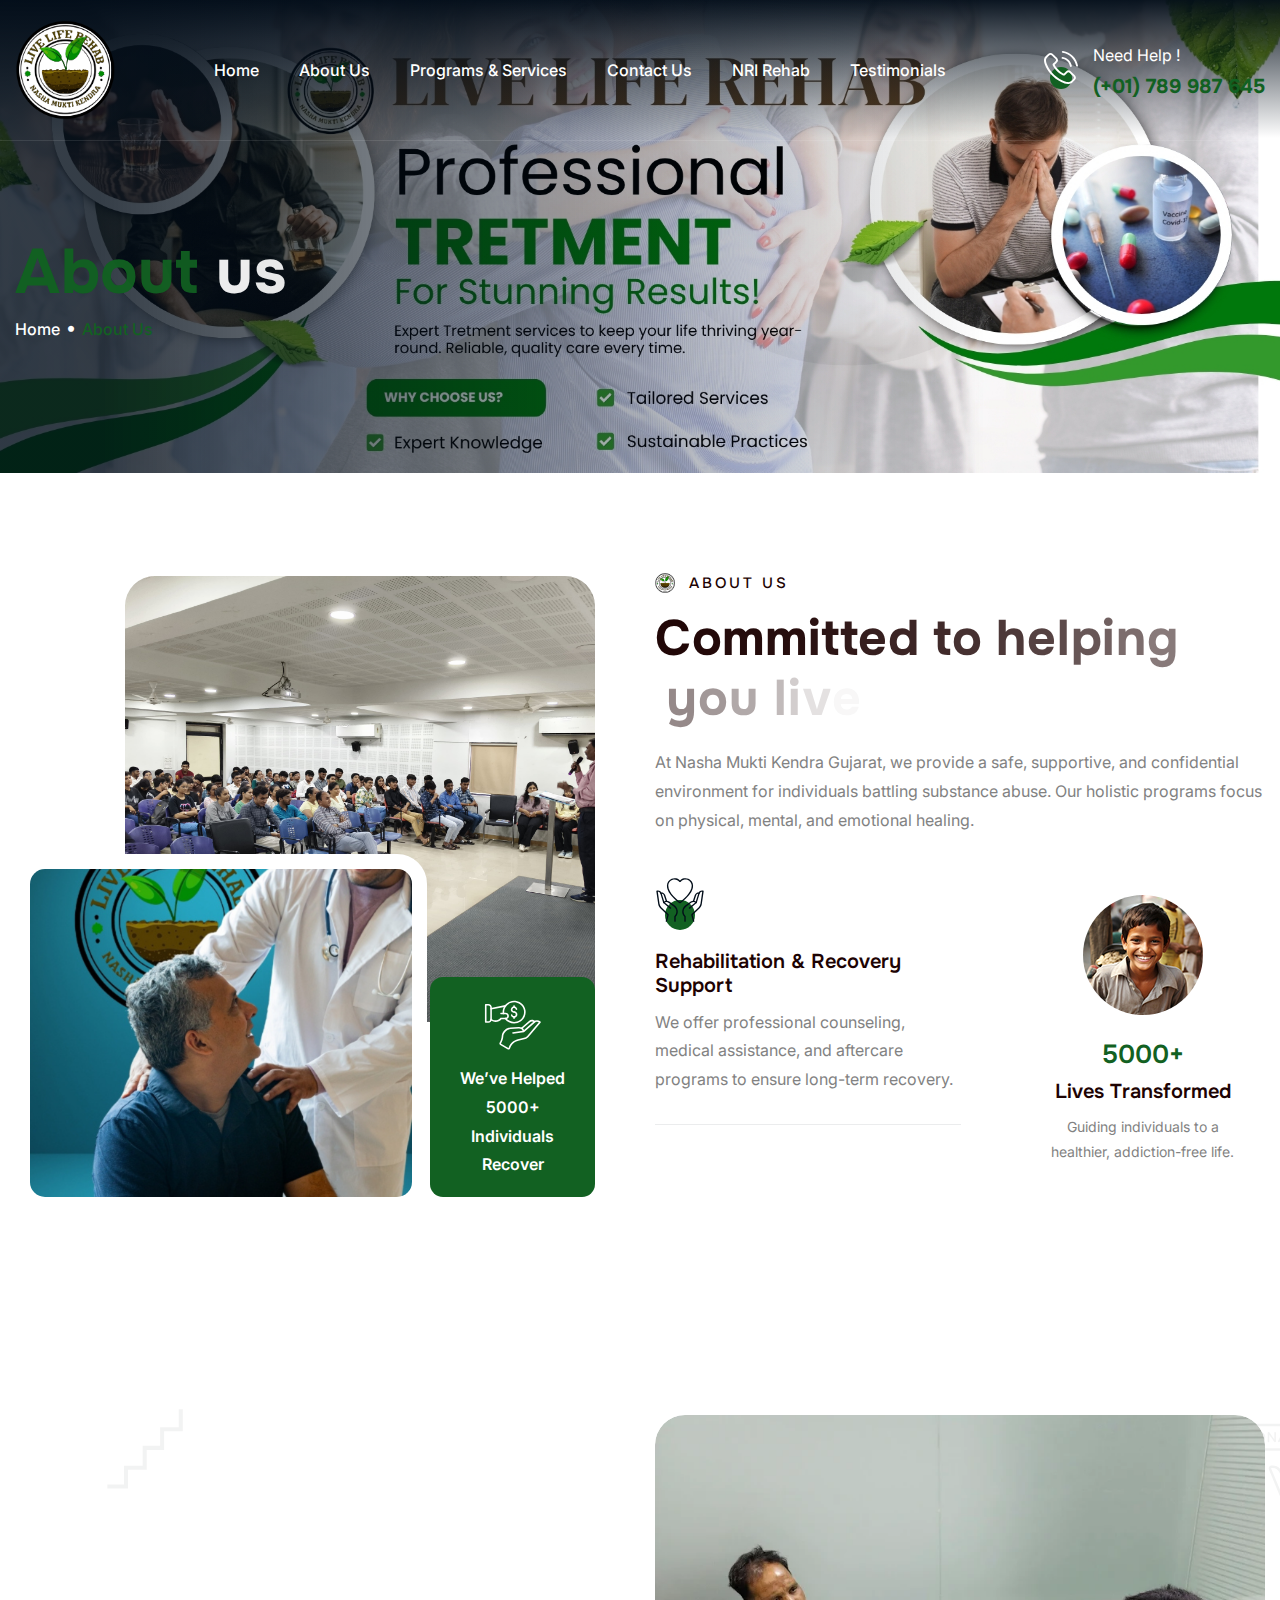
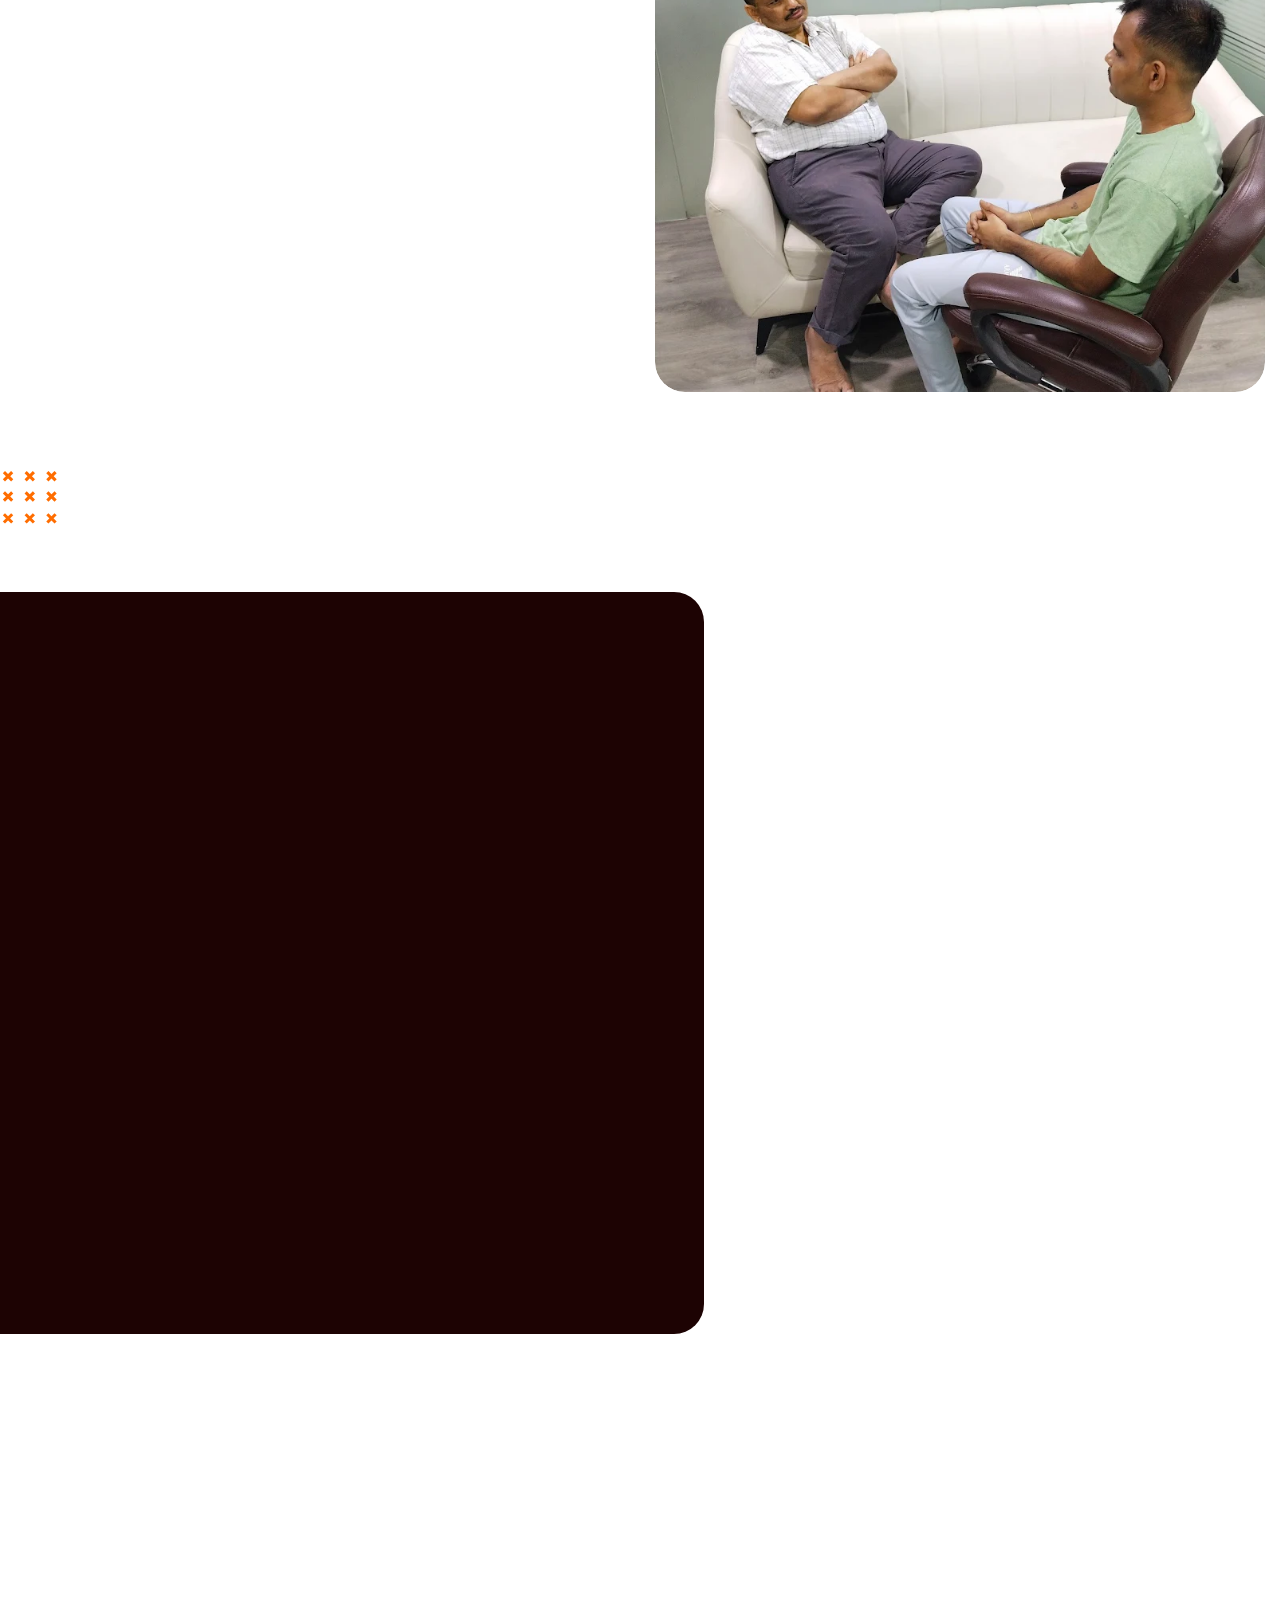
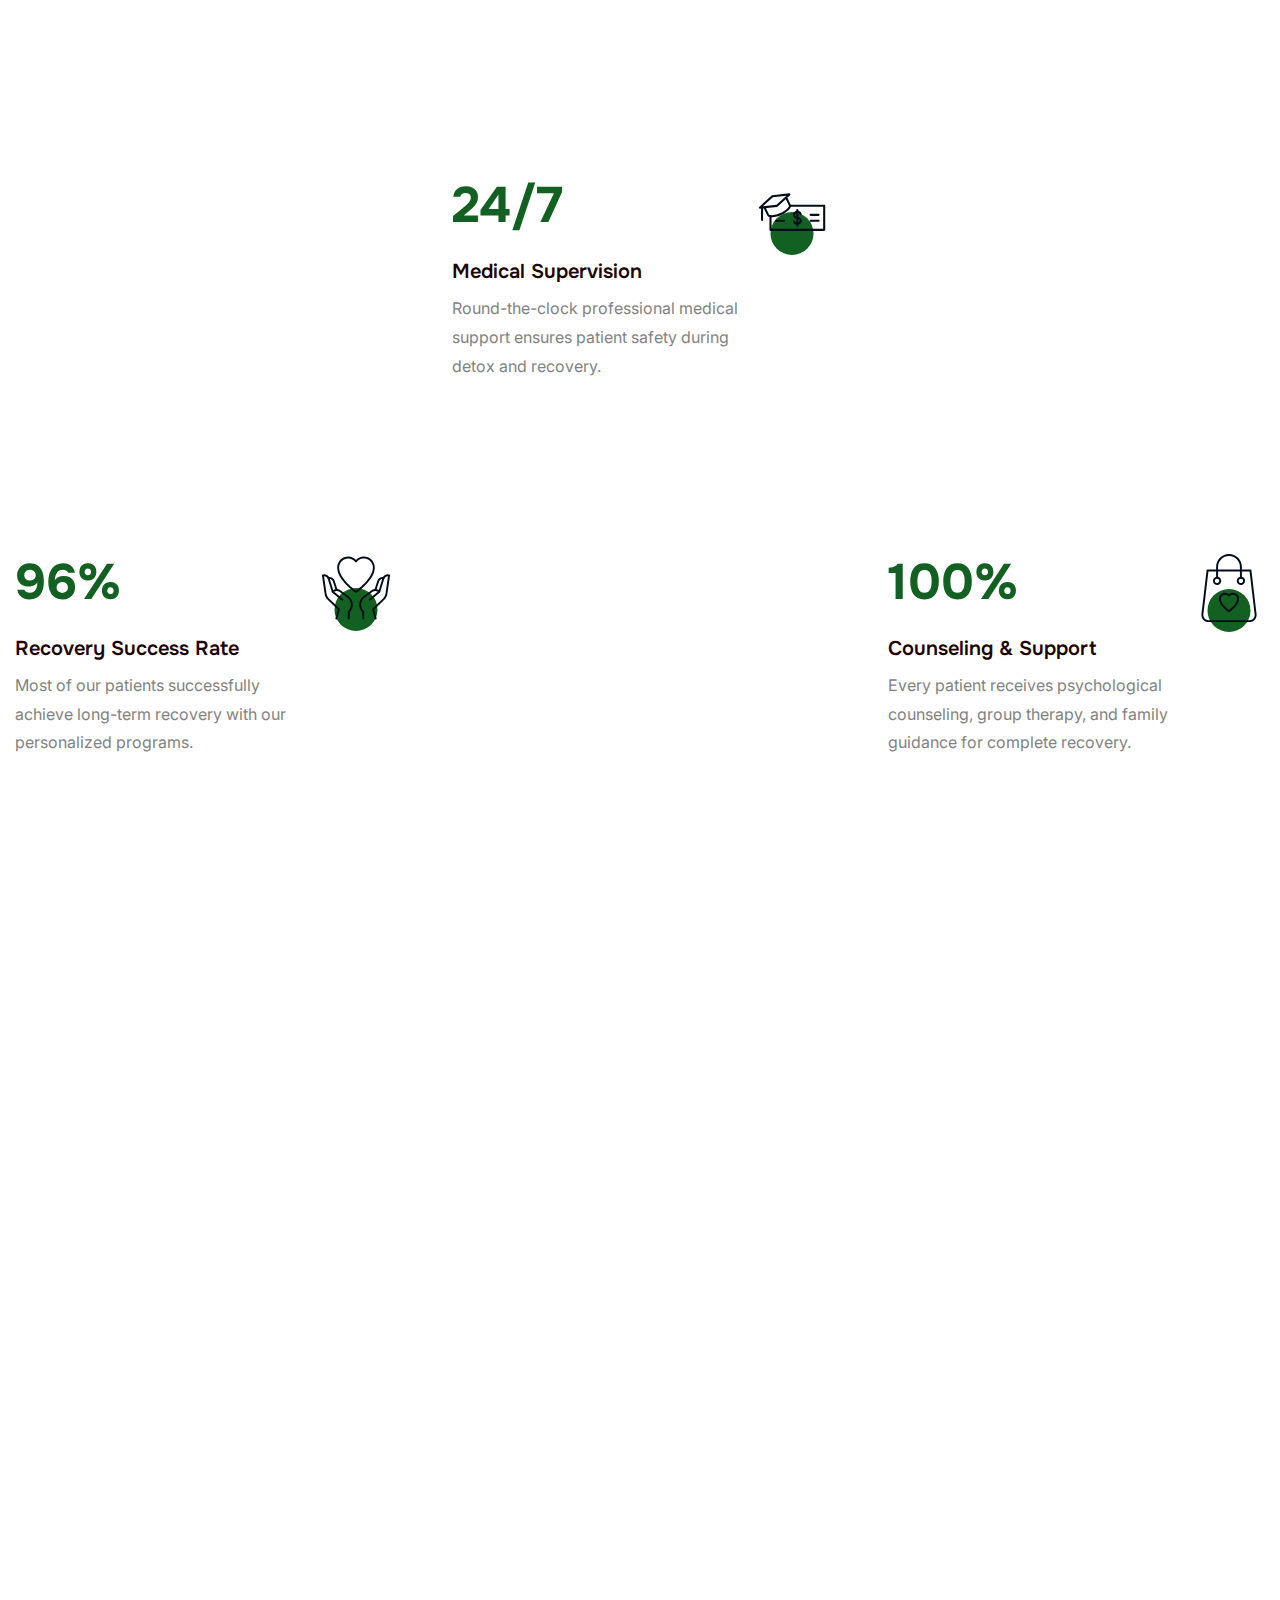
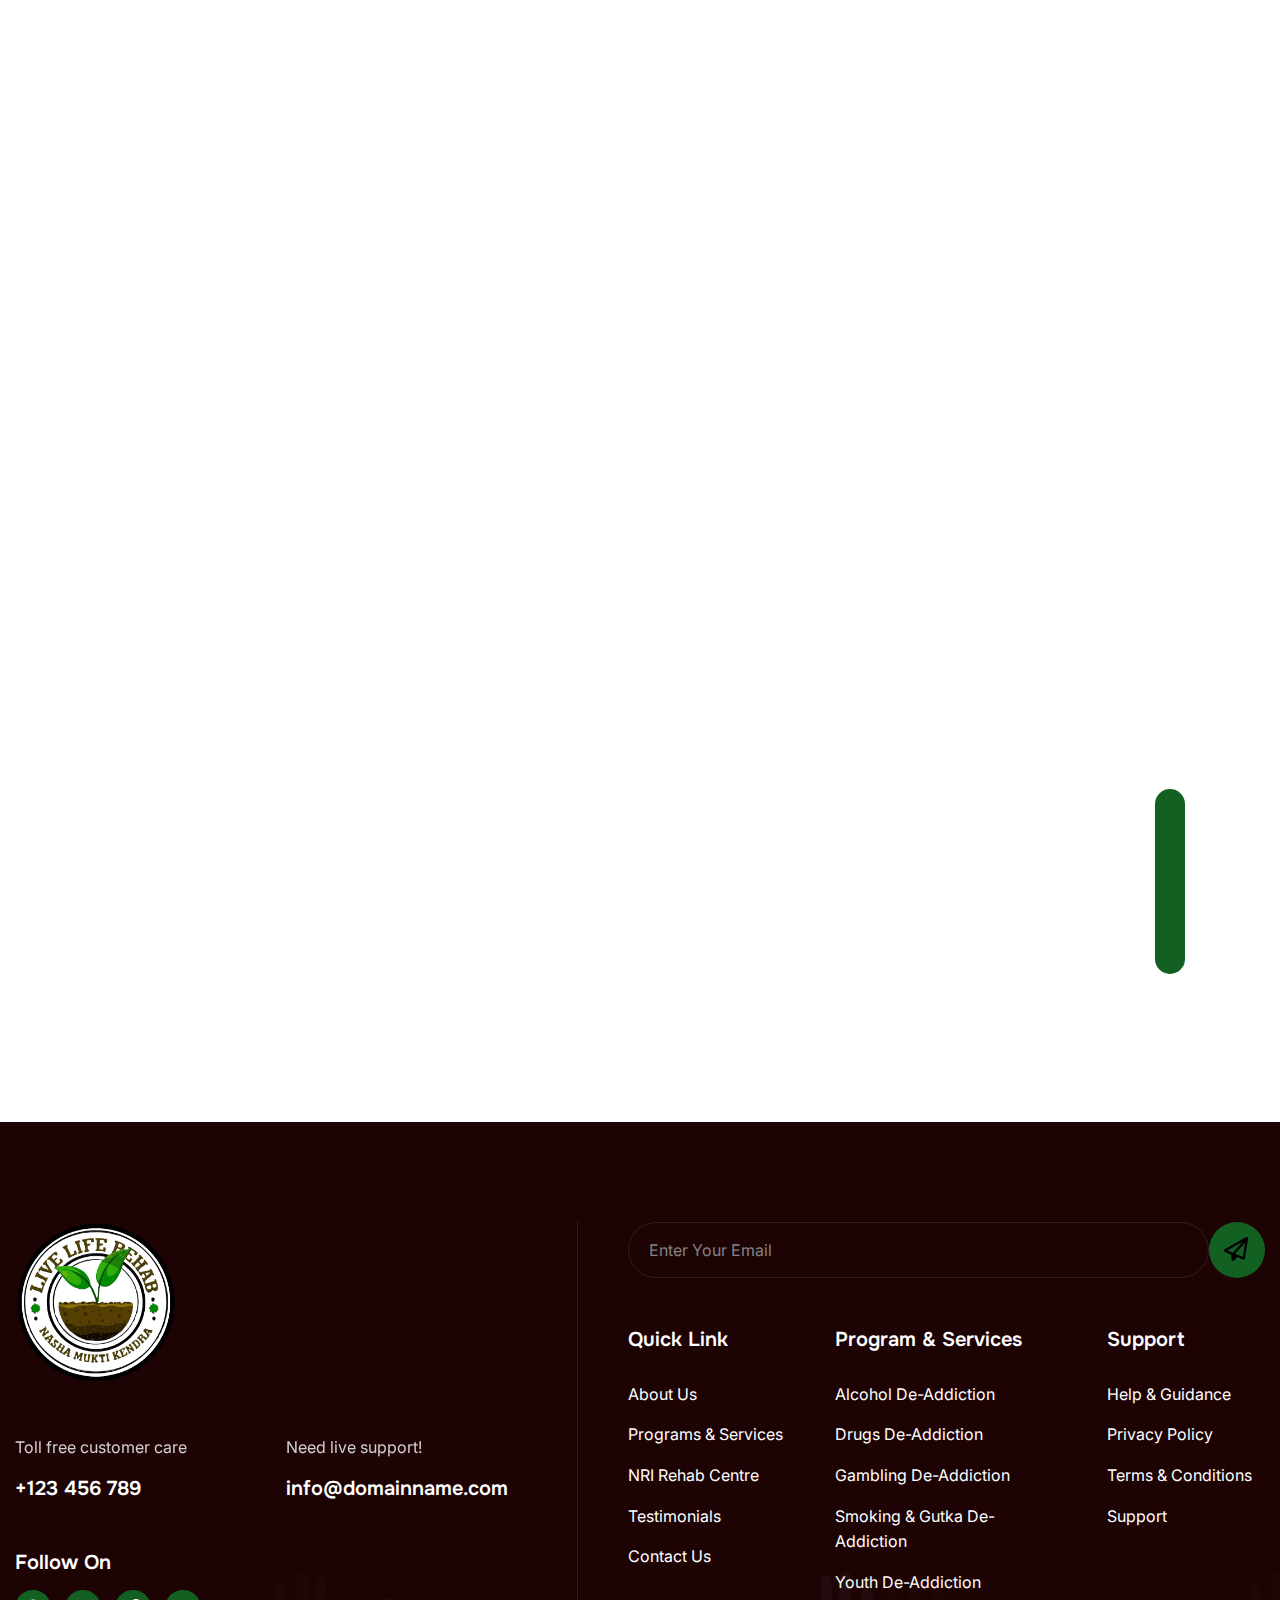
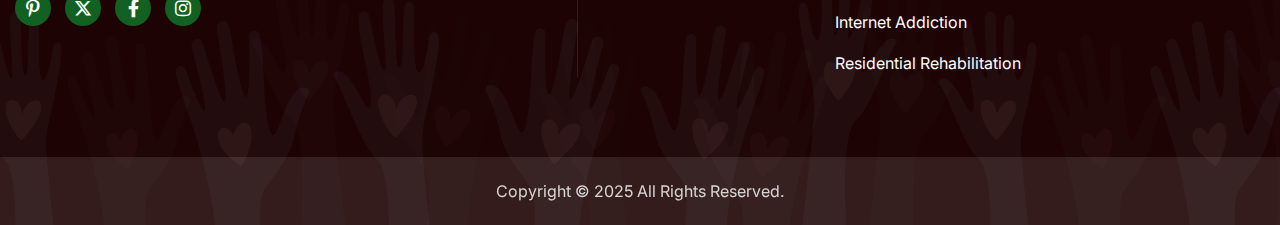
<file: about.html>
<!DOCTYPE html>
<html lang="zxx">

<head>
    <!-- Meta -->
    <meta charset="utf-8">
    <meta http-equiv="X-UA-Compatible" content="IE=edge">
    <meta name="viewport" content="width=device-width, initial-scale=1.0, maximum-scale=1">
    <meta name="description" content="">
    <meta name="keywords" content="">
    <meta name="author" content="Awaiken">
    <!-- Page Title -->
    <title>Live Life Rehab - Gujarat
    </title>
    <!-- Favicon Icon -->
    <link rel="shortcut icon" type="image/x-icon" href="images/favicon.png">
    <!-- Google Fonts Css-->
    <link rel="preconnect" href="https://fonts.googleapis.com/">
    <link rel="preconnect" href="https://fonts.gstatic.com/" crossorigin>
    <link
        href="https://fonts.googleapis.com/css2?family=Inter:ital,opsz,wght@0,14..32,100..900;1,14..32,100..900&amp;family=Onest:wght@100..900&amp;display=swap"
        rel="stylesheet">
    <!-- Bootstrap Css -->
    <link href="css/bootstrap.min.css" rel="stylesheet" media="screen">
    <!-- SlickNav Css -->
    <link href="css/slicknav.min.css" rel="stylesheet">
    <!-- Swiper Css -->
    <link rel="stylesheet" href="css/swiper-bundle.min.css">
    <!-- Font Awesome Icon Css-->
    <link href="css/all.min.css" rel="stylesheet" media="screen">
    <!-- Animated Css -->
    <link href="css/animate.css" rel="stylesheet">
    <!-- Magnific Popup Core Css File -->
    <link rel="stylesheet" href="css/magnific-popup.css">
    <!-- Mouse Cursor Css File -->
    <link rel="stylesheet" href="css/mousecursor.css">
    <!-- Main Custom Css -->
    <link href="css/custom.css" rel="stylesheet" media="screen">
</head>

<body>

    <!-- Preloader Start -->
    <div class="preloader">
        <div class="loading-container">
            <div class="loading"></div>
            <div id="loading-icon"><img src="images/loader.svg" alt=""></div>
        </div>
    </div>
    <!-- Preloader End -->

    <!-- Header Start -->
    <header class="main-header">
        <div class="header-sticky">
            <nav class="navbar navbar-expand-lg">
                <div class="container">
                    <!-- Logo Start -->
                    <a class="navbar-brand" href="index.html">
                        <img src="images/logo.svg" alt="Logo">
                    </a>
                    <!-- Logo End -->

                    <!-- Main Menu Start -->
                    <div class="collapse navbar-collapse main-menu">
                        <div class="nav-menu-wrapper">
                            <ul class="navbar-nav mr-auto" id="menu">
                                <li class="nav-item"><a class="nav-link" href="index.html">Home</a></li>
                                <li class="nav-item"><a class="nav-link" href="about.html">About Us</a></li>
                                <li class="nav-item"><a class="nav-link" href="programmes.html">Programs & Services</a>
                                </li>
                                <li class="nav-item"><a class="nav-link" href="contact.html">Contact Us</a></li>
                                <li class="nav-item"><a class="nav-link" href="nri-service.html">NRI Rehab</a></li>
                                <li class="nav-item"><a class="nav-link" href="#testimonials">Testimonials</a></li>
                            </ul>
                        </div>
                        <!-- Contact Now Box Start -->
                        <div class="contact-now-box">
                            <div class="icon-box">
                                <img src="images/icon-phone.svg" alt="">
                            </div>
                            <div class="contact-now-box-content">
                                <p>need help !</p>
                                <h3><a href="tel:789987645">(+01) 789 987 645</a></h3>
                            </div>
                        </div>
                        <!-- Contact Now Box End -->
                    </div>
                    <!-- Main Menu End -->
                    <div class="navbar-toggle"></div>
                </div>
            </nav>
            <div class="responsive-menu"></div>
        </div>
    </header>
    <!-- Header End -->

    <!-- Page Header Start -->
    <div class="page-header parallaxie">
        <div class="container">
            <div class="row align-items-center">
                <div class="col-lg-12">
                    <!-- Page Header Box Start -->
                    <div class="page-header-box">
                        <h1 class="text-anime-style-2" data-cursor="-opaque"> <span>About</span> us</h1>
                        <nav class="wow fadeInUp">
                            <ol class="breadcrumb">
                                <li class="breadcrumb-item"><a href="index.html">home</a></li>
                                <li class="breadcrumb-item active" aria-current="page">about us</li>
                            </ol>
                        </nav>
                    </div>
                    <!-- Page Header Box End -->
                </div>
            </div>
        </div>
    </div>
    <!-- Page Header End -->

    <!-- About Us Section Start -->
    <div class="about-us">
        <div class="container">
            <div class="row align-items-center">
                <div class="col-lg-6">
                    <!-- About Us Images Start -->
                    <div class="about-us-images">
                        <!-- About Image 1 Start -->
                        <div class="about-img-1">
                            <figure class="image-anime">
                                <img src="images/about-img-1.jpg" alt="">
                            </figure>
                        </div>
                        <!-- About Image 1 End -->

                        <!-- About Image 2 Start -->
                        <div class="about-img-2">
                            <figure class="image-anime">
                                <img src="images/about-img-2.jpg" alt="">
                            </figure>
                        </div>
                        <!-- About Image 2 End -->

                        <!-- Need Fund Box Start -->
                        <div class="need-fund-box">
                            <img src="images/icon-funded-dollar.svg" alt="">
                            <p>We’ve helped 5000+</span> individuals recover</p>
                        </div>
                        <!-- Need Fund Box End -->
                    </div>
                    <!-- About Us Images End -->
                </div>

                <div class="col-lg-6">
                    <!-- About Us Content Start -->
                    <div class="about-us-content">
                        <!-- Section Title Start -->
                        <div class="section-title">
                            <h3 class="wow fadeInUp">About Us</h3>
                            <h2 class="text-anime-style-2" data-cursor="-opaque">Committed to helping you live
                                addiction-free</h2>
                            <p class="wow fadeInUp" data-wow-delay="0.2s">At Nasha Mukti Kendra Gujarat, we provide a
                                safe, supportive, and confidential environment for individuals battling substance abuse.
                                Our holistic programs focus on physical, mental, and emotional healing.</p>
                        </div>
                        <!-- Section Title End -->

                        <!-- About Body Start -->
                        <div class="about-us-body">
                            <div class="about-us-body-content">
                                <!-- About Support Box Start -->
                                <div class="about-support-box wow fadeInUp" data-wow-delay="0.4s">
                                    <div class="icon-box">
                                        <img src="images/icon-about-support.svg" alt="">
                                    </div>
                                    <!-- About Support Content Start -->
                                    <div class="about-support-content">
                                        <h3>Rehabilitation & Recovery Support</h3>
                                        <p>We offer professional counseling, medical assistance, and aftercare programs
                                            to ensure long-term recovery.</p>
                                    </div>
                                    <!-- About Support Content End -->
                                </div>
                                <!-- About Support Box End -->

                                <!-- About Button Start -->
                                <div class="about-btn wow fadeInUp" data-wow-delay="0.6s">
                                    <a href="about.html" class="btn-default">About Us</a>
                                </div>
                                <!-- About Button End -->
                            </div>

                            <!-- Helped Fund Item Start -->
                            <div class="helped-fund-item">
                                <div class="helped-fund-img">
                                    <figure class="image-anime">
                                        <img src="images/helped-fund-img.jpg" alt="">
                                    </figure>
                                </div>
                                <div class="helped-fund-content">
                                    <h2>5000+</span></h2>
                                    <h3>Lives Transformed</h3>
                                    <p>Guiding individuals to a healthier, addiction-free life.</p>
                                </div>
                            </div>
                            <!-- Helped Fund Item End -->
                        </div>
                        <!-- About Body End -->
                    </div>
                    <!-- About Us Content End -->
                </div>
            </div>
        </div>
    </div>
    <!-- About Us Section End -->

    <!-- Our Approah Section Start -->
    <div class="our-approach">
        <div class="container">
            <div class="row">
                <div class="col-lg-12">
                    <!-- Our Approach Box Content Start -->
                    <div class="our-approach-box-content">
                        <!-- Our Approach Content Start -->
                        <div class="our-approach-content">
                            <!-- Section Title Start -->
                            <div class="section-title">
                                <h3 class="wow fadeInUp">our approach</h3>
                                <h2 class="text-anime-style-2" data-cursor="-opaque">Compassionate care for lasting
                                    recovery</h2>
                                <p class="wow fadeInUp" data-wow-delay="0.2s">
                                    At Live Life Rehab Centre in Gujarat, we believe recovery is possible through
                                    scientific treatment, empathy, integrity, and compassionate service. Our approach is
                                    built on respect, dignity, and high-quality patient-focused care.
                                </p>
                            </div>
                            <!-- Section Title End -->

                            <!-- Our Approach Button Start -->
                            <div class="our-approach-btn wow fadeInUp" data-wow-delay="0.4s">
                                <a href="contact.html" class="btn-default">contact now</a>
                            </div>
                            <!-- Our Approach Button End -->

                            <!-- Mission Vision Box Start -->
                            <div class="mission-vision-box wow fadeInUp" data-wow-delay="0.6s">
                                <!-- Mission Vision Item Start -->
                                <div class="mission-vision-item">
                                    <div class="icon-box">
                                        <img src="images/icon-our-mission.svg" alt="">
                                    </div>
                                    <div class="mission-vision-content">
                                        <h3>our mission</h3>
                                        <p>
                                            To provide patient-focused, ethical, and high-quality medical care to
                                            individuals
                                            seeking help for addiction, while creating a safe and supportive environment
                                            where
                                            every patient feels valued and empowered to begin recovery.
                                        </p>
                                    </div>
                                </div>
                                <!-- Mission Vision Item End -->

                                <!-- Mission Vision Item Start -->
                                <div class="mission-vision-item">
                                    <div class="icon-box">
                                        <img src="images/icon-our-vision.svg" alt="">
                                    </div>
                                    <div class="mission-vision-content">
                                        <h3>our vision</h3>
                                        <p>
                                            To be the leading Nasha Mukti Kendra & Vaysan Mukti Kendra in Gujarat,
                                            helping
                                            individuals overcome addiction and reclaim their lives with dignity and
                                            hope.
                                        </p>
                                    </div>
                                </div>
                                <!-- Mission Vision Item End -->

                                <!-- Mission Vision Item Start -->
                                <div class="mission-vision-item">
                                    <div class="icon-box">
                                        <img src="images/icon-our-value.svg" alt="">
                                    </div>
                                    <div class="mission-vision-content">
                                        <h3>our values</h3>
                                        <p>
                                            We respect individuals struggling with alcohol, drugs, and gambling
                                            addiction.
                                            Everyone is treated with dignity and recognized as part of the Live Life
                                            family,
                                            where their worth is always valued.
                                        </p>
                                    </div>
                                </div>
                                <!-- Mission Vision Item End -->
                            </div>
                            <!-- Mission Vision Box End -->
                        </div>
                        <!-- Our Approach Content End -->

                        <!-- Our Approach Image Start -->
                        <div class="our-approach-image">
                            <figure class="image-anime">
                                <img src="images/post-2.webp" alt="">
                            </figure>
                        </div>
                        <!-- Our Approach Image End -->
                    </div>
                    <!-- Our Approach Box Content End -->
                </div>
            </div>
        </div>
    </div>
    <!-- Our Approah Section End -->




    <!-- How We Help Section Start -->
    <div class="how-we-help">
        <div class="container">
            <div class="row align-items-center">
                <div class="col-lg-6">
                    <!-- How We Help Content Start -->
                    <div class="how-we-help-content">
                        <!-- Section Title Start -->
                        <div class="section-title">
                            <h3 class="wow fadeInUp">how we help</h3>
                            <h2 class="text-anime-style-2" data-cursor="-opaque">Guiding recovery with care and
                                compassion</h2>
                            <p class="wow fadeInUp" data-wow-delay="0.2s">
                                At Live Life Rehab Centre, we provide holistic treatment programs designed to help
                                individuals break free from addiction and rebuild their lives. Through medical care,
                                counseling, and rehabilitation, we offer the support needed for lasting recovery.
                            </p>
                        </div>
                        <!-- Section Title End -->

                        <!-- How We Help Body Start -->
                        <div class="how-we-help-body wow fadeInUp" data-wow-delay="0.4s">
                            <ul>
                                <li>Alcohol & Drug De-addiction Programs</li>
                                <li>Tobacco & Gutkha Cessation Support</li>
                                <li>Counseling & Behavioral Therapy</li>
                            </ul>
                        </div>
                        <!-- How We Help Body End -->

                        <!-- How We Help Button Start -->
                        <div class="how-we-help-btn wow fadeInUp" data-wow-delay="0.6s">
                            <a href="contact.html" class="btn-default">contact now</a>
                        </div>
                        <!-- How We Help Button End -->
                    </div>
                    <!-- How We Help Content End -->
                </div>

                <div class="col-lg-6">
                    <!-- How Help List Start -->
                    <div class="how-help-list">
                        <!-- How Help Item Start -->
                        <div class="how-help-item wow fadeInUp">
                            <div class="icon-box">
                                <img src="images/icon-how-help-1.svg" alt="">
                            </div>
                            <div class="how-help-item-content">
                                <h3>medical detox</h3>
                                <p>Safe, supervised detoxification to manage withdrawal and begin recovery.</p>
                            </div>
                        </div>
                        <!-- How Help Item End -->

                        <!-- How Help Item Start -->
                        <div class="how-help-item wow fadeInUp" data-wow-delay="0.2s">
                            <div class="icon-box">
                                <img src="images/icon-how-help-2.svg" alt="">
                            </div>
                            <div class="how-help-item-content">
                                <h3>rehabilitation therapy</h3>
                                <p>Personalized programs combining counseling, therapy, and group support.</p>
                            </div>
                        </div>
                        <!-- How Help Item End -->

                        <!-- How Help Item Start -->
                        <div class="how-help-item wow fadeInUp" data-wow-delay="0.4s">
                            <div class="icon-box">
                                <img src="images/icon-how-help-3.svg" alt="">
                            </div>
                            <div class="how-help-item-content">
                                <h3>family support</h3>
                                <p>Helping families heal together with guidance and counseling sessions.</p>
                            </div>
                        </div>
                        <!-- How Help Item End -->

                        <!-- How Help Item Start -->
                        <div class="how-help-item wow fadeInUp" data-wow-delay="0.6s">
                            <div class="icon-box">
                                <img src="images/icon-how-help-4.svg" alt="">
                            </div>
                            <div class="how-help-item-content">
                                <h3>aftercare programs</h3>
                                <p>Ongoing support and relapse prevention strategies for a drug-free future.</p>
                            </div>
                        </div>
                        <!-- How Help Item End -->
                    </div>
                    <!-- How Help List End -->
                </div>
            </div>
        </div>
    </div>
    <!-- How We Help Section End -->


    <!-- Our Features Section Start -->
    <div class="our-features">
        <div class="container">
            <div class="row section-row">
                <div class="col-lg-12">
                    <!-- Section Title Start -->
                    <div class="section-title">
                        <h3 class="wow fadeInUp">our features</h3>
                        <h2 class="text-anime-style-2" data-cursor="-opaque">Empowering recovery, one step at a time
                        </h2>
                        <p class="wow fadeInUp" data-wow-delay="0.2s">
                            At Live Life Rehab Centre, we focus on delivering proven, compassionate,
                            and result-driven addiction treatment programs. Our commitment is to help
                            individuals achieve lasting sobriety with care and dignity.
                        </p>
                    </div>
                    <!-- Section Title End -->
                </div>
            </div>

            <div class="row">
                <div class="col-lg-12">
                    <!-- Our Features List Start -->
                    <div class="our-features-list">
                        <!-- Our Features Item Start -->
                        <div class="our-features-item">
                            <!-- Our Features Image Start -->
                            <div class="our-features-image">
                                <figure class="image-anime reveal">
                                    <img src="images/gallery-3.jpg" alt="Recovery Success Rate">
                                </figure>
                            </div>
                            <!-- Our Features Image End -->

                            <!-- Our Features Content Start -->
                            <div class="our-features-content">
                                <div class="our-features-body">
                                    <h2><span class="counter">96</span>%</h2>
                                    <h3>recovery success rate</h3>
                                    <p>Most of our patients successfully achieve long-term recovery with our
                                        personalized programs.</p>
                                </div>
                                <div class="icon-box">
                                    <img src="images/icon-our-features-1.svg" alt="Success">
                                </div>
                            </div>
                            <!-- Our Features Content End -->
                        </div>
                        <!-- Our Features Item End -->

                        <!-- Our Features Item Start -->
                        <div class="our-features-item">
                            <!-- Our Features Image Start -->
                            <div class="our-features-image">
                                <figure class="image-anime reveal">
                                    <img src="images/gallery-1.jpg" alt="Medical Supervision">
                                </figure>
                            </div>
                            <!-- Our Features Image End -->

                            <!-- Our Features Content Start -->
                            <div class="our-features-content">
                                <div class="our-features-body">
                                    <h2><span class="counter">24</span>/7</h2>
                                    <h3>medical supervision</h3>
                                    <p>Round-the-clock professional medical support ensures patient safety during detox
                                        and recovery.</p>
                                </div>
                                <div class="icon-box">
                                    <img src="images/icon-our-features-2.svg" alt="Care">
                                </div>
                            </div>
                            <!-- Our Features Content End -->
                        </div>
                        <!-- Our Features Item End -->

                        <!-- Our Features Item Start -->
                        <div class="our-features-item">
                            <!-- Our Features Image Start -->
                            <div class="our-features-image">
                                <figure class="image-anime reveal">
                                    <img src="images/gallery-2.jpg" alt="Counseling Support">
                                </figure>
                            </div>
                            <!-- Our Features Image End -->

                            <!-- Our Features Content Start -->
                            <div class="our-features-content">
                                <div class="our-features-body">
                                    <h2><span class="counter">100</span>%</h2>
                                    <h3>counseling & support</h3>
                                    <p>Every patient receives psychological counseling, group therapy, and family
                                        guidance for complete recovery.</p>
                                </div>
                                <div class="icon-box">
                                    <img src="images/icon-our-features-3.svg" alt="Counseling">
                                </div>
                            </div>
                            <!-- Our Features Content End -->
                        </div>
                        <!-- Our Features Item End -->
                    </div>
                    <!-- Our Features List End -->
                </div>
            </div>
        </div>
    </div>
    <!-- Our Features Section End -->


    <!-- Our Team Section Start -->
    <div class="our-team">
        <div class="container">
            <div class="row section-row">
                <div class="col-lg-12">
                    <!-- Section Title Start -->
                    <div class="section-title">
                        <h3 class="wow fadeInUp">our team</h3>
                        <h2 class="text-anime-style-2" data-cursor="-opaque">Dedicated experts guiding recovery</h2>
                        <p class="wow fadeInUp" data-wow-delay="0.2s">
                            Meet the leadership and medical professionals committed to helping individuals overcome
                            addiction and live a healthier, happier life.
                        </p>
                    </div>
                    <!-- Section Title End -->
                </div>
            </div>

            <div class="row">
                <div class="col-lg-4 col-md-6">
                    <!-- Team Item Start -->
                    <div class="team-item wow fadeInUp">
                        <!-- Team Image Start -->
                        <div class="team-image">
                            <figure class="image-anime">
                                <img src="images/team-1.jpg" alt="Hitesh Kotadiya">
                            </figure>
                        </div>
                        <!-- Team Image End -->

                        <!-- Team Content Start -->
                        <div class="team-content">
                            <h3>Hitesh Kotadiya</h3>
                            <p>Director</p>
                        </div>
                        <!-- Team Content End -->
                    </div>
                    <!-- Team Item End -->
                </div>

                <div class="col-lg-4 col-md-6">
                    <!-- Team Item Start -->
                    <div class="team-item wow fadeInUp" data-wow-delay="0.2s">
                        <!-- Team Image Start -->
                        <div class="team-image">
                            <figure class="image-anime">
                                <img src="images/team-2.jpg" alt="Harish Keni">
                            </figure>
                        </div>
                        <!-- Team Image End -->

                        <!-- Team Content Start -->
                        <div class="team-content">
                            <h3>Harish Keni</h3>
                            <p>C.E.O</p>
                        </div>
                        <!-- Team Content End -->
                    </div>
                    <!-- Team Item End -->
                </div>

                <div class="col-lg-4 col-md-6">
                    <!-- Team Item Start -->
                    <div class="team-item wow fadeInUp" data-wow-delay="0.4s">
                        <!-- Team Image Start -->
                        <div class="team-image">
                            <figure class="image-anime">
                                <img src="images/team-3.jpg" alt="M.D Bhumika Patel">
                            </figure>
                        </div>
                        <!-- Team Image End -->

                        <!-- Team Content Start -->
                        <div class="team-content">
                            <h3>M.D Bhumika Patel</h3>
                            <p>Managing Director</p>
                        </div>
                        <!-- Team Content End -->
                    </div>
                    <!-- Team Item End -->
                </div>
            </div>
        </div>
    </div>
    <!-- Our Team Section End -->



    <!-- Our Faqs Section Start -->
    <div class="our-faqs">
        <div class="container">
            <div class="row align-items-center">
                <div class="col-lg-6">
                    <div class="faqs-content">
                        <!-- Section Title Start -->
                        <div class="section-title">
                            <h3 class="wow fadeInUp">faq</h3>
                            <h2 class="text-anime-style-2" data-cursor="-opaque">Answers to important your questions
                            </h2>
                        </div>
                        <!-- Section Title End -->

                        <!-- FAQ Accordion Start -->
                        <div class="faq-accordion" id="faqaccordion">
                            <!-- FAQ Item Start -->
                            <div class="accordion-item wow fadeInUp">
                                <h2 class="accordion-header" id="heading1">
                                    <button class="accordion-button collapsed" type="button" data-bs-toggle="collapse"
                                        data-bs-target="#collapse1" aria-expanded="true" aria-controls="collapse1">
                                        What is the mission of your organization?
                                    </button>
                                </h2>
                                <div id="collapse1" class="accordion-collapse collapse" aria-labelledby="heading1"
                                    data-bs-parent="#faqaccordion">
                                    <div class="accordion-body">
                                        <p>You can volunteer, donate, or partner with us to support our initiatives.
                                            Visit our Get Involved page for more details.</p>
                                    </div>
                                </div>
                            </div>
                            <!-- FAQ Item End -->

                            <!-- FAQ Item Start -->
                            <div class="accordion-item wow fadeInUp" data-wow-delay="0.2s">
                                <h2 class="accordion-header" id="heading2">
                                    <button class="accordion-button" type="button" data-bs-toggle="collapse"
                                        data-bs-target="#collapse2" aria-expanded="false" aria-controls="collapse2">
                                        How can I get involved?
                                    </button>
                                </h2>
                                <div id="collapse2" class="accordion-collapse collapse show" aria-labelledby="heading2"
                                    data-bs-parent="#faqaccordion">
                                    <div class="accordion-body">
                                        <p>You can volunteer, donate, or partner with us to support our initiatives.
                                            Visit our Get Involved page for more details.</p>
                                    </div>
                                </div>
                            </div>
                            <!-- FAQ Item End -->

                            <!-- FAQ Item Start -->
                            <div class="accordion-item wow fadeInUp" data-wow-delay="0.4s">
                                <h2 class="accordion-header" id="heading3">
                                    <button class="accordion-button collapsed" type="button" data-bs-toggle="collapse"
                                        data-bs-target="#collapse3" aria-expanded="false" aria-controls="collapse3">
                                        Where do your donations go?
                                    </button>
                                </h2>
                                <div id="collapse3" class="accordion-collapse collapse" aria-labelledby="heading3"
                                    data-bs-parent="#faqaccordion">
                                    <div class="accordion-body">
                                        <p>You can volunteer, donate, or partner with us to support our initiatives.
                                            Visit our Get Involved page for more details.</p>
                                    </div>
                                </div>
                            </div>
                            <!-- FAQ Item End -->

                            <!-- FAQ Item Start -->
                            <div class="accordion-item wow fadeInUp" data-wow-delay="0.6s">
                                <h2 class="accordion-header" id="heading4">
                                    <button class="accordion-button collapsed" type="button" data-bs-toggle="collapse"
                                        data-bs-target="#collapse4" aria-expanded="false" aria-controls="collapse4">
                                        Are my donations tax-deductible?
                                    </button>
                                </h2>
                                <div id="collapse4" class="accordion-collapse collapse" aria-labelledby="heading4"
                                    data-bs-parent="#faqaccordion">
                                    <div class="accordion-body">
                                        <p>You can volunteer, donate, or partner with us to support our initiatives.
                                            Visit our Get Involved page for more details.</p>
                                    </div>
                                </div>
                            </div>
                            <!-- FAQ Item End -->

                            <!-- FAQ Item Start -->
                            <div class="accordion-item wow fadeInUp" data-wow-delay="0.8s">
                                <h2 class="accordion-header" id="heading5">
                                    <button class="accordion-button collapsed" type="button" data-bs-toggle="collapse"
                                        data-bs-target="#collapse5" aria-expanded="false" aria-controls="collapse5">
                                        How can I volunteer with your organization?
                                    </button>
                                </h2>
                                <div id="collapse5" class="accordion-collapse collapse" aria-labelledby="heading5"
                                    data-bs-parent="#faqaccordion">
                                    <div class="accordion-body">
                                        <p>You can volunteer, donate, or partner with us to support our initiatives.
                                            Visit our Get Involved page for more details.</p>
                                    </div>
                                </div>
                            </div>
                            <!-- FAQ Item End -->
                        </div>
                        <!-- FAQ Accordion End -->
                    </div>
                </div>

                <div class="col-lg-6">
                    <!-- Faqs Image Start -->
                    <div class="faqs-image">
                        <div class="faqs-img-1">
                            <figure class="image-anime reveal">
                                <img src="images/post-5.webp" alt="">
                            </figure>
                        </div>

                        <div class="faqs-img-2">
                            <figure class="image-anime reveal">
                                <img src="images/post-1.webp" alt="">
                            </figure>
                        </div>
                    </div>
                    <!-- Faqs Image End -->
                </div>
            </div>
        </div>
    </div>
    <!-- Our Faqs Section End -->

    <!-- Main Footer Section Start -->
    <footer class="main-footer">
        <div class="container">
            <div class="row">
                <div class="col-lg-12">
                    <!-- Main Footer Box Start -->
                    <div class="main-footer-box">
                        <!-- Footer About Start -->
                        <div class="footer-about">
                            <!-- Footer Logo Start -->
                            <div class="footer-logo">
                                <img src="images/logo.svg" alt="">
                            </div>
                            <!-- Footer Logo End -->

                            <!-- Footer Contact Detail Start -->
                            <div class="footer-contact-detail">
                                <div class="footer-contact-item">
                                    <p>Toll free customer care</p>
                                    <h3><a href="tel:+123456789">+123 456 789</a></h3>
                                </div>

                                <div class="footer-contact-item">
                                    <p>Need live support!</p>
                                    <h3><a href="mailto:info@domainname.com">info@domainname.com</a></h3>
                                </div>
                            </div>
                            <!-- Footer Contact Detail End -->

                            <!-- Footer Social Links Start -->
                            <div class="footer-social-links">
                                <h3>Follow on</h3>
                                <ul>
                                    <li><a href="#"><i class="fa-brands fa-pinterest-p"></i></a></li>
                                    <li><a href="#"><i class="fa-brands fa-x-twitter"></i></a></li>
                                    <li><a href="#"><i class="fa-brands fa-facebook-f"></i></a></li>
                                    <li><a href="#"><i class="fa-brands fa-instagram"></i></a></li>
                                </ul>
                            </div>
                            <!-- Footer Social Links End -->
                        </div>
                        <!-- Footer About End -->

                        <!-- Footer Links Box Start -->
                        <div class="footer-links-box">
                            <!-- Newsletter Form Start -->
                            <div class="newsletter-form">
                                <form id="newsletterForm" action="#" method="POST">
                                    <div class="form-group">
                                        <input type="email" name="email" class="form-control" id="mail"
                                            placeholder="Enter Your Email" required="">
                                        <button type="submit" class="newsletter-btn"><i
                                                class="fa-regular fa-paper-plane"></i></button>
                                    </div>
                                </form>
                            </div>
                            <!-- Newsletter Form End -->

                            <!-- Footer Links Start -->
                            <div class="footer-links">
                                <h3>Quick link</h3>
                                <ul>
                                    <li><a href="about.html">about us</a></li>
                                    <li><a href="programmes.html">Programs & services</a></li>
                                    <li><a href="nri-service.html">NRI Rehab Centre</a></li>
                                    <li><a href="#testimonials">Testimonials</a></li>
                                    <li><a href="contact.html">Contact us</a></li>

                                </ul>
                            </div>
                            <!-- Footer Links End -->

                            <!-- Footer Links Start -->
                            <div class="footer-links footer-service-links">
                                <h3>Program & Services</h3>
                                <ul>
                                    <li><a href="programmes.html#alcohol">Alcohol De-Addiction</a></li>
                                    <li><a href="programmes.html#drugs">Drugs De-Addiction</a></li>
                                    <li><a href="programmes.html#gambling">Gambling De-Addiction</a></li>
                                    <li><a href="programmes.html#smoking">Smoking & Gutka De-Addiction</a></li>
                                    <li><a href="programmes.html#youth">Youth De-Addiction</a></li>
                                    <li><a href="programmes.html#internet">Internet Addiction</a></li>
                                    <li><a href="programmes.html#residential">Residential Rehabilitation</a></li>
                                </ul>
                            </div>
                            <!-- Footer Links End -->

                            <!-- Footer Links Start -->
                            <div class="footer-links">
                                <h3>support</h3>
                                <ul>
                                    <li><a href="#support">Help & Guidance</a></li>
                                    <li><a href="privacy-policy.html">Privacy Policy</a></li>
                                    <li><a href="terms.html">Terms & Conditions</a></li>
                                    <li><a href="contact.html">Support</a></li>
                                </ul>
                            </div>
                            <!-- Footer Links End -->
                        </div>
                        <!-- Footer Links Box End -->
                    </div>
                    <!-- Main Footer Box End -->
                </div>
            </div>
        </div>

        <!-- Footer Copyright Start -->
        <div class="footer-copyright">
            <div class="container">
                <div class="row">
                    <div class="col-md-12">
                        <!-- Copyright Text Start -->
                        <div class="copyright-text">
                            <p>Copyright © 2025 All Rights Reserved.</p>
                        </div>
                        <!-- Copyright Text End -->
                    </div>
                </div>
            </div>
        </div>
        <!-- Footer Copyright End -->
    </footer>
    <!-- Main Footer Section End -->

    <!-- Jquery Library File -->
    <script src="js/jquery-3.7.1.min.js"></script>
    <!-- Bootstrap js file -->
    <script src="js/bootstrap.min.js"></script>
    <!-- Validator js file -->
    <script src="js/validator.min.js"></script>
    <!-- SlickNav js file -->
    <script src="js/jquery.slicknav.js"></script>
    <!-- Swiper js file -->
    <script src="js/swiper-bundle.min.js"></script>
    <!-- Counter js file -->
    <script src="js/jquery.waypoints.min.js"></script>
    <script src="js/jquery.counterup.min.js"></script>
    <!-- Isotop js file -->
    <script src="js/isotope.min.js"></script>
    <!-- Magnific js file -->
    <script src="js/jquery.magnific-popup.min.js"></script>
    <!-- SmoothScroll -->
    <script src="js/SmoothScroll.js"></script>
    <!-- Parallax js -->
    <script src="js/parallaxie.js"></script>
    <!-- MagicCursor js file -->
    <script src="js/gsap.min.js"></script>
    <script src="js/magiccursor.js"></script>
    <!-- Text Effect js file -->
    <script src="js/SplitText.js"></script>
    <script src="js/ScrollTrigger.min.js"></script>
    <!-- YTPlayer js File -->
    <script src="js/jquery.mb.YTPlayer.min.js"></script>
    <!-- Wow js file -->
    <script src="js/wow.min.js"></script>
    <!-- Main Custom js file -->
    <script src="js/function.js"></script>
</body>



</html>
</file>
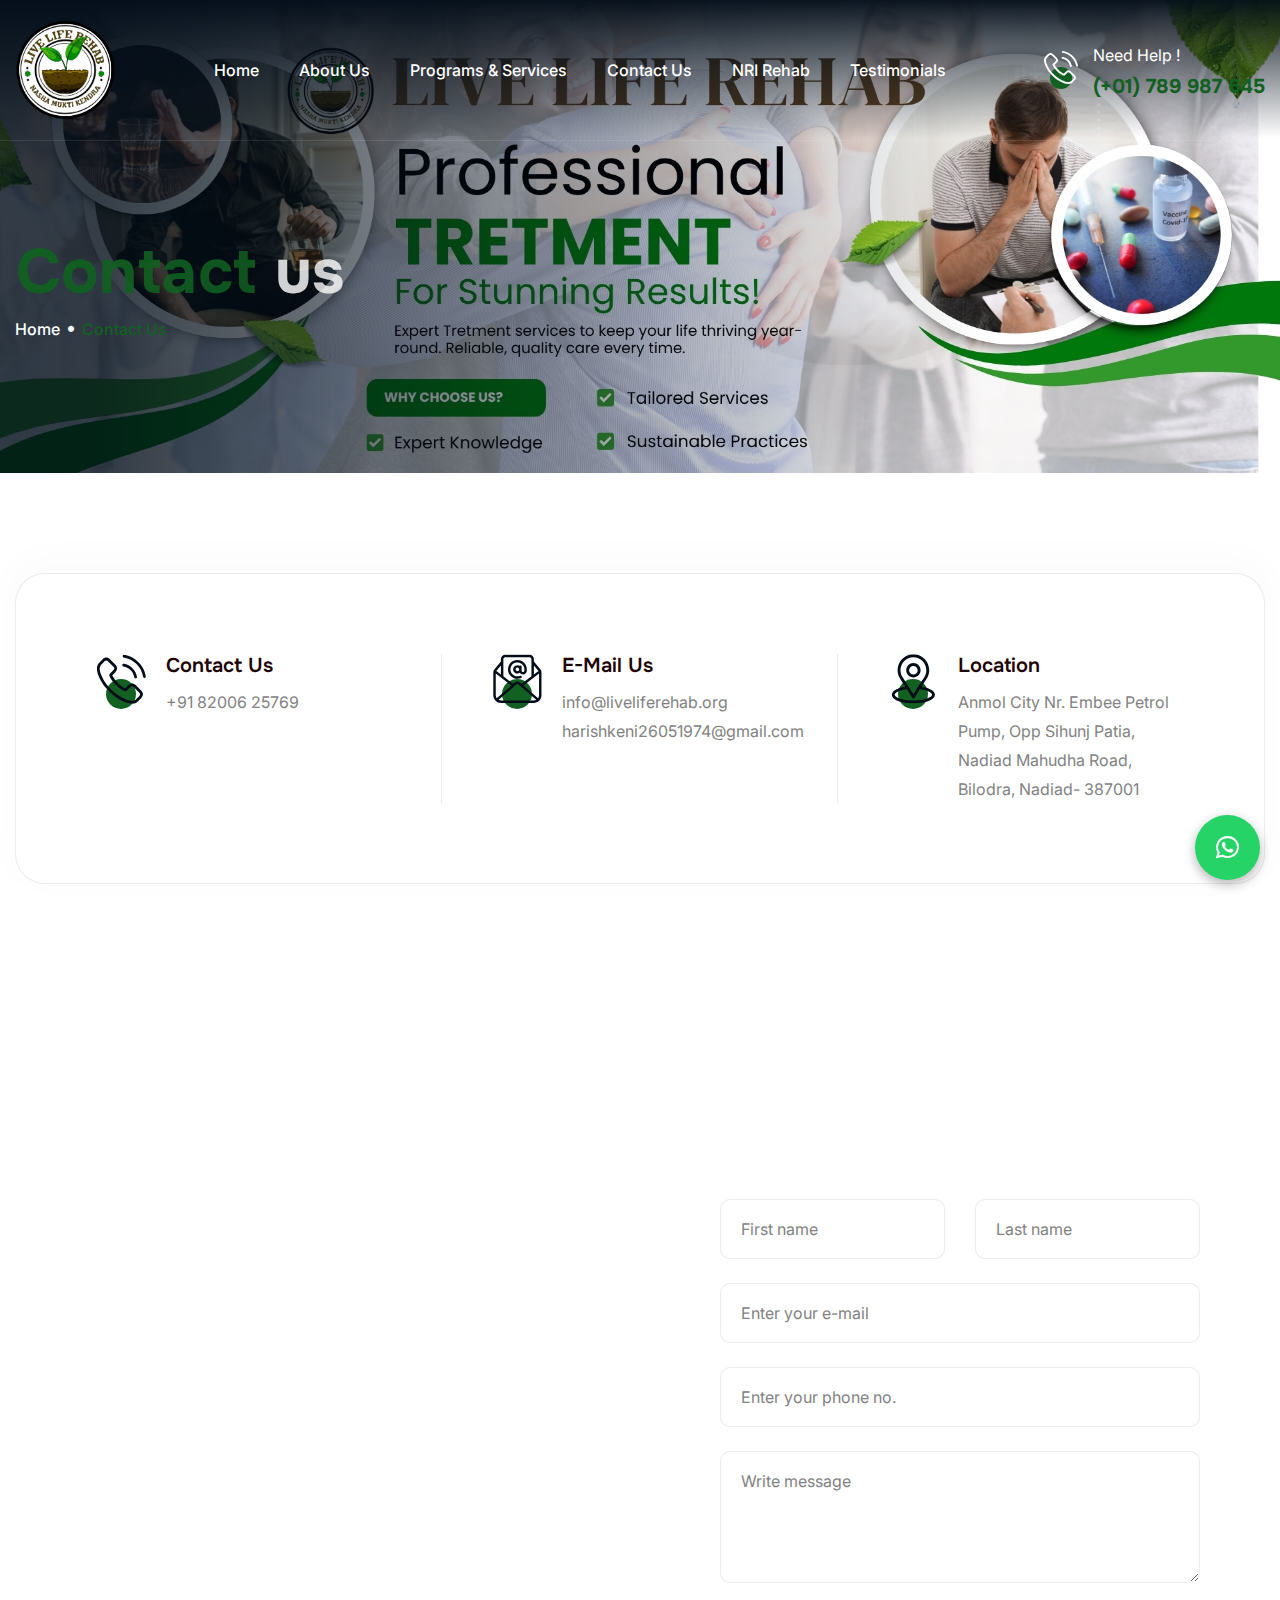
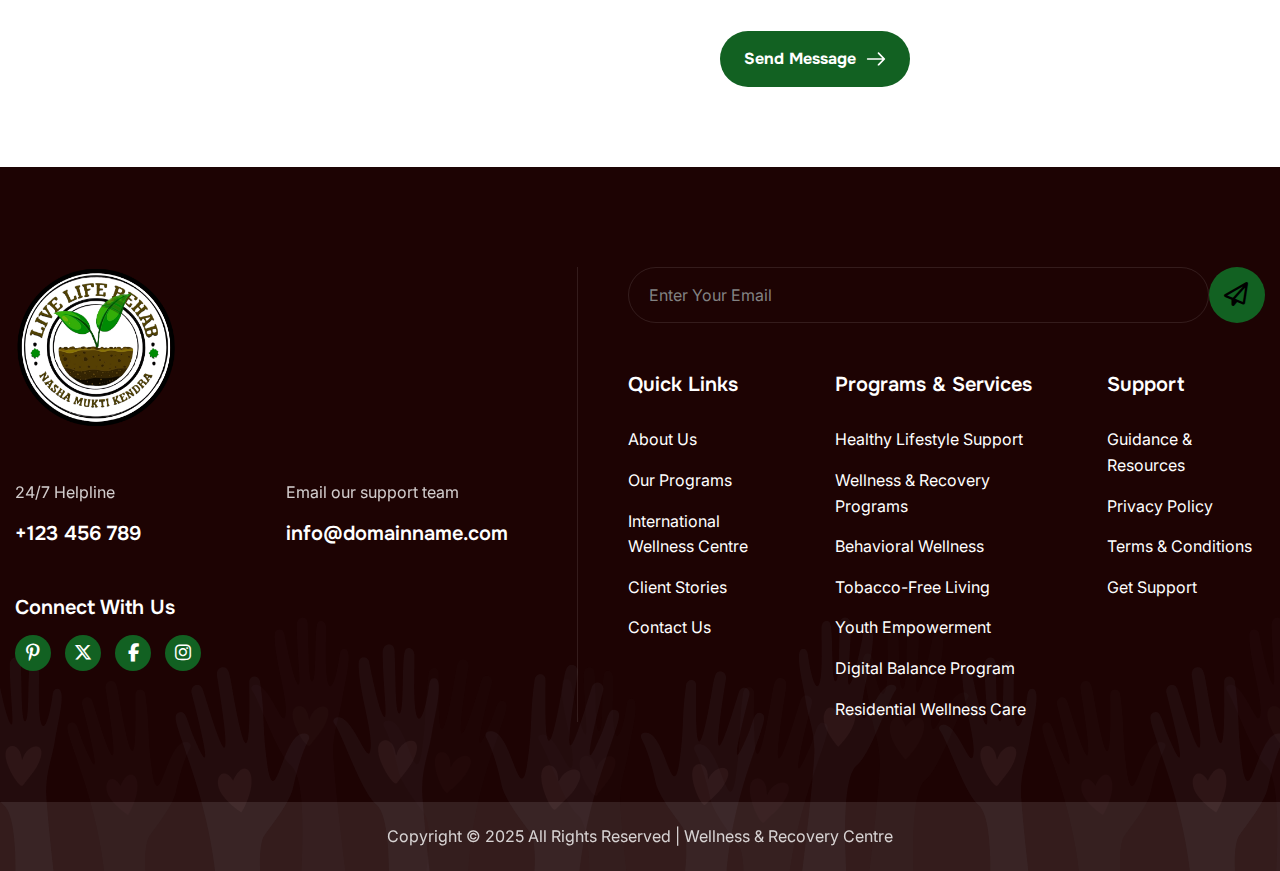
<file: contact.html>
<!DOCTYPE html>
<html lang="zxx">

<head>
    <!-- Meta -->
    <meta charset="utf-8">
    <meta http-equiv="X-UA-Compatible" content="IE=edge">
    <meta name="viewport" content="width=device-width, initial-scale=1.0, maximum-scale=1">
    <meta name="description" content="">
    <meta name="keywords" content="">
    <meta name="author" content="Awaiken">
    <!-- Page Title -->
     <title>Live Life Wellness Center - Gujarat
    </title>
    <!-- Favicon Icon -->
    <link rel="shortcut icon" type="image/x-icon" href="images/favicon.png">
    <!-- Google Fonts Css-->
    <link rel="preconnect" href="https://fonts.googleapis.com/">
    <link rel="preconnect" href="https://fonts.gstatic.com/" crossorigin>
    <link
        href="https://fonts.googleapis.com/css2?family=Inter:ital,opsz,wght@0,14..32,100..900;1,14..32,100..900&amp;family=Onest:wght@100..900&amp;display=swap"
        rel="stylesheet">
    <!-- Bootstrap Css -->
    <link href="css/bootstrap.min.css" rel="stylesheet" media="screen">
    <!-- SlickNav Css -->
    <link href="css/slicknav.min.css" rel="stylesheet">
    <!-- Swiper Css -->
    <link rel="stylesheet" href="css/swiper-bundle.min.css">
    <!-- Font Awesome Icon Css-->
    <link href="css/all.min.css" rel="stylesheet" media="screen">
    <!-- Animated Css -->
    <link href="css/animate.css" rel="stylesheet">
    <!-- Magnific Popup Core Css File -->
    <link rel="stylesheet" href="css/magnific-popup.css">
    <!-- Mouse Cursor Css File -->
    <link rel="stylesheet" href="css/mousecursor.css">
    <!-- Main Custom Css -->
    <link href="css/custom.css" rel="stylesheet" media="screen">
</head>

<body>

    <!-- Preloader Start -->
    <div class="preloader">
        <div class="loading-container">
            <div class="loading"></div>
            <div id="loading-icon"><img src="images/loader.svg" alt=""></div>
        </div>
    </div>
    <!-- Preloader End -->

    <!-- Header Start -->
    <header class="main-header">
        <div class="header-sticky">
            <nav class="navbar navbar-expand-lg">
                <div class="container">
                    <!-- Logo Start -->
                    <a class="navbar-brand" href="index.html">
                        <img src="images/logo.svg" alt="Logo">
                    </a>
                    <!-- Logo End -->

                    <!-- Main Menu Start -->
                    <div class="collapse navbar-collapse main-menu">
                        <div class="nav-menu-wrapper">
                            <ul class="navbar-nav mr-auto" id="menu">
                                <li class="nav-item"><a class="nav-link" href="index.html">Home</a></li>
                                <li class="nav-item"><a class="nav-link" href="about.html">About Us</a></li>
                                <li class="nav-item"><a class="nav-link" href="programmes.html">Programs & Services</a>
                                </li>
                                <li class="nav-item"><a class="nav-link" href="contact.html">Contact Us</a></li>
                                <li class="nav-item"><a class="nav-link" href="nri-service.html">NRI Rehab</a></li>
                                <li class="nav-item"><a class="nav-link" href="#testimonials">Testimonials</a></li>
                            </ul>
                        </div>
                        <!-- Contact Now Box Start -->
                        <div class="contact-now-box">
                            <div class="icon-box">
                                <img src="images/icon-phone.svg" alt="">
                            </div>
                            <div class="contact-now-box-content">
                                <p>need help !</p>
                                <h3><a href="tel:789987645">(+01) 789 987 645</a></h3>
                            </div>
                        </div>
                        <!-- Contact Now Box End -->
                    </div>
                    <!-- Main Menu End -->
                    <div class="navbar-toggle"></div>
                </div>
            </nav>
            <div class="responsive-menu"></div>
        </div>
    </header>
    <!-- Header End -->

    <!-- Page Header Start -->
    <div class="page-header parallaxie">
        <div class="container">
            <div class="row align-items-center">
                <div class="col-lg-12">
                    <!-- Page Header Box Start -->
                    <div class="page-header-box">
                        <h1 class="text-anime-style-2" data-cursor="-opaque"><span>Contact</span> us</h1>
                        <nav class="wow fadeInUp">
                            <ol class="breadcrumb">
                                <li class="breadcrumb-item"><a href="index.html">home</a></li>
                                <li class="breadcrumb-item active" aria-current="page">contact us</li>
                            </ol>
                        </nav>
                    </div>
                    <!-- Page Header Box End -->
                </div>
            </div>
        </div>
    </div>
    <!-- Page Header End -->

    <!-- Page Contact Us Start -->
    <div class="page-contact-us">
        <div class="container">
            <div class="row">
                <div class="col-lg-12">
                    <!-- Contact Info Box Start -->
                    <div class="contact-info-box">
                        <!-- Contact Info Item Start -->
                        <div class="contact-info-item wow fadeInUp">
                            <div class="icon-box">
                                <img src="images/icon-phone-primary.svg" alt="">
                            </div>
                            <div class="contact-info-content">
                                <h3>contact us</h3>
                                <p><a href="tel:8200625769">+91 82006 25769</a></p>
                            </div>
                        </div>
                        <!-- Contact Info Item End -->

                        <!-- Contact Info Item Start -->
                        <div class="contact-info-item wow fadeInUp" data-wow-delay="0.2s">
                            <div class="icon-box">
                                <img src="images/icon-mail.svg" alt="">
                            </div>
                            <div class="contact-info-content">
                                <h3>e-mail us</h3>
                                <p><a href="mailto:info@liveliferehab.org">info@liveliferehab.org</a></p>
                                <p><a href="mailto:harishkeni26051974@gmail.com">harishkeni26051974@gmail.com</a></p>
                            </div>
                        </div>
                        <!-- Contact Info Item End -->

                        <!-- Contact Info Item Start -->
                        <div class="contact-info-item wow fadeInUp" data-wow-delay="0.4s">
                            <div class="icon-box">
                                <img src="images/icon-location.svg" alt="">
                            </div>
                            <div class="contact-info-content">
                                <h3>location</h3>
                                <p>Anmol City Nr. Embee Petrol Pump, Opp Sihunj Patia, Nadiad Mahudha Road, Bilodra, Nadiad- 387001</p>
                            </div>
                        </div>
                        <!-- Contact Info Item End -->
                    </div>
                    <!-- Contact Info Box End -->
                </div>
            </div>
        </div>
    </div>
    <!-- Page Contact Us End -->

    <!-- Contact Form Section Start -->
    <div class="contact-form-section">
        <div class="container-fluid">
            <div class="row no-gutters">
                <div class="col-lg-6 order-lg-1 order-2">
                    <!-- Google Map Start -->
                    <div class="google-map-iframe">
                        <iframe
                            src="https://www.google.com/maps/embed?pb=!1m18!1m12!1m3!1d425639.9182134821!2d72.42749954250777!3d22.92851737365083!2m3!1f0!2f0!3f0!3m2!1i1024!2i768!4f13.1!3m3!1m2!1s0x395e5b6bd0f115d3%3A0xbc925e6ee72ece24!2sLive%20Life%20Rehab%20Centre%20%7C%20Best%20Premium%20Rehabilitation%20%26%20De-Addiction%20Center%20in%20Gujarat%20India%20%7C%20Nasha%20Mukti%20Kendra%20in%20Gujarat!5e1!3m2!1sen!2sin!4v1755410203131!5m2!1sen!2sin"
                            width="600" height="450" style="border:0;" allowfullscreen="" loading="lazy"
                            referrerpolicy="no-referrer-when-downgrade"></iframe>
                    </div>
                    <!-- Google Map End -->
                </div>

                <div class="col-lg-6 order-lg-2 order-1">
                    <!-- Contact Form Start -->
                    <div class="contact-form-box">
                        <!-- Section Title Start -->
                        <div class="section-title">
                            <h3 class="wow fadeInUp">contact us</h3>
                            <h2 class="text-anime-style-2" data-cursor="-opaque">Get in touch</h2>
                        </div>
                        <!-- Section Title End -->

                        <div class="contact-form">
                            <form id="contactForm" onsubmit="sendToWhatsApp(event)">
                                <div class="row">
                                    <div class="form-group col-md-6 mb-4">
                                        <input type="text" name="fname" class="form-control" id="fname"
                                            placeholder="First name" required>
                                    </div>

                                    <div class="form-group col-md-6 mb-4">
                                        <input type="text" name="lname" class="form-control" id="lname"
                                            placeholder="Last name" required>
                                    </div>

                                    <div class="form-group col-md-12 mb-4">
                                        <input type="email" name="email" class="form-control" id="email"
                                            placeholder="Enter your e-mail" required>
                                    </div>

                                    <div class="form-group col-md-12 mb-4">
                                        <input type="text" name="phone" class="form-control" id="phone"
                                            placeholder="Enter your phone no." required>
                                    </div>

                                    <div class="form-group col-md-12 mb-5">
                                        <textarea name="message" class="form-control" id="message" rows="4"
                                            placeholder="Write message"></textarea>
                                    </div>

                                    <div class="col-md-12">
                                        <button type="submit" class="btn-default"><span>send message</span></button>
                                    </div>
                                </div>
                            </form>
                        </div>
                    </div>
                    <!-- Contact Form End -->
                </div>
            </div>
        </div>
    </div>
    <!-- Contact Form Section End -->

    <script>
        function sendToWhatsApp(event) {
            event.preventDefault(); // stop form from refreshing

            let fname = document.getElementById("fname").value;
            let lname = document.getElementById("lname").value;
            let email = document.getElementById("email").value;
            let phone = document.getElementById("phone").value;
            let message = document.getElementById("message").value;

            // Your WhatsApp Number with country code (India +91)
            let whatsappNumber = "918200625769";

            // Encode message for URL
            let url = "https://wa.me/" + whatsappNumber + "?text="
                + "*New Contact Form Submission*%0A"
                + "👤 Name: " + encodeURIComponent(fname + " " + lname) + "%0A"
                + "📧 Email: " + encodeURIComponent(email) + "%0A"
                + "📞 Phone: " + encodeURIComponent(phone) + "%0A"
                + "💬 Message: " + encodeURIComponent(message);

            // Open WhatsApp
            window.open(url, '_blank').focus();
        }
    </script>


    <!-- Main Footer Section Start -->
    <footer class="main-footer">
        <div class="container">
            <div class="row">
                <div class="col-lg-12">
                    <!-- Main Footer Box Start -->
                    <div class="main-footer-box">
                        <!-- Footer About Start -->
                        <div class="footer-about">
                            <!-- Footer Logo Start -->
                            <div class="footer-logo">
                                <img src="images/logo.svg" alt="LLRC Recovery Centre">
                            </div>
                            <!-- Footer Logo End -->

                            <!-- Footer Contact Detail Start -->
                            <div class="footer-contact-detail">
                                <div class="footer-contact-item">
                                    <p>24/7 Helpline</p>
                                    <h3><a href="tel:+123456789">+123 456 789</a></h3>
                                </div>

                                <div class="footer-contact-item">
                                    <p>Email our support team</p>
                                    <h3><a href="mailto:info@domainname.com">info@domainname.com</a></h3>
                                </div>
                            </div>
                            <!-- Footer Contact Detail End -->

                            <!-- Footer Social Links Start -->
                            <div class="footer-social-links">
                                <h3>Connect with us</h3>
                                <ul>
                                    <li><a href="#"><i class="fa-brands fa-pinterest-p"></i></a></li>
                                    <li><a href="#"><i class="fa-brands fa-x-twitter"></i></a></li>
                                    <li><a href="#"><i class="fa-brands fa-facebook-f"></i></a></li>
                                    <li><a href="#"><i class="fa-brands fa-instagram"></i></a></li>
                                </ul>
                            </div>
                            <!-- Footer Social Links End -->
                        </div>
                        <!-- Footer About End -->

                        <!-- Footer Links Box Start -->
                        <div class="footer-links-box">
                            <!-- Newsletter Form Start -->
                            <div class="newsletter-form">
                                <form id="newsletterForm" action="#" method="POST">
                                    <div class="form-group">
                                        <input type="email" name="email" class="form-control" id="mail"
                                            placeholder="Enter Your Email" required="">
                                        <button type="submit" class="newsletter-btn"><i
                                                class="fa-regular fa-paper-plane"></i></button>
                                    </div>
                                </form>
                            </div>
                            <!-- Newsletter Form End -->

                            <!-- Footer Links Start -->
                            <div class="footer-links">
                                <h3>Quick Links</h3>
                                <ul>
                                    <li><a href="about.html">About Us</a></li>
                                    <li><a href="programmes.html">Our Programs</a></li>
                                    <li><a href="nri-service.html">International Wellness Centre</a></li>
                                    <li><a href="#testimonials">Client Stories</a></li>
                                    <li><a href="contact.html">Contact Us</a></li>
                                </ul>
                            </div>
                            <!-- Footer Links End -->

                            <!-- Footer Links Start -->
                            <div class="footer-links footer-service-links">
                                <h3>Programs & Services</h3>
                                <ul>
                                    <li><a href="programmes.html#alcohol">Healthy Lifestyle Support</a></li>
                                    <li><a href="programmes.html#drugs">Wellness & Recovery Programs</a></li>
                                    <li><a href="programmes.html#gambling">Behavioral Wellness</a></li>
                                    <li><a href="programmes.html#smoking">Tobacco-Free Living</a></li>
                                    <li><a href="programmes.html#youth">Youth Empowerment</a></li>
                                    <li><a href="programmes.html#internet">Digital Balance Program</a></li>
                                    <li><a href="programmes.html#residential">Residential Wellness Care</a></li>
                                </ul>
                            </div>
                            <!-- Footer Links End -->

                            <!-- Footer Links Start -->
                            <div class="footer-links">
                                <h3>Support</h3>
                                <ul>
                                    <li><a href="#support">Guidance & Resources</a></li>
                                    <li><a href="privacy-policy.html">Privacy Policy</a></li>
                                    <li><a href="terms.html">Terms & Conditions</a></li>
                                    <li><a href="contact.html">Get Support</a></li>
                                </ul>
                            </div>
                            <!-- Footer Links End -->
                        </div>
                        <!-- Footer Links Box End -->
                    </div>
                    <!-- Main Footer Box End -->
                </div>
            </div>
        </div>

        <!-- Footer Copyright Start -->
        <div class="footer-copyright">
            <div class="container">
                <div class="row">
                    <div class="col-md-12">
                        <!-- Copyright Text Start -->
                        <div class="copyright-text">
                            <p>Copyright © 2025 All Rights Reserved | Wellness & Recovery Centre</p>
                        </div>
                        <!-- Copyright Text End -->
                    </div>
                </div>
            </div>
        </div>
        <!-- Footer Copyright End -->
    </footer>
    <!-- Main Footer Section End -->

    <!--Whatsapp Button-->
    <!-- Font Awesome for icons -->
    <link rel="stylesheet" href="https://cdnjs.cloudflare.com/ajax/libs/font-awesome/6.5.0/css/all.min.css"
        integrity="sha512-k+oTCJx...your-integrity-hash..." crossorigin="anonymous" referrerpolicy="no-referrer" />

    <style>
        .fab-toggle {
            position: fixed;
            bottom: 2rem;
            right: 2rem;
            z-index: 1000;
        }

        .whatsapp-fab {
            position: fixed;
            bottom: 20px;
            right: 20px;
            z-index: 999;
            background-color: #25d366;
            /* WhatsApp green */
            color: white;
            width: 65px;
            height: 65px;
            border-radius: 50%;
            display: flex;
            align-items: center;
            justify-content: center;
            font-size: 26px;
            box-shadow: 0 4px 12px rgba(0, 0, 0, 0.3);
            transition: background-color 0.3s ease;
            text-decoration: none;
        }

        .whatsapp-fab:hover {
            background-color: #1ebd5a;
        }
    </style>

    <div class="fab-toggle" id="fab">
        <!-- WhatsApp Floating Button -->
        <a href="https://wa.me/918200625769" class="fab-btn whatsapp-fab" target="_blank" aria-label="WhatsApp">
            <i class="fab fa-whatsapp"></i>
        </a>
    </div>

    <script>
        document
            .querySelector(".fab-main")
            .addEventListener("click", function () {
                document.getElementById("fab").classList.toggle("open");
            });
    </script>
    <!-- Whatsapp Button End -->


    <!-- Jquery Library File -->
    <script src="js/jquery-3.7.1.min.js"></script>
    <!-- Bootstrap js file -->
    <script src="js/bootstrap.min.js"></script>
    <!-- Validator js file -->
    <script src="js/validator.min.js"></script>
    <!-- SlickNav js file -->
    <script src="js/jquery.slicknav.js"></script>
    <!-- Swiper js file -->
    <script src="js/swiper-bundle.min.js"></script>
    <!-- Counter js file -->
    <script src="js/jquery.waypoints.min.js"></script>
    <script src="js/jquery.counterup.min.js"></script>
    <!-- Isotop js file -->
    <script src="js/isotope.min.js"></script>
    <!-- Magnific js file -->
    <script src="js/jquery.magnific-popup.min.js"></script>
    <!-- SmoothScroll -->
    <script src="js/SmoothScroll.js"></script>
    <!-- Parallax js -->
    <script src="js/parallaxie.js"></script>
    <!-- MagicCursor js file -->
    <script src="js/gsap.min.js"></script>
    <script src="js/magiccursor.js"></script>
    <!-- Text Effect js file -->
    <script src="js/SplitText.js"></script>
    <script src="js/ScrollTrigger.min.js"></script>
    <!-- YTPlayer js File -->
    <script src="js/jquery.mb.YTPlayer.min.js"></script>
    <!-- Wow js file -->
    <script src="js/wow.min.js"></script>
    <!-- Main Custom js file -->
    <script src="js/function.js"></script>
</body>


</html>
</file>
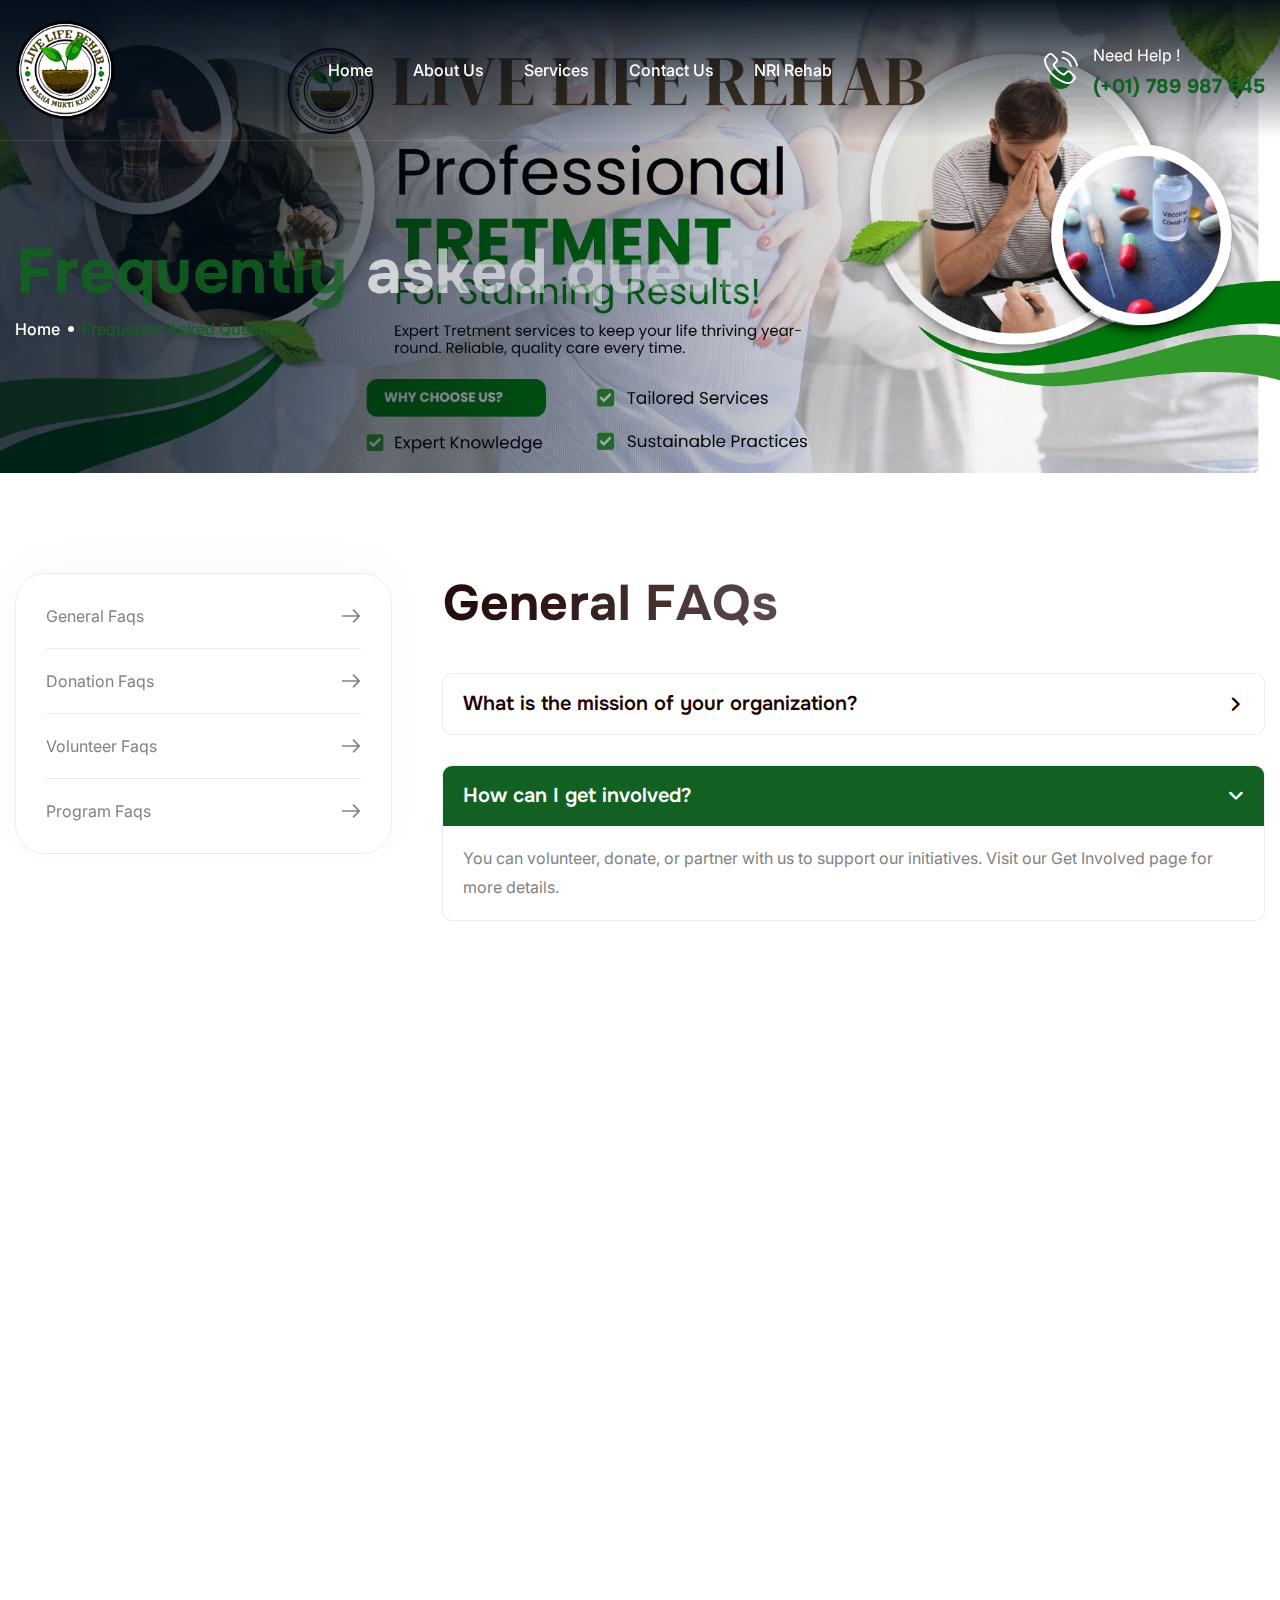
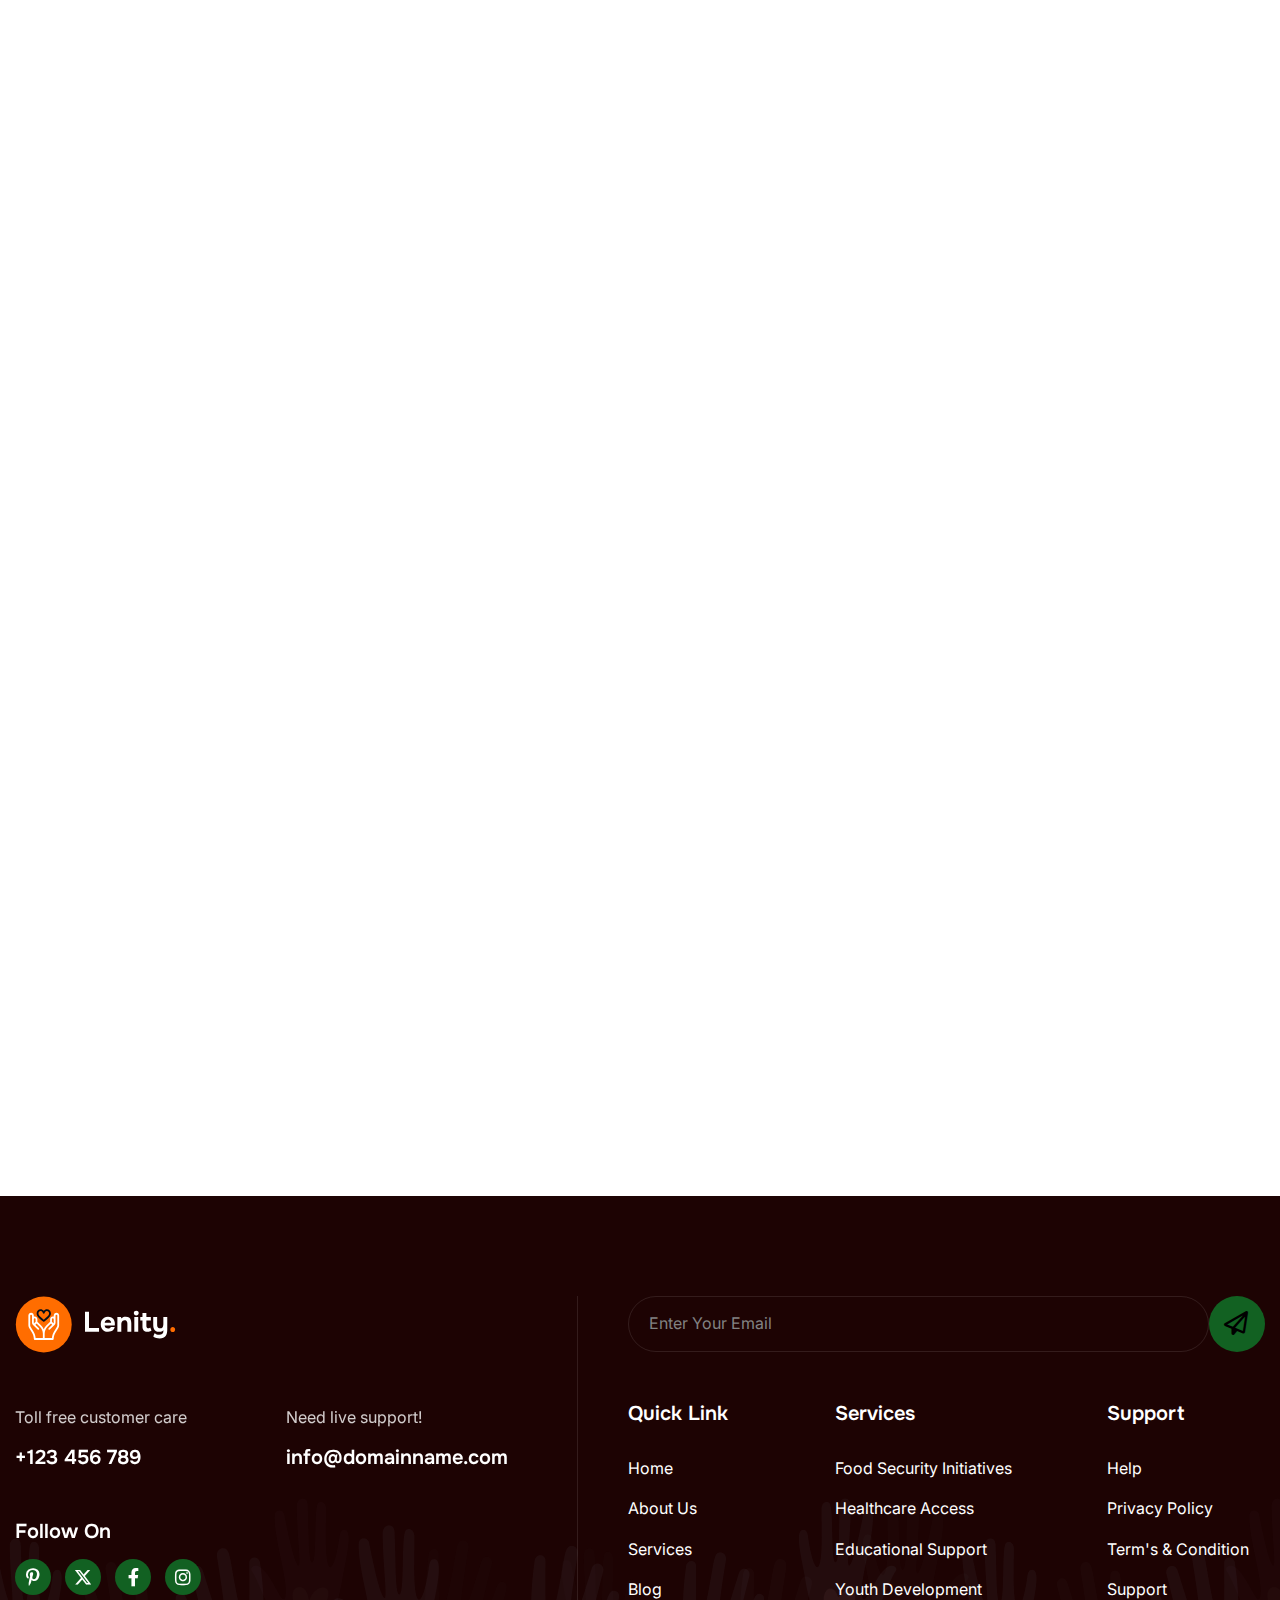
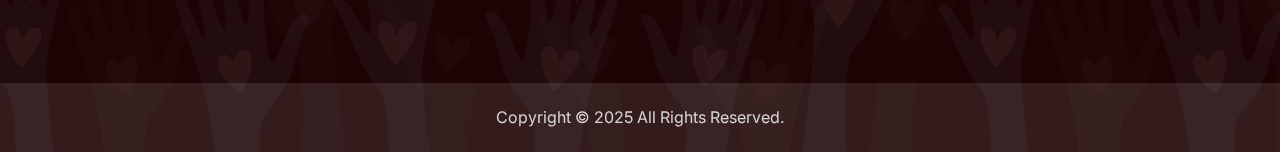
<file: faqs.html>
<!DOCTYPE html>
<html lang="zxx">

<head>
    <!-- Meta -->
    <meta charset="utf-8">
    <meta http-equiv="X-UA-Compatible" content="IE=edge">
    <meta name="viewport" content="width=device-width, initial-scale=1.0, maximum-scale=1">
    <meta name="description" content="">
    <meta name="keywords" content="">
    <meta name="author" content="Awaiken">
    <!-- Page Title -->
    <title>Live Life Rehab - Gujarat
    </title>
    <!-- Favicon Icon -->
    <link rel="shortcut icon" type="image/x-icon" href="images/favicon.png">
    <!-- Google Fonts Css-->
    <link rel="preconnect" href="https://fonts.googleapis.com/">
    <link rel="preconnect" href="https://fonts.gstatic.com/" crossorigin>
    <link
        href="https://fonts.googleapis.com/css2?family=Inter:ital,opsz,wght@0,14..32,100..900;1,14..32,100..900&amp;family=Onest:wght@100..900&amp;display=swap"
        rel="stylesheet">
    <!-- Bootstrap Css -->
    <link href="css/bootstrap.min.css" rel="stylesheet" media="screen">
    <!-- SlickNav Css -->
    <link href="css/slicknav.min.css" rel="stylesheet">
    <!-- Swiper Css -->
    <link rel="stylesheet" href="css/swiper-bundle.min.css">
    <!-- Font Awesome Icon Css-->
    <link href="css/all.min.css" rel="stylesheet" media="screen">
    <!-- Animated Css -->
    <link href="css/animate.css" rel="stylesheet">
    <!-- Magnific Popup Core Css File -->
    <link rel="stylesheet" href="css/magnific-popup.css">
    <!-- Mouse Cursor Css File -->
    <link rel="stylesheet" href="css/mousecursor.css">
    <!-- Main Custom Css -->
    <link href="css/custom.css" rel="stylesheet" media="screen">
</head>

<body>

    <!-- Preloader Start -->
    <div class="preloader">
        <div class="loading-container">
            <div class="loading"></div>
            <div id="loading-icon"><img src="images/loader.svg" alt=""></div>
        </div>
    </div>
    <!-- Preloader End -->

    <!-- Header Start -->
    <header class="main-header">
        <div class="header-sticky">
            <nav class="navbar navbar-expand-lg">
                <div class="container">
                    <!-- Logo Start -->
                    <a class="navbar-brand" href="index.html">
                        <img src="images/logo.svg" alt="Logo">
                    </a>
                    <!-- Logo End -->

                    <!-- Main Menu Start -->
                    <div class="collapse navbar-collapse main-menu">
                        <div class="nav-menu-wrapper">
                            <ul class="navbar-nav mr-auto" id="menu">
                                <li class="nav-item"><a class="nav-link" href="index.html">Home</a></li>
                                <li class="nav-item"><a class="nav-link" href="about.html">About Us</a></li>
                                <li class="nav-item"><a class="nav-link" href="programmes.html">Services</a></li>
                                <li class="nav-item"><a class="nav-link" href="contact.html">Contact Us</a></li>
                                <li class="nav-item"><a class="nav-link" href="nri-service.html">NRI Rehab</a></li>
                            </ul>
                        </div>
                        <!-- Contact Now Box Start -->
                        <div class="contact-now-box">
                            <div class="icon-box">
                                <img src="images/icon-phone.svg" alt="">
                            </div>
                            <div class="contact-now-box-content">
                                <p>need help !</p>
                                <h3><a href="tel:789987645">(+01) 789 987 645</a></h3>
                            </div>
                        </div>
                        <!-- Contact Now Box End -->
                    </div>
                    <!-- Main Menu End -->
                    <div class="navbar-toggle"></div>
                </div>
            </nav>
            <div class="responsive-menu"></div>
        </div>
    </header>
    <!-- Header End -->

    <!-- Page Header Start -->
    <div class="page-header parallaxie">
        <div class="container">
            <div class="row align-items-center">
                <div class="col-lg-12">
                    <!-- Page Header Box Start -->
                    <div class="page-header-box">
                        <h1 class="text-anime-style-2" data-cursor="-opaque"><span>Frequently</span> asked questions</h1>
                        <nav class="wow fadeInUp">
                            <ol class="breadcrumb">
                                <li class="breadcrumb-item"><a href="index-2.html">home</a></li>
                                <li class="breadcrumb-item active" aria-current="page">frequently asked questions</li>
                            </ol>
                        </nav>
                    </div>
                    <!-- Page Header Box End -->
                </div>
            </div>
        </div>
    </div>
    <!-- Page Header End -->

    <!-- Page Faqs Start -->
    <div class="page-faqs">
        <div class="container">
            <div class="row">
                <div class="col-lg-4">
                    <!-- Page Single Sidebar Start -->
                    <div class="page-single-sidebar">
                        <!-- Page Sidebar Category List Start -->
                        <div class="page-sidebar-catagery-list wow fadeInUp">
                            <ul>
                                <li><a href="#general_faqs">general faqs</a></li>
                                <li><a href="#donation_faqs">donation faqs</a></li>
                                <li><a href="#volunteer_faqs">volunteer faqs</a></li>
                                <li><a href="#program_faqs">program faqs</a></li>
                            </ul>
                        </div>
                        <!-- Page Sidebar Category List End -->

                        <!-- Sidebar CTA Box Start -->
                        <div class="sidebar-cta-box wow fadeInUp" data-wow-delay="0.25s">
                            <!-- Cta Content Start -->
                            <div class="icon-box">
                                <img src="images/icon-cta.svg" alt="">
                            </div>
                            
                            <!-- Sidebar CTA Content Start -->
                            <div class="sidebar-cta-content">
                                <p>small gifts, big changes</p>
                                <h3>empowering every child through education</h3>
                            </div>
                            <!-- Sidebar CTA Content End -->
                            
                            <!-- Sidebar CTA Button Start -->
                            <div class="sidebar-cta-btn">
                                <a href="contact.html" class="btn-default">Get a quote</a>
                            </div>
                            <!-- Sidebar CTA Button End -->
                        </div>
                        <!-- Sidebar CTA Box End -->
                    </div>
                    <!-- Page Single Sidebar End -->
                </div>

                <div class="col-lg-8">
                    <!-- Page FAQs Category Start -->
                    <div class="page-faqs-catagery">
                        <!-- FAQs section start -->
                        <div class="page-faqs-accordion" id="general_faqs">
                            <div class="section-title">
                                <h2 class="text-anime-style-2" data-cursor="-opaque">General FAQs</h2>
                            </div>
                            <!-- FAQ Accordion Start -->
                            <div class="faq-accordion" id="accordion">
                                <!-- FAQ Item Start -->
                                <div class="accordion-item wow fadeInUp">
                                    <h2 class="accordion-header" id="heading1">
                                        <button class="accordion-button collapsed" type="button" data-bs-toggle="collapse" data-bs-target="#collapse1" aria-expanded="true" aria-controls="collapse1">
                                            What is the mission of your organization?
                                        </button>
                                    </h2>
                                    <div id="collapse1" class="accordion-collapse collapse" aria-labelledby="heading1" data-bs-parent="#accordion">
                                        <div class="accordion-body">
                                            <p>You can volunteer, donate, or partner with us to support our initiatives. Visit our Get Involved page for more details.</p>
                                        </div>
                                    </div>
                                </div>
                                <!-- FAQ Item End -->

                                <!-- FAQ Item Start -->
                                <div class="accordion-item wow fadeInUp" data-wow-delay="0.2s">
                                    <h2 class="accordion-header" id="heading2">
                                        <button class="accordion-button" type="button" data-bs-toggle="collapse" data-bs-target="#collapse2" aria-expanded="false" aria-controls="collapse2">
                                            How can I get involved?
                                        </button>
                                    </h2>
                                    <div id="collapse2" class="accordion-collapse collapse show" aria-labelledby="heading2" data-bs-parent="#accordion">
                                        <div class="accordion-body">
                                            <p>You can volunteer, donate, or partner with us to support our initiatives. Visit our Get Involved page for more details.</p>
                                        </div>
                                    </div>
                                </div>
                                <!-- FAQ Item End -->

                                <!-- FAQ Item Start -->
                                <div class="accordion-item wow fadeInUp" data-wow-delay="0.4s">
                                    <h2 class="accordion-header" id="heading3">
                                        <button class="accordion-button collapsed" type="button" data-bs-toggle="collapse" data-bs-target="#collapse3" aria-expanded="false" aria-controls="collapse3">
                                            Where do your donations go?
                                        </button>
                                    </h2>
                                    <div id="collapse3" class="accordion-collapse collapse" aria-labelledby="heading3" data-bs-parent="#accordion">
                                        <div class="accordion-body">
                                            <p>You can volunteer, donate, or partner with us to support our initiatives. Visit our Get Involved page for more details.</p>
                                        </div>
                                    </div>
                                </div>
                                <!-- FAQ Item End -->

                                <!-- FAQ Item Start -->
                                <div class="accordion-item wow fadeInUp" data-wow-delay="0.6s">
                                    <h2 class="accordion-header" id="heading4">
                                        <button class="accordion-button collapsed" type="button" data-bs-toggle="collapse" data-bs-target="#collapse4" aria-expanded="false" aria-controls="collapse4">
                                            Are my donations tax-deductible?
                                        </button>
                                    </h2>
                                    <div id="collapse4" class="accordion-collapse collapse" aria-labelledby="heading4" data-bs-parent="#accordion">
                                        <div class="accordion-body">
                                            <p>You can volunteer, donate, or partner with us to support our initiatives. Visit our Get Involved page for more details.</p>
                                        </div>
                                    </div>
                                </div>
                                <!-- FAQ Item End -->

                                <!-- FAQ Item Start -->
                                <div class="accordion-item wow fadeInUp" data-wow-delay="0.8s">
                                    <h2 class="accordion-header" id="heading5">
                                        <button class="accordion-button collapsed" type="button" data-bs-toggle="collapse" data-bs-target="#collapse5" aria-expanded="false" aria-controls="collapse5">
                                            How can I volunteer with your organization?
                                        </button>
                                    </h2>
                                    <div id="collapse5" class="accordion-collapse collapse" aria-labelledby="heading5" data-bs-parent="#accordion">
                                        <div class="accordion-body">
                                            <p>You can volunteer, donate, or partner with us to support our initiatives. Visit our Get Involved page for more details.</p>
                                        </div>
                                    </div>
                                </div>
                                <!-- FAQ Item End -->
                            </div>
                            <!-- FAQ Accordion End -->
                        </div>
                        <!-- FAQs section End -->

                        <!-- FAQs section start -->
                        <div class="page-faqs-accordion" id="donation_faqs">
                            <div class="section-title">
                                <h2 class="text-anime-style-2" data-cursor="-opaque">Donation FAQs</h2>
                            </div>
                            <!-- FAQ Accordion Start -->
                            <div class="faq-accordion" id="accordion1">
                                <!-- FAQ Item Start -->
                                <div class="accordion-item wow fadeInUp">
                                    <h2 class="accordion-header" id="heading6">
                                        <button class="accordion-button" type="button" data-bs-toggle="collapse" data-bs-target="#collapse6" aria-expanded="true" aria-controls="collapse6">
                                            What is the mission of your organization?
                                        </button>
                                    </h2>
                                    <div id="collapse6" class="accordion-collapse collapse show" aria-labelledby="heading6" data-bs-parent="#accordion1">
                                        <div class="accordion-body">
                                            <p>You can volunteer, donate, or partner with us to support our initiatives. Visit our Get Involved page for more details.</p>
                                        </div>
                                    </div>
                                </div>
                                <!-- FAQ Item End -->

                                <!-- FAQ Item Start -->
                                <div class="accordion-item wow fadeInUp" data-wow-delay="0.2s">
                                    <h2 class="accordion-header" id="heading7">
                                        <button class="accordion-button collapsed" type="button" data-bs-toggle="collapse" data-bs-target="#collapse7" aria-expanded="false" aria-controls="collapse7">
                                            Where do your donations go?
                                        </button>
                                    </h2>
                                    <div id="collapse7" class="accordion-collapse collapse" aria-labelledby="heading7" data-bs-parent="#accordion1">
                                        <div class="accordion-body">
                                            <p>You can volunteer, donate, or partner with us to support our initiatives. Visit our Get Involved page for more details.</p>
                                        </div>
                                    </div>
                                </div>
                                <!-- FAQ Item End -->

                                <!-- FAQ Item Start -->
                                <div class="accordion-item wow fadeInUp" data-wow-delay="0.4s">
                                    <h2 class="accordion-header" id="heading8">
                                        <button class="accordion-button collapsed" type="button" data-bs-toggle="collapse" data-bs-target="#collapse8" aria-expanded="false" aria-controls="collapse8">
                                            Are my donations tax-deductible?
                                        </button>
                                    </h2>
                                    <div id="collapse8" class="accordion-collapse collapse" aria-labelledby="heading8" data-bs-parent="#accordion1">
                                        <div class="accordion-body">
                                            <p>You can volunteer, donate, or partner with us to support our initiatives. Visit our Get Involved page for more details.</p>
                                        </div>
                                    </div>
                                </div>
                                <!-- FAQ Item End -->
                                
                                <!-- FAQ Item Start -->
                                <div class="accordion-item wow fadeInUp" data-wow-delay="0.6s">
                                    <h2 class="accordion-header" id="heading9">
                                        <button class="accordion-button collapsed" type="button" data-bs-toggle="collapse" data-bs-target="#collapse9" aria-expanded="false" aria-controls="collapse9">
                                            How can I volunteer with your organization?
                                        </button>
                                    </h2>
                                    <div id="collapse9" class="accordion-collapse collapse" aria-labelledby="heading9" data-bs-parent="#accordion1">
                                        <div class="accordion-body">
                                            <p>You can volunteer, donate, or partner with us to support our initiatives. Visit our Get Involved page for more details.</p>
                                        </div>
                                    </div>
                                </div>
                                <!-- FAQ Item End -->
                            </div>
                            <!-- FAQ Accordion End -->
                        </div>
                        <!-- FAQs section End -->

                        <!-- FAQs section start -->
                        <div class="page-faqs-accordion" id="volunteer_faqs">
                            <div class="section-title">
                                <h2 class="text-anime-style-2" data-cursor="-opaque">Volunteer FAQs</h2>
                            </div>
                            <!-- FAQ Accordion Start -->
                            <div class="faq-accordion" id="accordion2">
                                <!-- FAQ Item Start -->
                                <div class="accordion-item wow fadeInUp">
                                    <h2 class="accordion-header" id="heading10">
                                        <button class="accordion-button" type="button" data-bs-toggle="collapse" data-bs-target="#collapse10" aria-expanded="true" aria-controls="collapse10">
                                            What is the mission of your organization?
                                        </button>
                                    </h2>
                                    <div id="collapse10" class="accordion-collapse collapse show" aria-labelledby="heading10" data-bs-parent="#accordion2">
                                        <div class="accordion-body">
                                            <p>You can volunteer, donate, or partner with us to support our initiatives. Visit our Get Involved page for more details.</p>
                                        </div>
                                    </div>
                                </div>
                                <!-- FAQ Item End -->

                                <!-- FAQ Item Start -->
                                <div class="accordion-item wow fadeInUp" data-wow-delay="0.2s">
                                    <h2 class="accordion-header" id="heading11">
                                        <button class="accordion-button collapsed" type="button" data-bs-toggle="collapse" data-bs-target="#collapse11" aria-expanded="false" aria-controls="collapse11">
                                            Where do your donations go?
                                        </button>
                                    </h2>
                                    <div id="collapse11" class="accordion-collapse collapse" aria-labelledby="heading11" data-bs-parent="#accordion2">
                                        <div class="accordion-body">
                                            <p>You can volunteer, donate, or partner with us to support our initiatives. Visit our Get Involved page for more details.</p>
                                        </div>
                                    </div>
                                </div>
                                <!-- FAQ Item End -->
                            </div>
                            <!-- FAQ Accordion End -->
                        </div>
                        <!-- FAQs section End -->

                        <!-- FAQs section start -->
                        <div class="page-faqs-accordion" id="program_faqs">
                            <div class="section-title">
                                <h2 class="text-anime-style-2" data-cursor="-opaque">Program FAQs</h2>
                            </div>
                            <!-- FAQ Accordion Start -->
                            <div class="faq-accordion" id="accordion3">
                                <!-- FAQ Item Start -->
                                <div class="accordion-item wow fadeInUp">
                                    <h2 class="accordion-header" id="heading12">
                                        <button class="accordion-button" type="button" data-bs-toggle="collapse" data-bs-target="#collapse12" aria-expanded="true" aria-controls="collapse12">
                                            What is the mission of your organization?
                                        </button>
                                    </h2>
                                    <div id="collapse12" class="accordion-collapse collapse show" aria-labelledby="heading12" data-bs-parent="#accordion3">
                                        <div class="accordion-body">
                                            <p>You can volunteer, donate, or partner with us to support our initiatives. Visit our Get Involved page for more details.</p>
                                        </div>
                                    </div>
                                </div>
                                <!-- FAQ Item End -->

                                <!-- FAQ Item Start -->
                                <div class="accordion-item wow fadeInUp" data-wow-delay="0.2s">
                                    <h2 class="accordion-header" id="heading13">
                                        <button class="accordion-button collapsed" type="button" data-bs-toggle="collapse" data-bs-target="#collapse13" aria-expanded="false" aria-controls="collapse13">
                                            Where do your donations go?
                                        </button>
                                    </h2>
                                    <div id="collapse13" class="accordion-collapse collapse" aria-labelledby="heading13" data-bs-parent="#accordion3">
                                        <div class="accordion-body">
                                            <p>You can volunteer, donate, or partner with us to support our initiatives. Visit our Get Involved page for more details.</p>
                                        </div>
                                    </div>
                                </div>
                                <!-- FAQ Item End -->

                                <!-- FAQ Item Start -->
                                <div class="accordion-item wow fadeInUp" data-wow-delay="0.4s">
                                    <h2 class="accordion-header" id="heading14">
                                        <button class="accordion-button collapsed" type="button" data-bs-toggle="collapse" data-bs-target="#collapse14" aria-expanded="false" aria-controls="collapse14">
                                            Are my donations tax-deductible?
                                        </button>
                                    </h2>
                                    <div id="collapse14" class="accordion-collapse collapse" aria-labelledby="heading14" data-bs-parent="#accordion3">
                                        <div class="accordion-body">
                                            <p>You can volunteer, donate, or partner with us to support our initiatives. Visit our Get Involved page for more details.</p>
                                        </div>
                                    </div>
                                </div>
                                <!-- FAQ Item End -->
                            </div>
                            <!-- FAQ Accordion End -->
                        </div>
                        <!-- FAQs section End -->
                    </div>
                    <!-- Page FAQs Category End -->
                </div>
            </div>
        </div>
    </div>
    <!-- Page Faqs End -->

    <!-- Main Footer Section Start -->
    <footer class="main-footer">
        <div class="container">
            <div class="row">
                <div class="col-lg-12">
                    <!-- Main Footer Box Start -->
                    <div class="main-footer-box">
                        <!-- Footer About Start -->
                        <div class="footer-about">
                            <!-- Footer Logo Start -->
                            <div class="footer-logo">
                                <img src="images/footer-logo.svg" alt="">
                            </div>
                            <!-- Footer Logo End -->
                            
                            <!-- Footer Contact Detail Start -->
                            <div class="footer-contact-detail">
                                <div class="footer-contact-item">
                                    <p>Toll free customer care</p>
                                    <h3><a href="tel:+123456789">+123 456 789</a></h3>
                                </div>
                                
                                <div class="footer-contact-item">
                                    <p>Need live support!</p>
                                    <h3><a href="mailto:info@domainname.com">info@domainname.com</a></h3>
                                </div>
                            </div>
                            <!-- Footer Contact Detail End -->
                            
                            <!-- Footer Social Links Start -->
                            <div class="footer-social-links">
                                <h3>Follow on</h3>
                                <ul>
                                    <li><a href="#"><i class="fa-brands fa-pinterest-p"></i></a></li>
                                    <li><a href="#"><i class="fa-brands fa-x-twitter"></i></a></li>
                                    <li><a href="#"><i class="fa-brands fa-facebook-f"></i></a></li>
                                    <li><a href="#"><i class="fa-brands fa-instagram"></i></a></li>                                    								
                                </ul>
                            </div>
                            <!-- Footer Social Links End -->
                        </div>
                        <!-- Footer About End -->

                        <!-- Footer Links Box Start -->
                        <div class="footer-links-box">
                            <!-- Newsletter Form Start -->
                            <div class="newsletter-form">
                                <form id="newsletterForm" action="#" method="POST">
                                    <div class="form-group">
                                        <input type="email" name="email" class="form-control" id="mail" placeholder="Enter Your Email" required="">
                                        <button type="submit" class="newsletter-btn"><i class="fa-regular fa-paper-plane"></i></button>
                                    </div>
                                </form>
                            </div>
                            <!-- Newsletter Form End -->

                            <!-- Footer Links Start -->
                            <div class="footer-links">
                                <h3>Quick link</h3>
                                <ul>
                                    <li><a href="index.html">home</a></li>
                                    <li><a href="about.html">about us</a></li>
                                    <li><a href="services.html">services</a></li>
                                    <li><a href="blog.html">blog</a></li>
                                </ul>
                            </div>
                            <!-- Footer Links End -->
                            
                            <!-- Footer Links Start -->
                            <div class="footer-links footer-service-links">
                                <h3>services</h3>
                                <ul>
                                    <li><a href="service-single.html">food security initiatives</a></li>
                                    <li><a href="service-single.html">healthcare access</a></li>
                                    <li><a href="service-single.html">educational support</a></li>
                                    <li><a href="service-single.html">youth development</a></li>
                                </ul>
                            </div>
                            <!-- Footer Links End -->
                            
                            <!-- Footer Links Start -->
                            <div class="footer-links">
                                <h3>support</h3>
                                <ul>
                                    <li><a href="#">help</a></li>
                                    <li><a href="#">privacy policy</a></li>
                                    <li><a href="#">term's & condition</a></li>
                                    <li><a href="#">support</a></li>
                                </ul>
                            </div>
                            <!-- Footer Links End -->
                        </div>
                        <!-- Footer Links Box End -->
                    </div>
                    <!-- Main Footer Box End -->
                </div>
            </div>
        </div>

        <!-- Footer Copyright Start -->
        <div class="footer-copyright">
            <div class="container">
                <div class="row">
                    <div class="col-md-12">
                        <!-- Copyright Text Start -->
                        <div class="copyright-text">
                            <p>Copyright © 2025 All Rights Reserved.</p>
                        </div>
                        <!-- Copyright Text End -->
                    </div>
                </div>
            </div>
        </div>
        <!-- Footer Copyright End -->
    </footer>
    <!-- Main Footer Section End -->

    <!-- Jquery Library File -->
    <script src="js/jquery-3.7.1.min.js"></script>
    <!-- Bootstrap js file -->
    <script src="js/bootstrap.min.js"></script>
    <!-- Validator js file -->
    <script src="js/validator.min.js"></script>
    <!-- SlickNav js file -->
    <script src="js/jquery.slicknav.js"></script>
    <!-- Swiper js file -->
    <script src="js/swiper-bundle.min.js"></script>
    <!-- Counter js file -->
    <script src="js/jquery.waypoints.min.js"></script>
    <script src="js/jquery.counterup.min.js"></script>
    <!-- Isotop js file -->
	<script src="js/isotope.min.js"></script>
    <!-- Magnific js file -->
    <script src="js/jquery.magnific-popup.min.js"></script>
    <!-- SmoothScroll -->
    <script src="js/SmoothScroll.js"></script>
    <!-- Parallax js -->
    <script src="js/parallaxie.js"></script>
    <!-- MagicCursor js file -->
    <script src="js/gsap.min.js"></script>
    <script src="js/magiccursor.js"></script>
    <!-- Text Effect js file -->
    <script src="js/SplitText.js"></script>
    <script src="js/ScrollTrigger.min.js"></script>
    <!-- YTPlayer js File -->
    <script src="js/jquery.mb.YTPlayer.min.js"></script>
    <!-- Wow js file -->
    <script src="js/wow.min.js"></script>
    <!-- Main Custom js file -->
    <script src="js/function.js"></script>
</body>

<!-- Mirrored from html.awaikenthemes.com/lenity/faqs.html by HTTrack Website Copier/3.x [XR&CO'2014], Fri, 15 Aug 2025 05:05:27 GMT -->
</html>
</file>
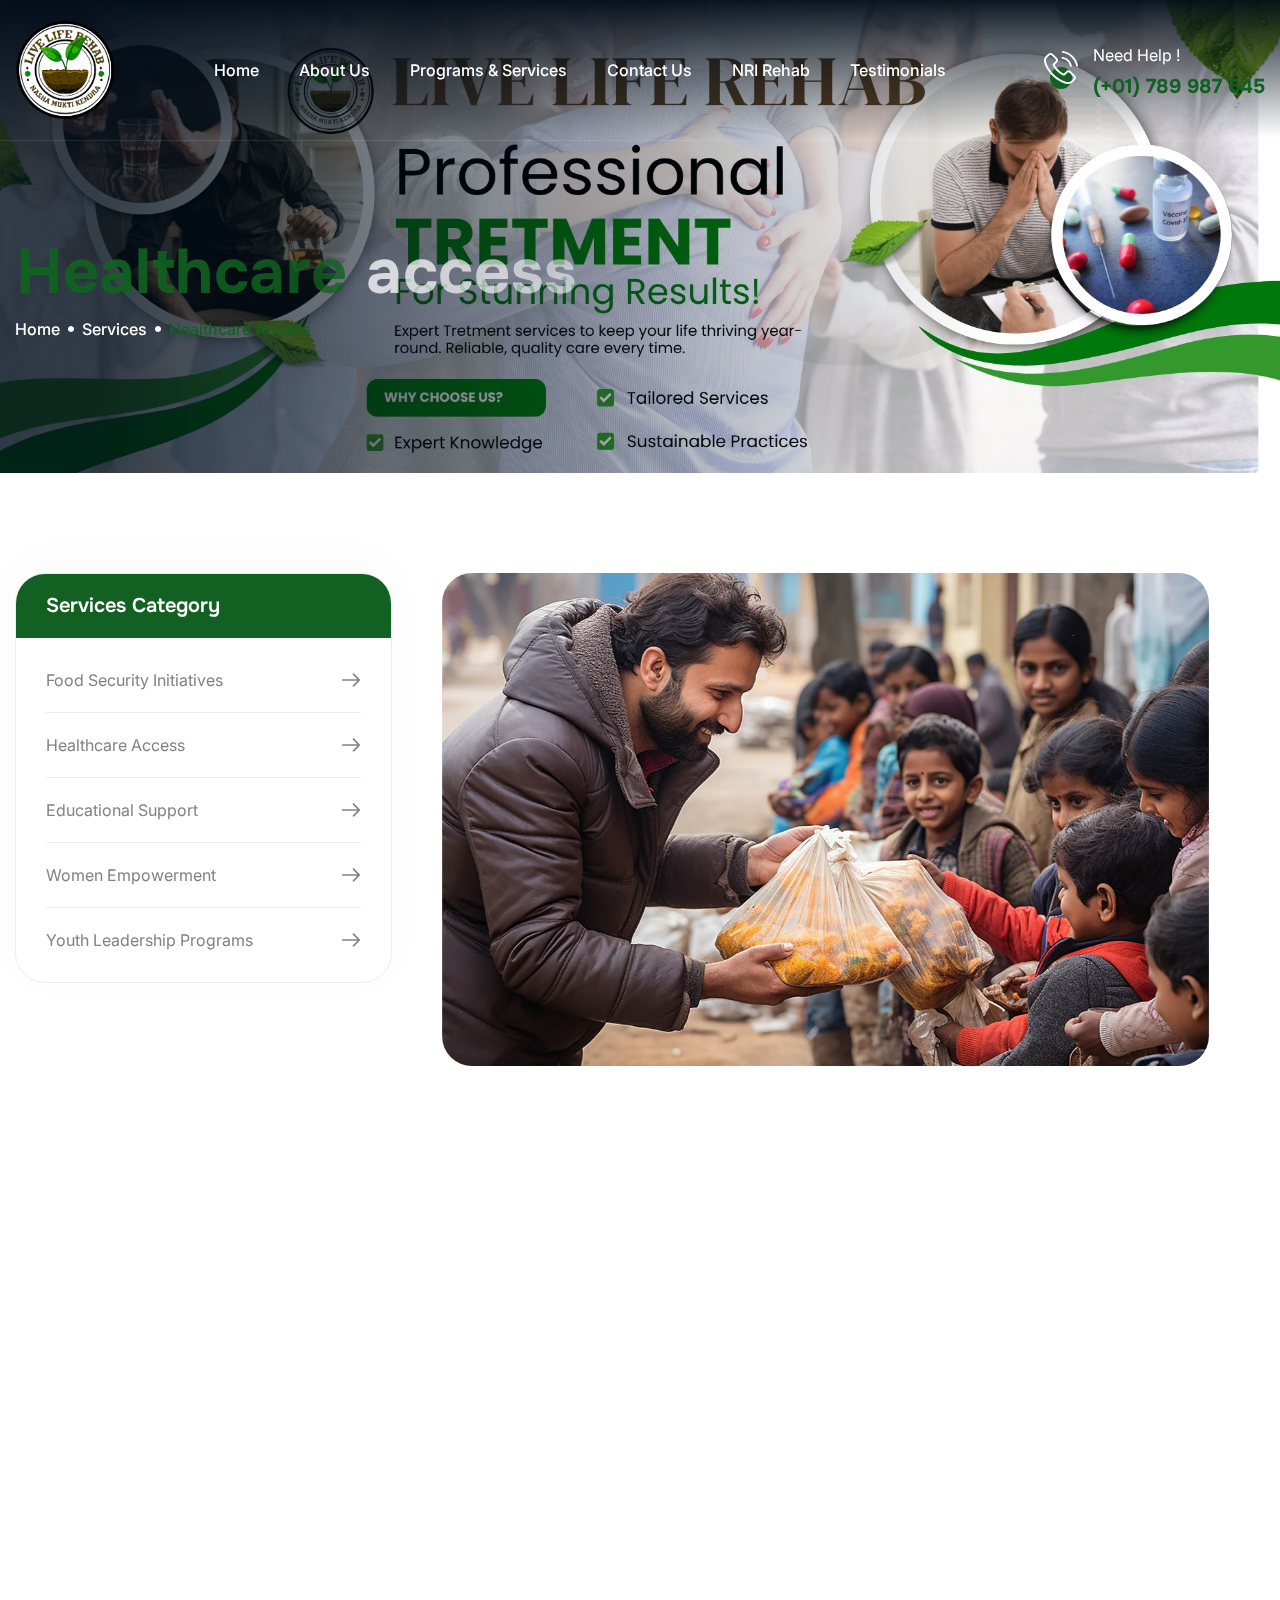
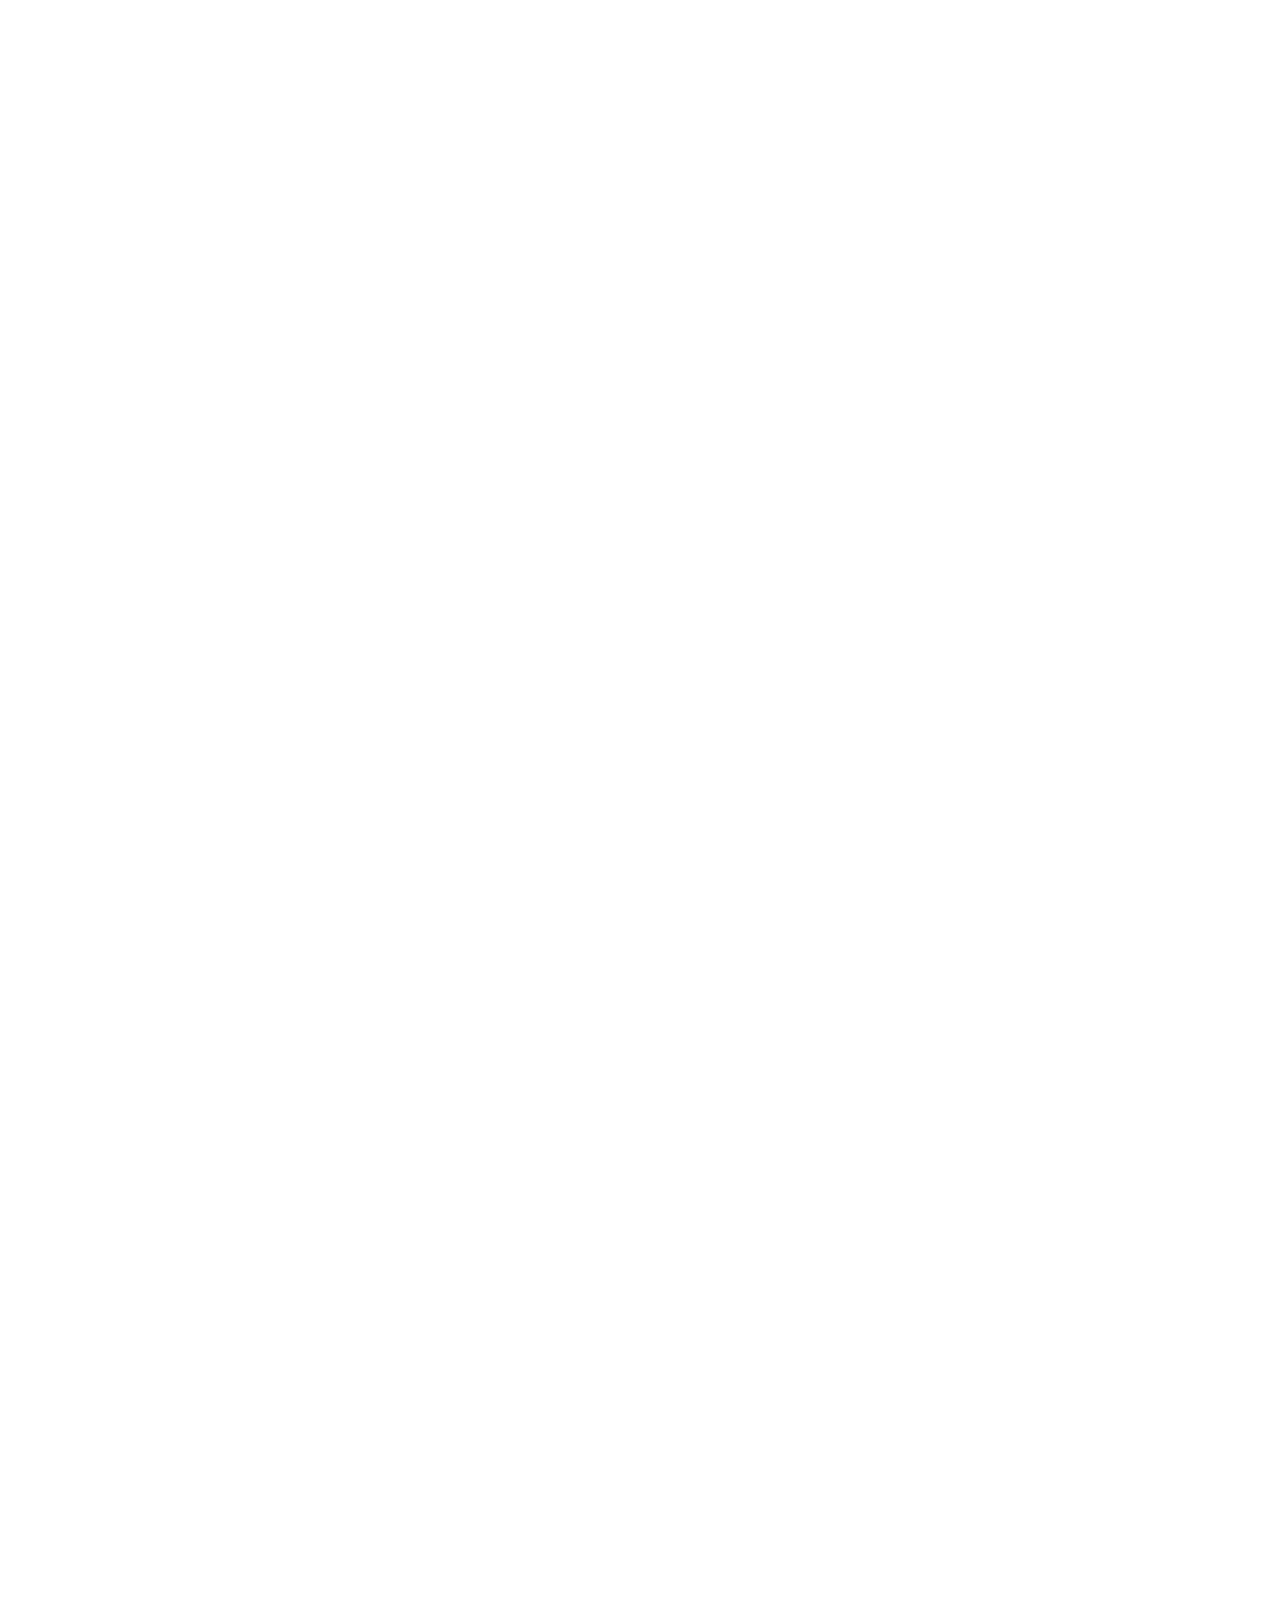
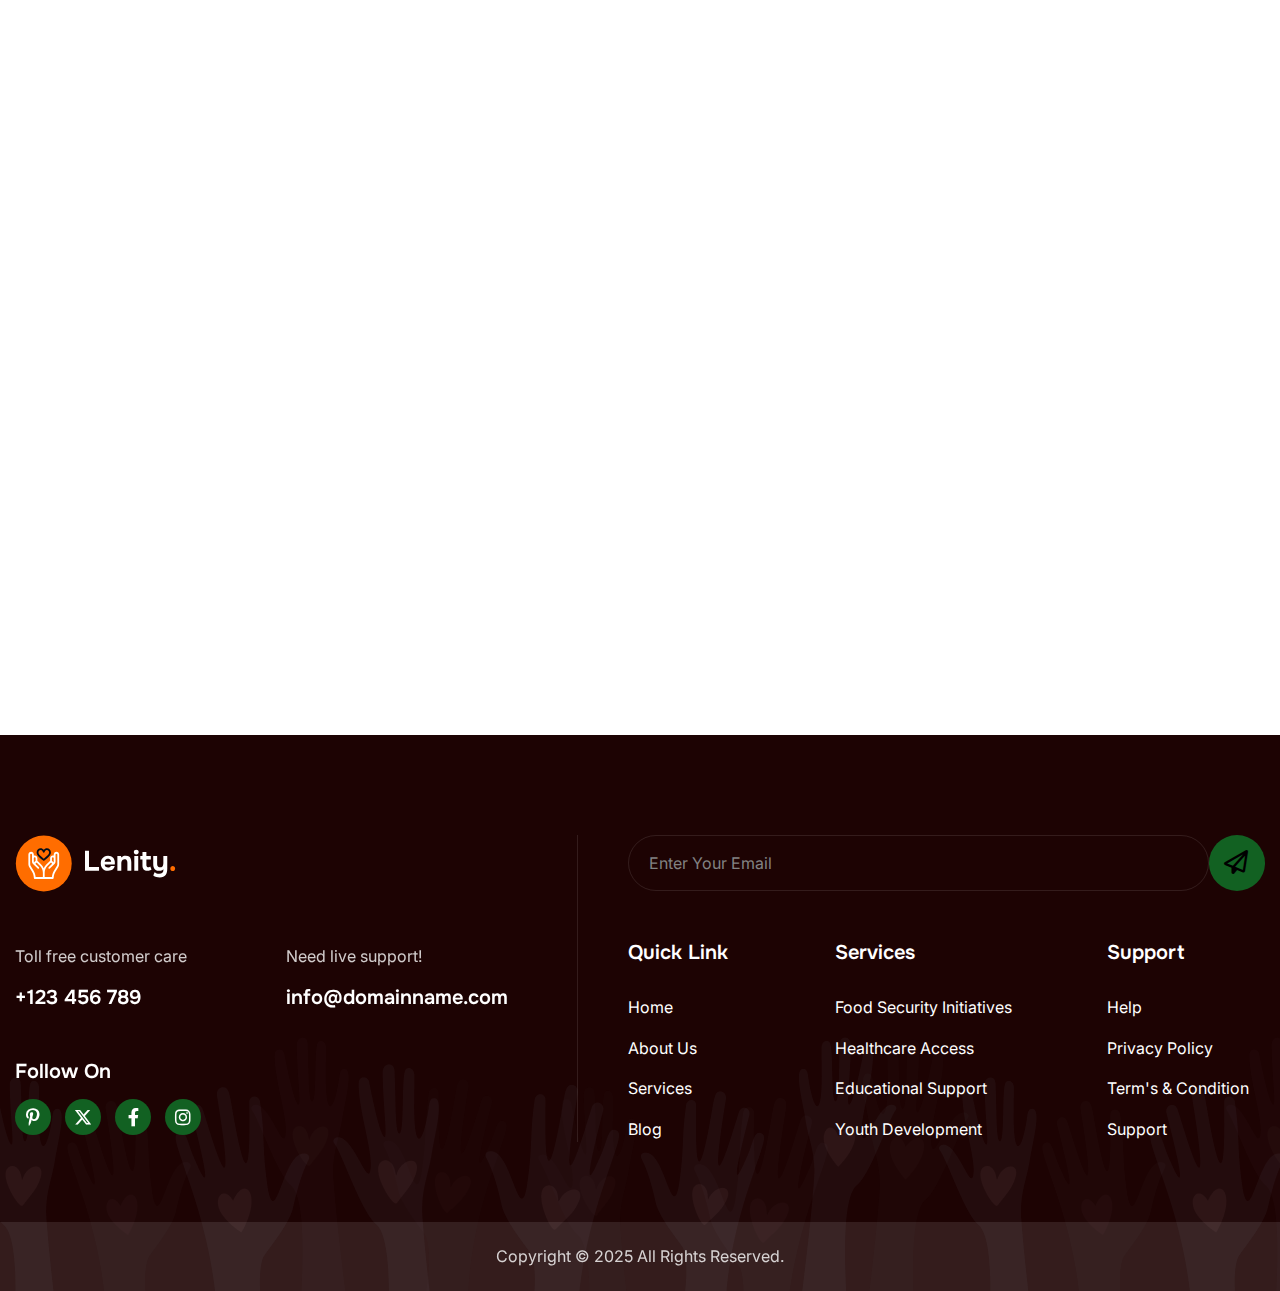
<file: nri-service.html>
<!DOCTYPE html>
<html lang="zxx">

<head>
    <!-- Meta -->
    <meta charset="utf-8">
    <meta http-equiv="X-UA-Compatible" content="IE=edge">
    <meta name="viewport" content="width=device-width, initial-scale=1.0, maximum-scale=1">
    <meta name="description" content="">
    <meta name="keywords" content="">
    <meta name="author" content="Awaiken">
    <!-- Page Title -->
    <title>Live Life Rehab - Gujarat
    </title>
    <!-- Favicon Icon -->
    <link rel="shortcut icon" type="image/x-icon" href="images/favicon.png">
    <!-- Google Fonts Css-->
    <link rel="preconnect" href="https://fonts.googleapis.com/">
    <link rel="preconnect" href="https://fonts.gstatic.com/" crossorigin>
    <link
        href="https://fonts.googleapis.com/css2?family=Inter:ital,opsz,wght@0,14..32,100..900;1,14..32,100..900&amp;family=Onest:wght@100..900&amp;display=swap"
        rel="stylesheet">
    <!-- Bootstrap Css -->
    <link href="css/bootstrap.min.css" rel="stylesheet" media="screen">
    <!-- SlickNav Css -->
    <link href="css/slicknav.min.css" rel="stylesheet">
    <!-- Swiper Css -->
    <link rel="stylesheet" href="css/swiper-bundle.min.css">
    <!-- Font Awesome Icon Css-->
    <link href="css/all.min.css" rel="stylesheet" media="screen">
    <!-- Animated Css -->
    <link href="css/animate.css" rel="stylesheet">
    <!-- Magnific Popup Core Css File -->
    <link rel="stylesheet" href="css/magnific-popup.css">
    <!-- Mouse Cursor Css File -->
    <link rel="stylesheet" href="css/mousecursor.css">
    <!-- Main Custom Css -->
    <link href="css/custom.css" rel="stylesheet" media="screen">
</head>

<body>

    <!-- Preloader Start -->
    <div class="preloader">
        <div class="loading-container">
            <div class="loading"></div>
            <div id="loading-icon"><img src="images/loader.svg" alt=""></div>
        </div>
    </div>
    <!-- Preloader End -->

    <!-- Header Start -->
    <header class="main-header">
        <div class="header-sticky">
            <nav class="navbar navbar-expand-lg">
                <div class="container">
                    <!-- Logo Start -->
                    <a class="navbar-brand" href="index.html">
                        <img src="images/logo.svg" alt="Logo">
                    </a>
                    <!-- Logo End -->

                    <!-- Main Menu Start -->
                    <div class="collapse navbar-collapse main-menu">
                        <div class="nav-menu-wrapper">
                            <ul class="navbar-nav mr-auto" id="menu">
                                <li class="nav-item"><a class="nav-link" href="index.html">Home</a></li>
                                <li class="nav-item"><a class="nav-link" href="about.html">About Us</a></li>
                                <li class="nav-item"><a class="nav-link" href="programmes.html">Programs & Services</a>
                                </li>
                                <li class="nav-item"><a class="nav-link" href="contact.html">Contact Us</a></li>
                                <li class="nav-item"><a class="nav-link" href="nri-service.html">NRI Rehab</a></li>
                                <li class="nav-item"><a class="nav-link" href="#testimonials">Testimonials</a></li>
                            </ul>
                        </div>
                        <!-- Contact Now Box Start -->
                        <div class="contact-now-box">
                            <div class="icon-box">
                                <img src="images/icon-phone.svg" alt="">
                            </div>
                            <div class="contact-now-box-content">
                                <p>need help !</p>
                                <h3><a href="tel:789987645">(+01) 789 987 645</a></h3>
                            </div>
                        </div>
                        <!-- Contact Now Box End -->
                    </div>
                    <!-- Main Menu End -->
                    <div class="navbar-toggle"></div>
                </div>
            </nav>
            <div class="responsive-menu"></div>
        </div>
    </header>
    <!-- Header End -->

    <!-- Page Header Start -->
    <div class="page-header parallaxie">
        <div class="container">
            <div class="row align-items-center">
                <div class="col-lg-12">
                    <!-- Page Header Box Start -->
                    <div class="page-header-box">
                        <h1 class="text-anime-style-2" data-cursor="-opaque"><span>Healthcare</span> access</h1>
                        <nav class="wow fadeInUp">
                            <ol class="breadcrumb">
                                <li class="breadcrumb-item"><a href="index-2.html">home</a></li>
                                <li class="breadcrumb-item"><a href="index-2.html">services</a></li>
                                <li class="breadcrumb-item active" aria-current="page">healthcare access</li>
                            </ol>
                        </nav>
                    </div>
                    <!-- Page Header Box End -->
                </div>
            </div>
        </div>
    </div>
    <!-- Page Header End -->

    <!-- Page Service Single Start -->
    <div class="page-service-single">
        <div class="container">
            <div class="row">
                <div class="col-lg-4">
                    <!-- Page Single Sidebar Start -->
                    <div class="page-single-sidebar">
                        <!-- Page Sidebar Category List Start -->
                        <div class="page-sidebar-catagery-list wow fadeInUp">
                            <h3>services category</h3>
                            <ul>
                                <li><a href="#">food security initiatives</a></li>
                                <li><a href="#">healthcare access</a></li>
                                <li><a href="#">educational support</a></li>
                                <li><a href="#">women empowerment</a></li>
                                <li><a href="#">youth leadership programs</a></li>
                            </ul>
                        </div>
                        <!-- Page Sidebar Category List End -->

                        <!-- Sidebar CTA Box Start -->
                        <div class="sidebar-cta-box wow fadeInUp" data-wow-delay="0.2s">
                            <!-- Cta Content Start -->
                            <div class="icon-box">
                                <img src="images/icon-cta.svg" alt="">
                            </div>
                            
                            <!-- Sidebar CTA Content Start -->
                            <div class="sidebar-cta-content">
                                <p>small gifts, big changes</p>
                                <h3>empowering every child through education</h3>
                            </div>
                            <!-- Sidebar CTA Content End -->
                            
                            <!-- Sidebar CTA Button Start -->
                            <div class="sidebar-cta-btn">
                                <a href="contact.html" class="btn-default">Get a quote</a>
                            </div>
                            <!-- Sidebar CTA Button End -->
                        </div>
                        <!-- Sidebar CTA Box End -->
                    </div>
                    <!-- Page Single Sidebar End -->
                </div>

                <div class="col-lg-8">
                    <!-- Service Single Content Start -->
                    <div class="service-single-contemt">
                        <!-- Service Feature Image Start -->
                        <div class="service-feature-image">
                            <figure class="image-anime reveal">
                                <img src="images/services-image-1.jpg" alt="">
                            </figure>
                        </div>
                        <!-- Service Feature Image End -->

                        <!-- Service Entry Start -->
                        <div class="service-entry">
                            <p class="wow fadeInUp">Healthcare access is fundamental to building strong and thriving communities. Our organization is dedicated to bridging the gap in medical care by providing essential services to underserved populations. From preventive care and medical check-ups to health education and wellness programs, we aim to improve overall health and reduce disparities. Through partnerships with local clinics, mobile health units, and trained professionals, we deliver impactful solutions tailored to the needs of each community. </p>
                            <p class="wow fadeInUp" data-wow-delay="0.2s">Our goal is to ensure that every individual, regardless of their location or economic status, has the opportunity to lead a healthier, happier life. Ensuring everyone has access to essential healthcare services, we provide medical support, preventive care, and health education to improve community well-being.</p>

                            <!-- Bringing Quality Box Start -->
                            <div class="bringing-quality-box">
                                <h2 class="text-anime-style-2" data-cursor="-opaque">Bringing quality care to all</h2>
                                <p class="wow fadeInUp">Bringing quality healthcare to everyone, regardless of background, by providing accessible, compassionate, and comprehensive medical services for all individuals.</p>
                                <ul class="wow fadeInUp" data-wow-delay="0.2s">
                                    <li>primary care services</li>
                                    <li>mental health support</li>
                                    <li>dental care and hygiene</li>
                                    <li>telehealth consultations</li>
                                    <li>mobile health units</li>
                                    <li>support special needs</li>
                                    <li>health insurance</li>
                                    <li>prevention workshops</li>
                                    <li>lifestyle guidance</li>
                                </ul>
                            </div>
                            <!-- Bringing Quality Box End -->

                            <!-- Service Entry Content List Start -->
                            <div class="service-entry-content-list">
                                <!-- Service Entry Content Item Start -->
                                <div class="service-entry-content-item">
                                    <!-- Service Entry Image Start -->
                                    <div class="service-entry-image">
                                        <figure class="image-anime reveal">
                                            <img src="images/service-entry-image-1.jpg" alt="">
                                        </figure>
                                    </div>
                                    <!-- Service Entry Image End -->

                                    <!-- Service Entry Content Box Start -->
                                    <div class="service-entry-content-box wow fadeInUp">
                                        <div class="icon-box">
                                            <img src="images/icon-service-entry-content-1.svg" alt="">
                                        </div>
                                        <div class="service-entry-content">
                                            <h3>Emergency care services</h3>
                                            <p>Emergency care services provide immediate medical attention to individuals facing urgent health crises Our team ensures quick response times, access to life-saving treatments.</p>
                                        </div>
                                    </div>
                                    <!-- Service Entry Content Box End -->
                                </div>
                                <!-- Service Entry Content Item End -->
                                
                                <!-- Service Entry Content Item Start -->
                                <div class="service-entry-content-item">
                                    <!-- Service Entry Image Start -->
                                    <div class="service-entry-image">
                                        <figure class="image-anime reveal">
                                            <img src="images/service-entry-image-2.jpg" alt="">
                                        </figure>
                                    </div>
                                    <!-- Service Entry Image End -->

                                    <!-- Service Entry Content Box Start -->
                                    <div class="service-entry-content-box wow fadeInUp" data-wow-delay="0.2s">
                                        <div class="icon-box">
                                            <img src="images/icon-service-entry-content-2.svg" alt="">
                                        </div>
                                        <div class="service-entry-content">
                                            <h3>Child health programs</h3>
                                            <p>Emergency care services provide immediate medical attention to individuals facing urgent health crises Our team ensures quick response times, access to life-saving treatments.</p>
                                        </div>
                                    </div>
                                    <!-- Service Entry Content Box End -->
                                </div>
                                <!-- Service Entry Content Item End -->
                            </div>
                            <!-- Service Entry Content List End -->

                            <!-- Service Entry Steps Start -->
                            <div class="service-entry-steps">
                                <h2 class="text-anime-style-2" data-cursor="-opaque">Seamless steps to better health</h2>
                                <p class="wow fadeInUp">Experience a smooth, guided process to access quality healthcare, from initial consultation to personalized treatments, ensuring your journey to wellness is simple and stress-free.</p>

                                <!-- Service Entry Step List Start -->
                                <div class="service-entry-step-list">
                                    <!-- Service Entry Step Item Start -->
                                    <div class="service-entry-step-item active wow fadeInUp">
                                        <div class="service-entry-step-box">
                                            <div class="service-entry-step-no">
                                                <h2>01</h2>
                                            </div>
                                            <div class="service-entry-step-content">
                                                <h3>Personalized care plan</h3>
                                                <p>Our team develops a tailored care plan that addresses your unique medical requirements and goals.</p>
                                            </div>
                                        </div>
                                        <div class="icon-box">
                                            <img src="images/icon-service-entry-content-1.svg" alt="">
                                        </div>
                                    </div>
                                    <!-- Service Entry Step Item Endtart -->
                                    
                                    <!-- Service Entry Step Item Start -->
                                    <div class="service-entry-step-item wow fadeInUp" data-wow-delay="0.2s">
                                        <div class="service-entry-step-box">
                                            <div class="service-entry-step-no">
                                                <h2>02</h2>
                                            </div>
                                            <div class="service-entry-step-content">
                                                <h3>Connecting to services</h3>
                                                <p>Our team develops a tailored care plan that addresses your unique medical requirements and goals.</p>
                                            </div>
                                        </div>
                                        <div class="icon-box">
                                            <img src="images/icon-service-entry-content-2.svg" alt="">
                                        </div>
                                    </div>
                                    <!-- Service Entry Step Item Endtart -->
                                    
                                    <!-- Service Entry Step Item Start -->
                                    <div class="service-entry-step-item wow fadeInUp" data-wow-delay="0.4s">
                                        <div class="service-entry-step-box">
                                            <div class="service-entry-step-no">
                                                <h2>03</h2>
                                            </div>
                                            <div class="service-entry-step-content">
                                                <h3>Feedback & improvement</h3>
                                                <p>Our team develops a tailored care plan that addresses your unique medical requirements and goals.</p>
                                            </div>
                                        </div>
                                        <div class="icon-box">
                                            <img src="images/icon-service-entry-content-3.svg" alt="">
                                        </div>
                                    </div>
                                    <!-- Service Entry Step Item Endtart -->
                                </div>
                                <!-- Service Entry Step List End -->
                            </div>
                            <!-- Service Entry Steps End -->
                        </div>
                        <!-- Service Entry End -->

                        <!-- Page Single FAQs Start -->
                        <div class="page-single-faqs">
                            <!-- Section Title Start -->
                            <div class="section-title">
                                <h2 class="text-anime-style-2" data-cursor="-opaque">Frequently asked <span>questions</span></h2>
                            </div>
                            <!-- Section Title End -->

                            <!-- FAQ Accordion Start -->
                            <div class="faq-accordion" id="faqaccordion">
                                <!-- FAQ Item Start -->
                                <div class="accordion-item wow fadeInUp">
                                    <h2 class="accordion-header" id="faqheading1">
                                        <button class="accordion-button collapsed" type="button" data-bs-toggle="collapse" data-bs-target="#faqcollapse1" aria-expanded="true" aria-controls="faqcollapse1">
                                            What is the mission of your organization?
                                        </button>
                                    </h2>
                                    <div id="faqcollapse1" class="accordion-collapse collapse" aria-labelledby="faqheading1" data-bs-parent="#faqaccordion">
                                        <div class="accordion-body">
                                            <p>You can volunteer, donate, or partner with us to support our initiatives. Visit our Get Involved page for more details.</p>
                                        </div>
                                    </div>
                                </div>
                                <!-- FAQ Item End -->

                                <!-- FAQ Item Start -->
                                <div class="accordion-item wow fadeInUp" data-wow-delay="0.2s">
                                    <h2 class="accordion-header" id="faqheading2">
                                        <button class="accordion-button" type="button" data-bs-toggle="collapse" data-bs-target="#faqcollapse2" aria-expanded="false" aria-controls="faqcollapse2">
                                            How can I get involved?
                                        </button>
                                    </h2>
                                    <div id="faqcollapse2" class="accordion-collapse collapse show" aria-labelledby="faqheading2" data-bs-parent="#faqaccordion">
                                        <div class="accordion-body">
                                            <p>You can volunteer, donate, or partner with us to support our initiatives. Visit our Get Involved page for more details.</p>
                                        </div>
                                    </div>
                                </div>
                                <!-- FAQ Item End -->

                                <!-- FAQ Item Start -->
                                <div class="accordion-item wow fadeInUp" data-wow-delay="0.4s">
                                    <h2 class="accordion-header" id="faqheading3">
                                        <button class="accordion-button collapsed" type="button" data-bs-toggle="collapse" data-bs-target="#faqcollapse3" aria-expanded="false" aria-controls="faqcollapse3">
                                            Where do your donations go?
                                        </button>
                                    </h2>
                                    <div id="faqcollapse3" class="accordion-collapse collapse" aria-labelledby="faqheading3" data-bs-parent="#faqaccordion">
                                        <div class="accordion-body">
                                            <p>You can volunteer, donate, or partner with us to support our initiatives. Visit our Get Involved page for more details.</p>
                                        </div>
                                    </div>
                                </div>
                                <!-- FAQ Item End -->    

                                <!-- FAQ Item Start -->
                                <div class="accordion-item wow fadeInUp" data-wow-delay="0.6s">
                                    <h2 class="accordion-header" id="faqheading4">
                                        <button class="accordion-button collapsed" type="button" data-bs-toggle="collapse" data-bs-target="#faqfaqcollapse1" aria-expanded="false" aria-controls="faqfaqcollapse1">
                                            Are my donations tax-deductible?
                                        </button>
                                    </h2>
                                    <div id="faqfaqcollapse1" class="accordion-collapse collapse" aria-labelledby="faqheading4" data-bs-parent="#faqaccordion">
                                        <div class="accordion-body">
                                            <p>You can volunteer, donate, or partner with us to support our initiatives. Visit our Get Involved page for more details.</p>
                                        </div>
                                    </div>
                                </div>
                                <!-- FAQ Item End -->

                                <!-- FAQ Item Start -->
                                <div class="accordion-item wow fadeInUp" data-wow-delay="0.8s">
                                    <h2 class="accordion-header" id="faqheading5">
                                        <button class="accordion-button collapsed" type="button" data-bs-toggle="collapse" data-bs-target="#faqfaqcollapse2" aria-expanded="false" aria-controls="faqfaqcollapse2">
                                            How can I volunteer with your organization?
                                        </button>
                                    </h2>
                                    <div id="faqfaqcollapse2" class="accordion-collapse collapse" aria-labelledby="faqheading5" data-bs-parent="#faqaccordion">
                                        <div class="accordion-body">
                                            <p>You can volunteer, donate, or partner with us to support our initiatives. Visit our Get Involved page for more details.</p>
                                        </div>
                                    </div>
                                </div>
                                <!-- FAQ Item End -->
                            </div>
                            <!-- FAQ Accordion End -->
                        </div>
                        <!-- Page Single FAQs End -->
                    </div>
                    <!-- Service Single Content End -->
                </div>
            </div>
        </div>
    </div>
    <!-- Page Service Single End -->

    <!-- Main Footer Section Start -->
    <footer class="main-footer">
        <div class="container">
            <div class="row">
                <div class="col-lg-12">
                    <!-- Main Footer Box Start -->
                    <div class="main-footer-box">
                        <!-- Footer About Start -->
                        <div class="footer-about">
                            <!-- Footer Logo Start -->
                            <div class="footer-logo">
                                <img src="images/footer-logo.svg" alt="">
                            </div>
                            <!-- Footer Logo End -->
                            
                            <!-- Footer Contact Detail Start -->
                            <div class="footer-contact-detail">
                                <div class="footer-contact-item">
                                    <p>Toll free customer care</p>
                                    <h3><a href="tel:+123456789">+123 456 789</a></h3>
                                </div>
                                
                                <div class="footer-contact-item">
                                    <p>Need live support!</p>
                                    <h3><a href="mailto:info@domainname.com">info@domainname.com</a></h3>
                                </div>
                            </div>
                            <!-- Footer Contact Detail End -->
                            
                            <!-- Footer Social Links Start -->
                            <div class="footer-social-links">
                                <h3>Follow on</h3>
                                <ul>
                                    <li><a href="#"><i class="fa-brands fa-pinterest-p"></i></a></li>
                                    <li><a href="#"><i class="fa-brands fa-x-twitter"></i></a></li>
                                    <li><a href="#"><i class="fa-brands fa-facebook-f"></i></a></li>
                                    <li><a href="#"><i class="fa-brands fa-instagram"></i></a></li>                                    								
                                </ul>
                            </div>
                            <!-- Footer Social Links End -->
                        </div>
                        <!-- Footer About End -->

                        <!-- Footer Links Box Start -->
                        <div class="footer-links-box">
                            <!-- Newsletter Form Start -->
                            <div class="newsletter-form">
                                <form id="newsletterForm" action="#" method="POST">
                                    <div class="form-group">
                                        <input type="email" name="email" class="form-control" id="mail" placeholder="Enter Your Email" required="">
                                        <button type="submit" class="newsletter-btn"><i class="fa-regular fa-paper-plane"></i></button>
                                    </div>
                                </form>
                            </div>
                            <!-- Newsletter Form End -->

                            <!-- Footer Links Start -->
                            <div class="footer-links">
                                <h3>Quick link</h3>
                                <ul>
                                    <li><a href="index.html">home</a></li>
                                    <li><a href="about.html">about us</a></li>
                                    <li><a href="services.html">services</a></li>
                                    <li><a href="blog.html">blog</a></li>
                                </ul>
                            </div>
                            <!-- Footer Links End -->
                            
                            <!-- Footer Links Start -->
                            <div class="footer-links footer-service-links">
                                <h3>services</h3>
                                <ul>
                                    <li><a href="service-single.html">food security initiatives</a></li>
                                    <li><a href="service-single.html">healthcare access</a></li>
                                    <li><a href="service-single.html">educational support</a></li>
                                    <li><a href="service-single.html">youth development</a></li>
                                </ul>
                            </div>
                            <!-- Footer Links End -->
                            
                            <!-- Footer Links Start -->
                            <div class="footer-links">
                                <h3>support</h3>
                                <ul>
                                    <li><a href="#">help</a></li>
                                    <li><a href="#">privacy policy</a></li>
                                    <li><a href="#">term's & condition</a></li>
                                    <li><a href="#">support</a></li>
                                </ul>
                            </div>
                            <!-- Footer Links End -->
                        </div>
                        <!-- Footer Links Box End -->
                    </div>
                    <!-- Main Footer Box End -->
                </div>
            </div>
        </div>

        <!-- Footer Copyright Start -->
        <div class="footer-copyright">
            <div class="container">
                <div class="row">
                    <div class="col-md-12">
                        <!-- Copyright Text Start -->
                        <div class="copyright-text">
                            <p>Copyright © 2025 All Rights Reserved.</p>
                        </div>
                        <!-- Copyright Text End -->
                    </div>
                </div>
            </div>
        </div>
        <!-- Footer Copyright End -->
    </footer>
    <!-- Main Footer Section End -->

    <!-- Jquery Library File -->
    <script src="js/jquery-3.7.1.min.js"></script>
    <!-- Bootstrap js file -->
    <script src="js/bootstrap.min.js"></script>
    <!-- Validator js file -->
    <script src="js/validator.min.js"></script>
    <!-- SlickNav js file -->
    <script src="js/jquery.slicknav.js"></script>
    <!-- Swiper js file -->
    <script src="js/swiper-bundle.min.js"></script>
    <!-- Counter js file -->
    <script src="js/jquery.waypoints.min.js"></script>
    <script src="js/jquery.counterup.min.js"></script>
    <!-- Isotop js file -->
	<script src="js/isotope.min.js"></script>
    <!-- Magnific js file -->
    <script src="js/jquery.magnific-popup.min.js"></script>
    <!-- SmoothScroll -->
    <script src="js/SmoothScroll.js"></script>
    <!-- Parallax js -->
    <script src="js/parallaxie.js"></script>
    <!-- MagicCursor js file -->
    <script src="js/gsap.min.js"></script>
    <script src="js/magiccursor.js"></script>
    <!-- Text Effect js file -->
    <script src="js/SplitText.js"></script>
    <script src="js/ScrollTrigger.min.js"></script>
    <!-- YTPlayer js File -->
    <script src="js/jquery.mb.YTPlayer.min.js"></script>
    <!-- Wow js file -->
    <script src="js/wow.min.js"></script>
    <!-- Main Custom js file -->
    <script src="js/function.js"></script>
</body>

<!-- Mirrored from html.awaikenthemes.com/lenity/service-single.html by HTTrack Website Copier/3.x [XR&CO'2014], Fri, 15 Aug 2025 05:05:22 GMT -->
</html>
</file>
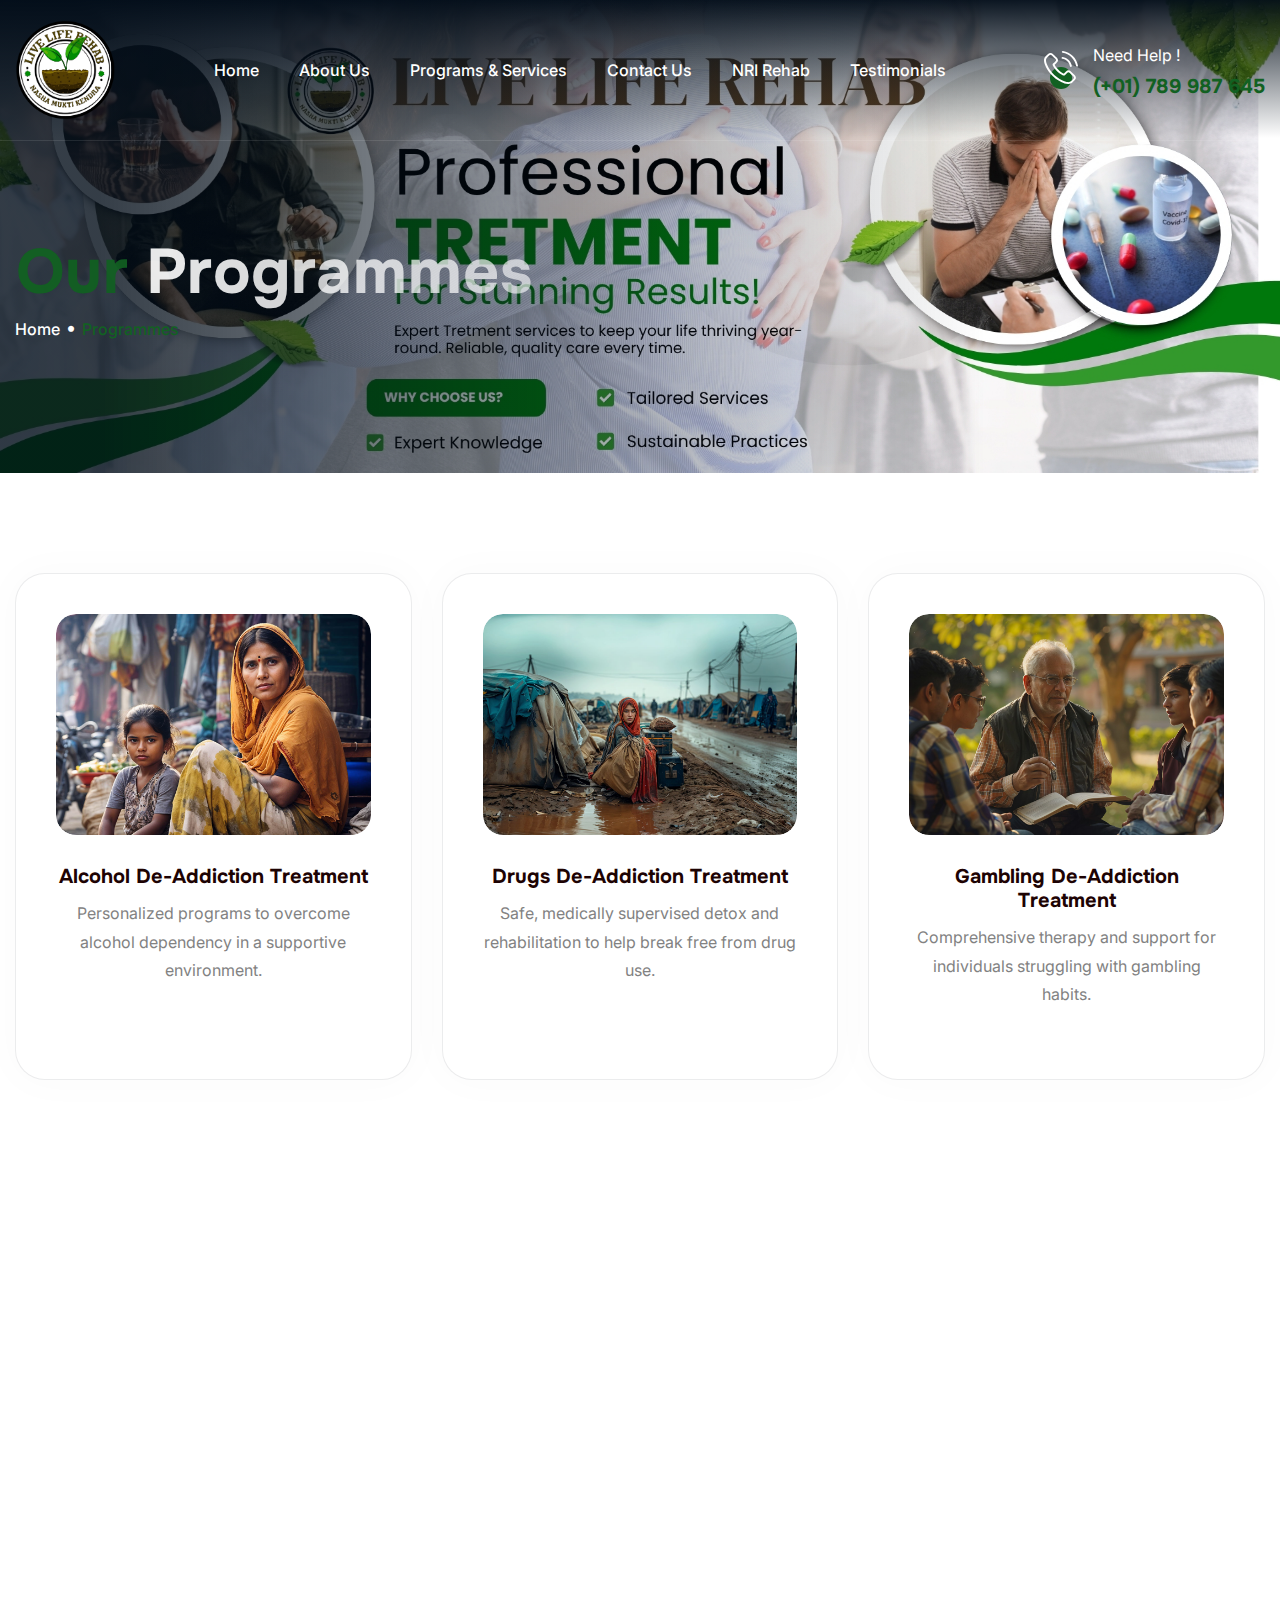
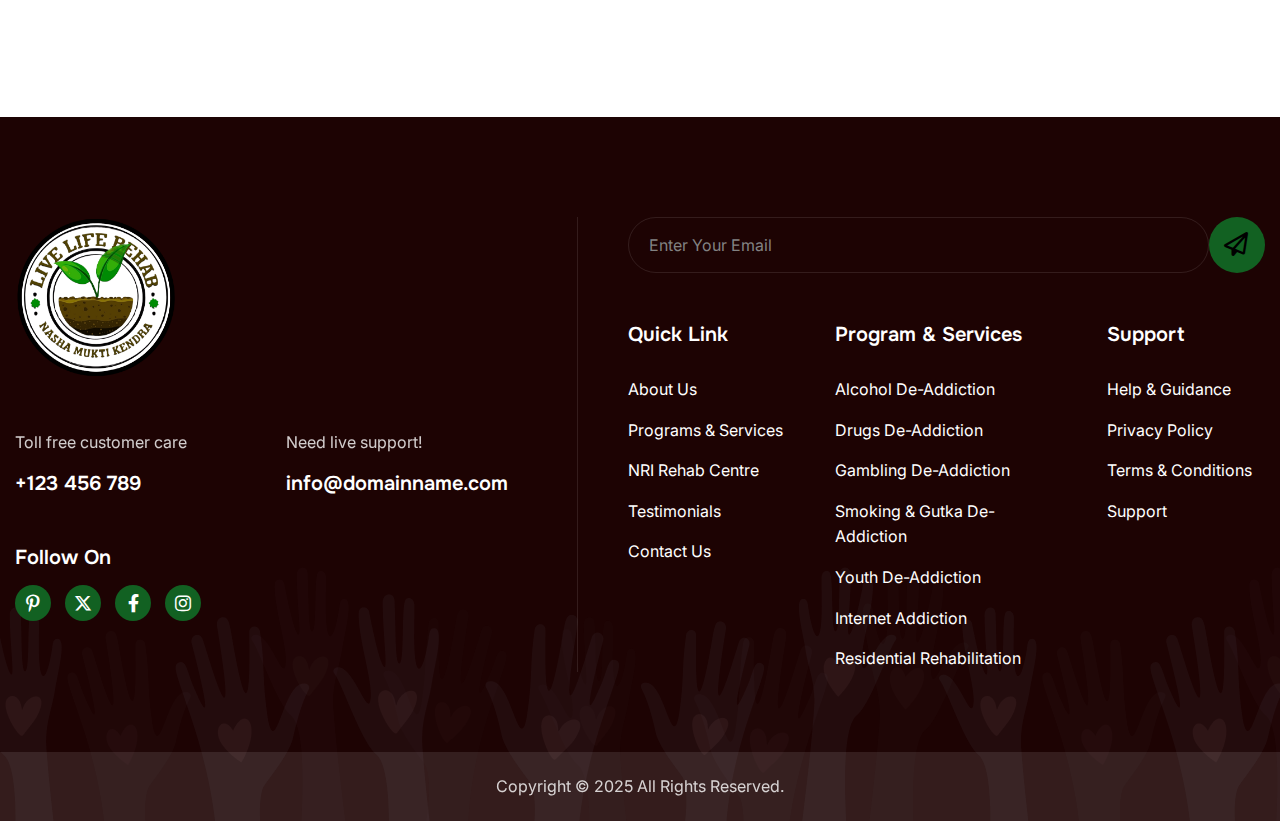
<file: programmes.html>
<!DOCTYPE html>
<html lang="zxx">

<head>
    <!-- Meta -->
    <meta charset="utf-8">
    <meta http-equiv="X-UA-Compatible" content="IE=edge">
    <meta name="viewport" content="width=device-width, initial-scale=1.0, maximum-scale=1">
    <meta name="description" content="">
    <meta name="keywords" content="">
    <meta name="author" content="Awaiken">
    <!-- Page Title -->
    <title>Live Life Rehab - Gujarat
    </title>
    <!-- Favicon Icon -->
    <link rel="shortcut icon" type="image/x-icon" href="images/favicon.png">
    <!-- Google Fonts Css-->
    <link rel="preconnect" href="https://fonts.googleapis.com/">
    <link rel="preconnect" href="https://fonts.gstatic.com/" crossorigin>
    <link
        href="https://fonts.googleapis.com/css2?family=Inter:ital,opsz,wght@0,14..32,100..900;1,14..32,100..900&amp;family=Onest:wght@100..900&amp;display=swap"
        rel="stylesheet">
    <!-- Bootstrap Css -->
    <link href="css/bootstrap.min.css" rel="stylesheet" media="screen">
    <!-- SlickNav Css -->
    <link href="css/slicknav.min.css" rel="stylesheet">
    <!-- Swiper Css -->
    <link rel="stylesheet" href="css/swiper-bundle.min.css">
    <!-- Font Awesome Icon Css-->
    <link href="css/all.min.css" rel="stylesheet" media="screen">
    <!-- Animated Css -->
    <link href="css/animate.css" rel="stylesheet">
    <!-- Magnific Popup Core Css File -->
    <link rel="stylesheet" href="css/magnific-popup.css">
    <!-- Mouse Cursor Css File -->
    <link rel="stylesheet" href="css/mousecursor.css">
    <!-- Main Custom Css -->
    <link href="css/custom.css" rel="stylesheet" media="screen">
</head>

<body>

    <!-- Preloader Start -->
    <div class="preloader">
        <div class="loading-container">
            <div class="loading"></div>
            <div id="loading-icon"><img src="images/loader.svg" alt=""></div>
        </div>
    </div>
    <!-- Preloader End -->

    <!-- Header Start -->
    <header class="main-header">
        <div class="header-sticky">
            <nav class="navbar navbar-expand-lg">
                <div class="container">
                    <!-- Logo Start -->
                    <a class="navbar-brand" href="index.html">
                        <img src="images/logo.svg" alt="Logo">
                    </a>
                    <!-- Logo End -->

                    <!-- Main Menu Start -->
                    <div class="collapse navbar-collapse main-menu">
                        <div class="nav-menu-wrapper">
                            <ul class="navbar-nav mr-auto" id="menu">
                                <li class="nav-item"><a class="nav-link" href="index.html">Home</a></li>
                                <li class="nav-item"><a class="nav-link" href="about.html">About Us</a></li>
                                <li class="nav-item"><a class="nav-link" href="programmes.html">Programs & Services</a>
                                </li>
                                <li class="nav-item"><a class="nav-link" href="contact.html">Contact Us</a></li>
                                <li class="nav-item"><a class="nav-link" href="nri-service.html">NRI Rehab</a></li>
                                <li class="nav-item"><a class="nav-link" href="#testimonials">Testimonials</a></li>
                            </ul>
                        </div>
                        <!-- Contact Now Box Start -->
                        <div class="contact-now-box">
                            <div class="icon-box">
                                <img src="images/icon-phone.svg" alt="">
                            </div>
                            <div class="contact-now-box-content">
                                <p>need help !</p>
                                <h3><a href="tel:789987645">(+01) 789 987 645</a></h3>
                            </div>
                        </div>
                        <!-- Contact Now Box End -->
                    </div>
                    <!-- Main Menu End -->
                    <div class="navbar-toggle"></div>
                </div>
            </nav>
            <div class="responsive-menu"></div>
        </div>
    </header>
    <!-- Header End -->

    <!-- Page Header Start -->
    <div class="page-header parallaxie">
        <div class="container">
            <div class="row align-items-center">
                <div class="col-lg-12">
                    <!-- Page Header Box Start -->
                    <div class="page-header-box">
                        <h1 class="text-anime-style-2" data-cursor="-opaque"><span>Our</span> Programmes</h1>
                        <nav class="wow fadeInUp">
                            <ol class="breadcrumb">
                                <li class="breadcrumb-item"><a href="index-2.html">home</a></li>
                                <li class="breadcrumb-item active" aria-current="page">Programmes</li>
                            </ol>
                        </nav>
                    </div>
                    <!-- Page Header Box End -->
                </div>
            </div>
        </div>
    </div>
    <!-- Page Header End -->

    <!-- Page Programs Start -->
    <div class="page-programs">
        <div class="container">
            <div class="row">
                <div class="col-lg-4 col-md-6">
                    <!-- Program Item Start -->
                    <div class="program-item wow fadeInUp">
                        <div class="program-image">
                            <a href="program-single.html" data-cursor-text="View">
                                <figure class="image-anime">
                                    <img src="images/program-1.jpg" alt="Alcohol De-Addiction Treatment">
                                </figure>
                            </a>
                        </div>
                        <div class="program-body">
                            <div class="program-content">
                                <h3><a href="program-single.html">Alcohol De-Addiction Treatment</a></h3>
                                <p>Personalized programs to overcome alcohol dependency in a supportive environment.</p>
                            </div>
                        </div>
                    </div>
                    <!-- Program Item End -->
                </div>

                <div class="col-lg-4 col-md-6">
                    <!-- Program Item Start -->
                    <div class="program-item wow fadeInUp" data-wow-delay="0.2s">
                        <div class="program-image">
                            <a href="program-single.html" data-cursor-text="View">
                                <figure class="image-anime">
                                    <img src="images/program-2.jpg" alt="Drugs De-Addiction Treatment">
                                </figure>
                            </a>
                        </div>
                        <div class="program-body">
                            <div class="program-content">
                                <h3><a href="program-single.html">Drugs De-Addiction Treatment</a></h3>
                                <p>Safe, medically supervised detox and rehabilitation to help break free from drug use.
                                </p>
                            </div>
                        </div>
                    </div>
                    <!-- Program Item End -->
                </div>

                <div class="col-lg-4 col-md-6">
                    <!-- Program Item Start -->
                    <div class="program-item wow fadeInUp" data-wow-delay="0.4s">
                        <div class="program-image">
                            <a href="program-single.html" data-cursor-text="View">
                                <figure class="image-anime">
                                    <img src="images/program-3.jpg" alt="Gambling De-Addiction Treatment">
                                </figure>
                            </a>
                        </div>
                        <div class="program-body">
                            <div class="program-content">
                                <h3><a href="program-single.html">Gambling De-Addiction Treatment</a></h3>
                                <p>Comprehensive therapy and support for individuals struggling with gambling habits.
                                </p>
                            </div>
                        </div>
                    </div>
                    <!-- Program Item End -->
                </div>

                <div class="col-lg-4 col-md-6">
                    <!-- Program Item Start -->
                    <div class="program-item wow fadeInUp" data-wow-delay="0.6s">
                        <div class="program-image">
                            <a href="program-single.html" data-cursor-text="View">
                                <figure class="image-anime">
                                    <img src="images/program-4.jpg" alt="Smoking & Gutka De-Addiction Treatment">
                                </figure>
                            </a>
                        </div>
                        <div class="program-body">
                            <div class="program-content">
                                <h3><a href="program-single.html">Smoking & Gutka De-Addiction Treatment</a></h3>
                                <p>Helps individuals quit tobacco and gutkha with counseling, medical support, and
                                    behavioral therapies.</p>
                            </div>
                        </div>
                    </div>
                    <!-- Program Item End -->
                </div>

                <div class="col-lg-4 col-md-6">
                    <!-- Program Item Start -->
                    <div class="program-item wow fadeInUp" data-wow-delay="0.8s">
                        <div class="program-image">
                            <a href="program-single.html" data-cursor-text="View">
                                <figure class="image-anime">
                                    <img src="images/post-6.webp" alt="Internet Addiction Treatment">
                                </figure>
                            </a>
                        </div>
                        <div class="program-body">
                            <div class="program-content">
                                <h3><a href="program-single.html">Internet Addiction Treatment</a></h3>
                                <p>Guidance and therapy to help individuals regain control over excessive internet use
                                    and digital dependency.</p>
                            </div>
                        </div>
                    </div>
                    <!-- Program Item End -->
                </div>

                <div class="col-lg-4 col-md-6">
                    <!-- Program Item Start -->
                    <div class="program-item wow fadeInUp" data-wow-delay="1s">
                        <div class="program-image">
                            <a href="program-single.html" data-cursor-text="View">
                                <figure class="image-anime">
                                    <img src="images/post-4.webp" alt="Residential Rehabilitation">
                                </figure>
                            </a>
                        </div>
                        <div class="program-body">
                            <div class="program-content">
                                <h3><a href="program-single.html">Residential Rehabilitation</a></h3>
                                <p>Structured inpatient programs offering 24/7 medical care, counseling, and holistic
                                    therapies for recovery.</p>
                            </div>
                        </div>
                    </div>
                    <!-- Program Item End -->
                </div>
            </div>
        </div>
    </div>
    <!-- Page Programs End -->

    <!-- Main Footer Section Start -->
    <footer class="main-footer">
        <div class="container">
            <div class="row">
                <div class="col-lg-12">
                    <!-- Main Footer Box Start -->
                    <div class="main-footer-box">
                        <!-- Footer About Start -->
                        <div class="footer-about">
                            <!-- Footer Logo Start -->
                            <div class="footer-logo">
                                <img src="images/logo.svg" alt="">
                            </div>
                            <!-- Footer Logo End -->

                            <!-- Footer Contact Detail Start -->
                            <div class="footer-contact-detail">
                                <div class="footer-contact-item">
                                    <p>Toll free customer care</p>
                                    <h3><a href="tel:+123456789">+123 456 789</a></h3>
                                </div>

                                <div class="footer-contact-item">
                                    <p>Need live support!</p>
                                    <h3><a href="mailto:info@domainname.com">info@domainname.com</a></h3>
                                </div>
                            </div>
                            <!-- Footer Contact Detail End -->

                            <!-- Footer Social Links Start -->
                            <div class="footer-social-links">
                                <h3>Follow on</h3>
                                <ul>
                                    <li><a href="#"><i class="fa-brands fa-pinterest-p"></i></a></li>
                                    <li><a href="#"><i class="fa-brands fa-x-twitter"></i></a></li>
                                    <li><a href="#"><i class="fa-brands fa-facebook-f"></i></a></li>
                                    <li><a href="#"><i class="fa-brands fa-instagram"></i></a></li>
                                </ul>
                            </div>
                            <!-- Footer Social Links End -->
                        </div>
                        <!-- Footer About End -->

                        <!-- Footer Links Box Start -->
                        <div class="footer-links-box">
                            <!-- Newsletter Form Start -->
                            <div class="newsletter-form">
                                <form id="newsletterForm" action="#" method="POST">
                                    <div class="form-group">
                                        <input type="email" name="email" class="form-control" id="mail"
                                            placeholder="Enter Your Email" required="">
                                        <button type="submit" class="newsletter-btn"><i
                                                class="fa-regular fa-paper-plane"></i></button>
                                    </div>
                                </form>
                            </div>
                            <!-- Newsletter Form End -->

                            <!-- Footer Links Start -->
                            <div class="footer-links">
                                <h3>Quick link</h3>
                                <ul>
                                    <li><a href="about.html">about us</a></li>
                                    <li><a href="programmes.html">Programs & services</a></li>
                                    <li><a href="nri-service.html">NRI Rehab Centre</a></li>
                                    <li><a href="#testimonials">Testimonials</a></li>
                                    <li><a href="contact.html">Contact us</a></li>

                                </ul>
                            </div>
                            <!-- Footer Links End -->

                            <!-- Footer Links Start -->
                            <div class="footer-links footer-service-links">
                                <h3>Program & Services</h3>
                                <ul>
                                    <li><a href="programmes.html#alcohol">Alcohol De-Addiction</a></li>
                                    <li><a href="programmes.html#drugs">Drugs De-Addiction</a></li>
                                    <li><a href="programmes.html#gambling">Gambling De-Addiction</a></li>
                                    <li><a href="programmes.html#smoking">Smoking & Gutka De-Addiction</a></li>
                                    <li><a href="programmes.html#youth">Youth De-Addiction</a></li>
                                    <li><a href="programmes.html#internet">Internet Addiction</a></li>
                                    <li><a href="programmes.html#residential">Residential Rehabilitation</a></li>
                                </ul>
                            </div>
                            <!-- Footer Links End -->

                            <!-- Footer Links Start -->
                            <div class="footer-links">
                                <h3>support</h3>
                                <ul>
                                    <li><a href="#support">Help & Guidance</a></li>
                                    <li><a href="privacy-policy.html">Privacy Policy</a></li>
                                    <li><a href="terms.html">Terms & Conditions</a></li>
                                    <li><a href="contact.html">Support</a></li>
                                </ul>
                            </div>
                            <!-- Footer Links End -->
                        </div>
                        <!-- Footer Links Box End -->
                    </div>
                    <!-- Main Footer Box End -->
                </div>
            </div>
        </div>

        <!-- Footer Copyright Start -->
        <div class="footer-copyright">
            <div class="container">
                <div class="row">
                    <div class="col-md-12">
                        <!-- Copyright Text Start -->
                        <div class="copyright-text">
                            <p>Copyright © 2025 All Rights Reserved.</p>
                        </div>
                        <!-- Copyright Text End -->
                    </div>
                </div>
            </div>
        </div>
        <!-- Footer Copyright End -->
    </footer>
    <!-- Main Footer Section End -->

    <!-- Jquery Library File -->
    <script src="js/jquery-3.7.1.min.js"></script>
    <!-- Bootstrap js file -->
    <script src="js/bootstrap.min.js"></script>
    <!-- Validator js file -->
    <script src="js/validator.min.js"></script>
    <!-- SlickNav js file -->
    <script src="js/jquery.slicknav.js"></script>
    <!-- Swiper js file -->
    <script src="js/swiper-bundle.min.js"></script>
    <!-- Counter js file -->
    <script src="js/jquery.waypoints.min.js"></script>
    <script src="js/jquery.counterup.min.js"></script>
    <!-- Isotop js file -->
    <script src="js/isotope.min.js"></script>
    <!-- Magnific js file -->
    <script src="js/jquery.magnific-popup.min.js"></script>
    <!-- SmoothScroll -->
    <script src="js/SmoothScroll.js"></script>
    <!-- Parallax js -->
    <script src="js/parallaxie.js"></script>
    <!-- MagicCursor js file -->
    <script src="js/gsap.min.js"></script>
    <script src="js/magiccursor.js"></script>
    <!-- Text Effect js file -->
    <script src="js/SplitText.js"></script>
    <script src="js/ScrollTrigger.min.js"></script>
    <!-- YTPlayer js File -->
    <script src="js/jquery.mb.YTPlayer.min.js"></script>
    <!-- Wow js file -->
    <script src="js/wow.min.js"></script>
    <!-- Main Custom js file -->
    <script src="js/function.js"></script>
</body>



</html>
</file>
<file: css/custom.css>
/* ----------------------------------------------------------------------------------------
* Author        : Awaiken
* Template Name : Lenity - Charity & Donation HTML Template
* File          : CSS File
* Version       : 1.0
* ---------------------------------------------------------------------------------------- */
/* INDEX
----------------------------------------------------------------------------------------
01. Global Variables
02. General css
03. Header css
04. Hero css
05. About Us css
06. Our Service css
07. What We Do css
08. Our Causes css
09. Why Choose Us css
10. Our Program css
11. Scrolling Ticker css
12. Our Features css
13. Donate Now css
14. How It Work css
15. Our Testimonials css
16. Our Gallery css
17. Our Blog css
18. Footer css
19. About Us Page css
20. Services Page css
21. Service Single css
22. Blog Archive css
23. Blog Single css
24. Projects Page css
25. Project Single css
26. Team Page css
27. Team Single css
28. Testimonial Page css
29. Image Gallery css
30. Video Gallery css
31. FAQs Page css
32. Contact Us Page css
33. Donation Page css
34. 404 Error Page css
35. Responsive css
-------------------------------------------------------------------------------------- */

/************************************/
/*** 	 01. Global Variables	  ***/
/************************************/	

:root{
	--primary-color			: #1d0303;
	--secondary-color		: #ffffff;
	--text-color			: #828282;
	--accent-color			: #126122;
	--white-color			: #ffffff;
	--divider-color			: #020D1914;
	--dark-divider-color	: #FFFFFF1A;
	--error-color			: rgb(241, 24, 24);
	--default-font			: "Inter", serif;
	--accent-font			: "Onest", serif;
}

/************************************/
/*** 	   02. General css		  ***/
/************************************/

body{
	font-family: var(--default-font);
	font-size: 16px;
	font-weight: 400;
	line-height: 1.1em;
	background-color: var(--white-color);
	color: var(--text-color);
}

::-webkit-scrollbar-track{
	background-color: var(--secondary-color);
	border-left: 1px solid var(--secondary-color);
}
::-webkit-scrollbar{
	width: 7px;
	background-color: var(--secondary-color);
}
::-webkit-scrollbar-thumb{
	background: var(--accent-color);
}

::selection{
	color: var(--primary-color);
	background-color: var(--secondary-color);
	filter: invert(1);
}

p{
	line-height: 1.8em;
	margin-bottom: 1.5em;
}

h1,
h2,
h3,
h4,
h5,
h6{
	margin :0;
	font-weight: 700;
	line-height: 1.2em;
	font-family: var(--accent-font);
	color: var(--primary-color);
}

figure{
	margin: 0;
}

img{
	max-width: 100%;
}

a{
	text-decoration: none;
}

a:hover{
	text-decoration: none;
	outline: 0;
}

a:focus{
	text-decoration: none;
	outline: 0;
}

html,
body{
	width: 100%;
	overflow-x: clip;
}

.container{
	max-width: 1300px;
}

.container,
.container-fluid,
.container-lg,
.container-md,
.container-sm,
.container-xl,
.container-xxl{
    padding-right: 15px;
    padding-left: 15px;
}

.image-anime{
	position: relative;
	overflow: hidden;
}

.image-anime:after{
	content: "";
	position: absolute;
    width: 200%;
    height: 0%;
    left: 50%;
    top: 50%;
    background-color: rgba(255,255,255,.3);
    transform: translate(-50%,-50%) rotate(-45deg);
    z-index: 1;
}

.image-anime:hover:after{
    height: 250%;
    transition: all 600ms linear;
    background-color: transparent;
}

.reveal{
	position: relative;
    display: -webkit-inline-box;
    display: -ms-inline-flexbox;
    display: inline-flex;
    visibility: hidden;
    overflow: hidden;
}

.reveal img{
    height: 100%;
    width: 100%;
    -o-object-fit: cover;
    object-fit: cover;
    -webkit-transform-origin: left;
    transform-origin: left;
}

.row{
    margin-right: -15px;
    margin-left: -15px;
}

.row > *{
	padding-right: 15px;
	padding-left: 15px;
}

.row.no-gutters{
    margin-right: 0px;
    margin-left: 0px;
}

.row.no-gutters > *{
    padding-right: 0px;
    padding-left: 0px;
}

.btn-default{
	position: relative;
    display: inline-block;
    background: var(--accent-color);
    color: var(--white-color);
	font-family: var(--accent-font);
    font-size: 16px;
    font-weight: 700;
    line-height: 1em;
    text-transform: capitalize;
    border: none;
    padding: 20px 54px 20px 24px;
	border-radius: 100px;
    transition: all 0.5s ease-in-out;
    overflow: hidden;
    z-index: 0;
}

.btn-default:hover{
	background: transparent;
    color: var(--white-color);
}

.btn-default::before{
	content: '';
    position: absolute;
    top: 50%;
    right: 0;
    width: 20px;
    height: 20px;
    background-image: url(../images/arrow-white.svg);
    background-repeat: no-repeat;
    background-position: center center;
    background-size: cover;
    transform: translate(-24px, -50%);
    transition: all 0.4s ease-in-out;
}

.btn-default:hover::before{
	transform: translate(-21px, -50%);
}

.btn-default::after{
	content: '';
    display: block;
    position: absolute;
    top: 0;
    bottom: 0;
    left: auto;
	right: 0;
    width: 0;
    height: 100%;
    background: var(--primary-color);
	border-radius: 100px;
    transition: all 0.4s ease-in-out;
    z-index: -1;
}

.btn-default:hover:after{
	width: 100%;
    left: 0;
	right: auto;
}

.readmore-btn{
	position: relative;
	color: var(--accent-color);
	font-family: var(--accent-font);
	font-size: 16px;
	font-weight: 700;	
	line-height: 1.8em;
	text-transform: capitalize;
	display: inline-block;
	padding-right: 40px;
	transition: all 0.4s ease-in-out;
}

.readmore-btn::before{
	content: '\f061';
    position: absolute;
	right: 0;
    top: 50%;
	font-family: 'Font Awesome 6 Free';
	font-size: 14px;
	line-height: normal;
	color: var(--white-color);
	width: 30px;
	height: 30px;
	background-color: var(--accent-color);
	background-position: center center;
	border-radius: 50%;
	display: flex;
	align-items: center;
    justify-content: center;
	transform: translate(-3px, -50%);
	transition: all 0.3s ease-in-out;
}

.readmore-btn:hover{
	color: var(--primary-color);
}

.readmore-btn:hover::before{
	background-color: var(--primary-color);
	transform: translate(0, -50%);
}

.cb-cursor:before{
	background: var(--accent-color);
}

.preloader{
	position: fixed;
	top: 0;
	left: 0;
	right: 0;
	bottom: 0;
	z-index: 1000;
	background-color: var(--accent-color);
	display: flex;
	align-items: center;
	justify-content: center;
}

.loading-container,
.loading{
	height: 250px;
	position: relative;
	width: 250px;
	border-radius: 100%;
}

.loading-container{
	margin: 40px auto;
}

.loading{
	border: 4px solid transparent;
	border-color: transparent var(--white-color) transparent var(--white-color);
	animation: rotate-loading 1.5s linear 0s infinite normal;
	transform-origin: 50% 50%;
}

.loading-container:hover .loading,
.loading-container .loading{
	transition: all 0.5s ease-in-out;
}

#loading-icon{
	position: absolute;
	top: 50%;
	left: 50%;
	max-width: 150px;
	transform: translate(-50%, -50%);
}

@keyframes rotate-loading{
	0%{
		transform: rotate(0deg);
	}

	100%{
		transform: rotate(360deg);
	}
}

.section-row{
	margin-bottom: 80px;
}

.section-row .section-title{
	width: 100%;
	max-width: 765px;
	margin-bottom: 0;
	margin: 0 auto;
	text-align: center;
}

.section-title{
	margin-bottom: 40px;
}

.section-title h3{
	position: relative;
	display: inline-block;
	font-size: 15px;
    font-weight: 500;
	line-height: normal;
	letter-spacing: 0.2em;
    text-transform: uppercase;
    color: var(--primary-color);
	padding-left: 34px;
    margin-bottom: 15px;
}

.section-title h3::before{
	content: '';
    position: absolute;
    top: 50%;
    left: 0;
    transform: translateY(-50%);
    background: url('../images/logo.svg');
    background-repeat: no-repeat;
    background-position: left center;
    background-size: cover;
    width: 20px;
    height: 20px;
}

.section-title h1{
	font-size: 63px;
	margin-bottom: 0;
	cursor: none;
}

.section-title h2{
	font-size: 50px;
	margin-bottom: 0;
	cursor: none;
}

.section-title h1 span,
.section-title h2 span{
	color: var(--accent-color);
}

.section-title p{
	margin-top: 20px;
	margin-bottom: 0;
}

.help-block.with-errors ul{
	margin: 0;
	text-align: left;
}

.help-block.with-errors ul li{
	color: var(--error-color);
	font-weight: 500;
	font-size: 14px;
}

/************************************/
/**** 	   03. Header css		 ****/
/************************************/

header.main-header{
	position: absolute;
	top: 0;
	width: 100%;
	border-bottom: 1px solid var(--dark-divider-color);
	z-index: 100;
}

header.main-header .header-sticky{
	position: relative;
	top: 0;
	z-index: 100;
}

header.main-header .header-sticky.hide{
	transform: translateY(-100%);
	transition: transform 0.3s ease-in-out;
	border-radius: 0;
}

header.main-header .header-sticky.active{
	position: fixed;
	top: 0;
	left: 0;
	right: 0;
	border-radius: 0;
    transform: translateY(0);
	background: var(--primary-color);
	border-bottom: 1px solid var(--dark-divider-color);
}

.navbar{
	padding: 20px 0;
	align-items: center;
}

.navbar-brand{
	padding: 0;
	margin: 0;
	width : 8%;
	height: 8%;
}

.main-menu .nav-menu-wrapper{
	flex: 1;
	text-align: center;
	margin: 0 20px;
}

.main-menu .nav-menu-wrapper > ul{
	align-items: center;
	display: inline-flex;
}

.main-menu ul li{
	margin: 0;
	position: relative;
}

.main-menu ul li a{
	font-size: 16px;
	font-weight: 500;
	line-height: 1.4em;
	padding: 14px 20px !important;
	color: var(--white-color);
	text-transform: capitalize;
	transition: all 0.3s ease-in-out;
}

.main-menu ul li.submenu > a:after{
	content: '\f107';
	font-family: 'FontAwesome';
	font-weight: 900;
	font-size: 14px;
	margin-left: 8px;
}

.main-menu ul li a:hover,
.main-menu ul li a:focus{
	color: var(--accent-color);
}

.main-menu ul ul{
	visibility: hidden;
	opacity: 0;
	transform: scaleY(0.8);
	transform-origin: top;
	padding: 0;
	margin: 0;
	list-style: none;
	width: 230px;
	border-radius: 20px;
	position: absolute;
	left: 0;
	top: 100%;
	background-color: var(--accent-color);
	transition: all 0.3s ease-in-out;
	text-align: left;
}

.main-menu ul li.submenu:first-child ul{
    width: 230px;
}

.main-menu ul ul ul{
	left: 100%;
	top: 0;
	text-align: left;
}

.main-menu ul li:hover > ul{
	visibility: visible;
	opacity: 1;
	transform: scaleY(1);
    padding: 5px 0;
}

.main-menu ul li.submenu ul li.submenu > a:after{
    content: '\f105';
    float: right;
}

.main-menu ul ul li{
	margin: 0;
	padding: 0;
}

.main-menu ul ul li a{
	color: var(--white-color);
	padding: 6px 20px !important;
	transition: all 0.3s ease-in-out;
}

.main-menu ul li:hover > ul{
	visibility: visible;
	opacity: 1;
	transform: scaleY(1);
    padding: 5px 0;
}

.main-menu ul ul li a:hover,
.main-menu ul ul li a:focus{
	color: var(--primary-color);
	background-color: transparent;
	padding: 6px 20px 6px 23px !important;
}

.main-menu ul li.highlighted-menu{
    display: none;
}

.contact-now-box{
	display: flex;
	align-items: center;
}

.contact-now-box .icon-box{
	position: relative;
	display: inline-block;
	margin-right: 15px;
	padding-bottom: 5px;
}

.contact-now-box .icon-box:before{
	content: '';
	position: absolute;
	left: 50%;
	bottom: 0;
	transform: translateX(-50%);
	background-color: var(--accent-color);
	border-radius: 50%;
	width: 22px;
	height: 22px;
	z-index: 0;
}

.contact-now-box .icon-box img{
	position: relative;
	width: 100%;
	max-width: 34px;
	z-index: 1;
}

.contact-now-box-content{
	width: calc(100% - 46px);
}

.contact-now-box-content p{
	color: var(--white-color);
	font-size: 16px;
	text-transform: capitalize;
	margin-bottom: 5px;
}

.contact-now-box-content h3{
	color: var(--accent-color);
	font-size: 20px;
}

.contact-now-box-content h3 a{
	color: inherit;
	transition: all 0.3s ease-in-out;
}

.contact-now-box-content h3 a:hover{
	color: var(--white-color);
}

.responsive-menu,
.navbar-toggle{
	display: none;
}

.responsive-menu{
	top: 0;
	position: relative;
}

.slicknav_btn{
	background: var(--accent-color);
	padding: 0;
	display: flex;
	align-items: center;
	justify-content: center;
	width: 38px;
	height: 38px;
	border-radius: 8px;
	margin: 0;
}

.slicknav_icon .slicknav_icon-bar{
	display: block;
	width: 100%;
	height: 3px;
	width: 22px;
	background-color: var(--white-color);
	border-radius: 6px;
	margin: 4px auto !important;
	transition: all 0.1s ease-in-out;
}

.slicknav_icon .slicknav_icon-bar:first-child{
	margin-top: 0 !important;
}

.slicknav_icon .slicknav_icon-bar:last-child{
	margin-bottom: 0 !important;
}

.navbar-toggle a.slicknav_btn.slicknav_open .slicknav_icon span.slicknav_icon-bar:nth-child(1){
    transform: rotate(-45deg) translate(-5px, 5px);
}

.navbar-toggle a.slicknav_btn.slicknav_open .slicknav_icon span.slicknav_icon-bar:nth-child(2){
    opacity: 0;
}

.navbar-toggle a.slicknav_btn.slicknav_open .slicknav_icon span.slicknav_icon-bar:nth-child(3){
    transform: rotate(45deg) translate(-5px, -5px);
}

.slicknav_menu{
	position: absolute;
    width: 100%;
	padding: 0;
	background: var(--accent-color);
}

.slicknav_menu ul{
	margin: 5px 0;
}

.slicknav_menu ul ul{
	margin: 0;
}

.slicknav_nav .slicknav_row,
.slicknav_nav li a{
	position: relative;
	font-size: 16px;
	font-weight: 500;
	text-transform: capitalize;
	padding: 8px 20px;
	color: var(--white-color);
	line-height: normal;
	margin: 0;
	border-radius: 0 !important;
	transition: all 0.3s ease-in-out;
}

.slicknav_nav a:hover,
.slicknav_nav a:focus,
.slicknav_nav .slicknav_row:hover{
	background-color: transparent;
	color: var(--primary-color);
}

.slicknav_menu ul ul li a{
    padding: 8px 20px 8px 30px;
}

.slicknav_arrow{
	font-size: 0 !important;
}

.slicknav_arrow:after{
	content: '\f107';
	font-family: 'FontAwesome';
	font-weight: 900;
	font-size: 12px;
	margin-left: 8px;
	color: var(--white-color);
	position: absolute;
	right: 15px;
    top: 10px;
	transition: all 0.3s ease-out;
}

.slicknav_open > a .slicknav_arrow:after{
    transform: rotate(-180deg);
	color: var(--primary-color);
}

/************************************/
/***        04. Hero css	      ***/
/************************************/

.hero{
	position: relative;
	background: url('../images/hero-bg.jpg');
	background-repeat: no-repeat;
	background-position: center center;
	background-size: cover;
	padding: 260px 0 160px;
}

.hero::before{
	content: '';
    display: block;
    position: absolute;
    top: 0;
    bottom: 0;
    left: 0;
    right: 0;
    background: linear-gradient(270deg, rgba(2, 13, 25, 0) 16.33%, rgba(2, 13, 25, 0.8) 100%),linear-gradient(360deg, rgba(2, 13, 25, 0) 87.52%, #020D19 101.14%);
    width: 100%;
    height: 100%;
    z-index: 1;
}

.hero.hero-video .hero-bg-video{
	position: absolute;
	top: 0;
	right: 0;
	left: 0;
	bottom: 0;
	width: 100%;
	height: 100%;
}

.hero.hero-video .hero-bg-video video{
	width: 100%;
	height: 100%;
	object-fit: cover;
}

.hero.hero-slider-layout{
	background: none;
	padding: 0;
}

.hero.hero-slider-layout .hero-slide{
	position: relative;
	padding: 260px 0 160px;
}

.hero.hero-slider-layout .hero-slide::before{
	content: '';
    display: block;
    position: absolute;
    top: 0;
    bottom: 0;
    left: 0;
    right: 0;
    background: linear-gradient(270deg, rgba(2, 13, 25, 0) 16.33%, rgba(2, 13, 25, 0.8) 100%),linear-gradient(360deg, rgba(2, 13, 25, 0) 87.52%, #020D19 101.14%);
    width: 100%;
    height: 100%;
    z-index: 1;
}

.hero.hero-slider-layout .hero-slide .hero-slider-image{
	position: absolute;
	top: 0;
	right: 0;
	left: 0;
	bottom: 0;
}

.hero.hero-slider-layout .hero-slide .hero-slider-image img{
	width: 100%;
	height: 100%;
	object-fit: cover;
}

.hero.hero-slider-layout .hero-pagination{
	position: absolute;
    bottom: 70px;
	text-align: left;
	padding-left: calc(((100vw - 1300px) / 2) + 15px);
	z-index: 2;
}

.hero.hero-slider-layout .hero-pagination .swiper-pagination-bullet{
    width: 12px;
    height: 12px;
    background: var(--white-color);
    opacity: 1;
    transition: all 0.3s ease-in-out;
    margin: 0 5px;
}

.hero.hero-slider-layout .hero-pagination .swiper-pagination-bullet-active{
    background-color: var(--accent-color);
}

.hero-content{
	position:relative;
	margin-right: 100px;
	z-index: 2;
}

.hero-content .section-title{
	margin-bottom: 60px;
}

.hero-content .section-title h3,
.hero-content .section-title h1,
.hero-content .section-title p{
	color: var(--white-color);
}

.hero-body{
	display: flex;
	flex-wrap: wrap;
	gap: 40px;
	margin-bottom: 60px;
}

.video-play-button{
	display: flex;
	align-items: center;
}

.video-play-button p{
	color: var(--white-color);
	font-weight: 700;
	text-transform: capitalize;
	margin: 0 10px 0 0;
}

.video-play-button a{
	height: 50px;
	width: 50px;
	background-color: var(--accent-color);
	border-radius: 50%;
	display: flex;
	justify-content: center;
	align-items: center;
	cursor: none;
	transition: all 0.4s ease-in-out;
}

.video-play-button a:hover{
	background-color: var(--primary-color);
}

.video-play-button a i{
	font-size: 22px;
	color: var(--white-color);
}

.hero-footer{
	display: flex;
	flex-wrap: wrap;
	align-items: center;
	gap: 30px 40px;
}

.hero-list{
	position: relative;
}

.hero-list:before{
	content: '';
    position: absolute;
    top: 0;
    bottom: 0;
    right: -20px;
    height: 100%;
    width: 1px;
    background: var(--dark-divider-color);
}

.hero-list ul{
	list-style: none;
	margin: 0;
	padding: 0;
}

.hero-list ul li{
	background: url('../images/icon-check.svg') no-repeat;
    background-position: left center;
    background-size: 26px auto;
	color: var(--white-color);
	line-height: 1.5em;
	padding-left: 35px;
	margin-bottom: 20px;
}

.hero-list ul li:last-child{
	margin-bottom: 0;
}

.hero-help-families{
	max-width: 260px;
}

.hero-help-families h3{
	color: var(--white-color);
	font-size: 20px;
	font-weight: 600;
	text-transform: capitalize;
	margin-bottom: 10px;
}

.hero-help-families p{
	color: var(--white-color);
	line-height: 1.4em;
	margin: 0;
}

/************************************/
/***      	05. About Us css      ***/
/************************************/

.about-us{
	padding: 100px 0;
}

.about-us-images{
	position: relative;
	padding: 0 0 190px 110px;
	margin-right: 30px;
}

.about-img-1,
.about-img-2{
	border-radius: 30px;
	overflow: hidden;
}

.about-img-1 figure,
.about-img-2 figure{
	display: block;
}

.about-img-1 img,
.about-img-2 img{
	width: 100%;
	object-fit: cover;
}

.about-img-1 img{
	aspect-ratio: 1 / 0.95;
}

.about-img-2{
	position: absolute;
	max-width: 412px;
	bottom: 0;
	left: 0;
	border: 15px solid var(--white-color);
	z-index: 1;
	overflow: hidden;
}

.about-img-2 img{
	aspect-ratio: 1 / 0.86;
}

.need-fund-box{
	position: absolute;
	right: 0;
	bottom: 15px;
	max-width: 165px;
	background-color: var(--accent-color);
	border-radius: 13px;
	padding: 18px;
    text-align: center;
	overflow: hidden;
}

.need-fund-box:before{
	content: '';
    position: absolute;
    top: 0;
    right: 0;
    bottom: 0;
    left: 0;
    width: 100%;
    height: 0;
    background: var(--primary-color);
    transition: all 0.4s ease-in-out;
    z-index: 0;
}

.need-fund-box:hover:before{
	top: auto;
    height: 100%;
}

.need-fund-box img{
	position: relative;
	width: 100%;
	max-width: 60px;
	margin-bottom: 10px;
	z-index: 1;
}

.need-fund-box p{
	position: relative;
	text-transform: capitalize;
	color: var(--white-color);
	font-weight: 600;
	margin: 0;
	z-index: 1;
}

.about-us-body{
	display: flex;
	flex-wrap: wrap;
	align-items: center;
	gap: 30px 60px;
}

.about-us-body-content{
	width: calc(55% - 30px);
}

.about-support-box{
	border-bottom: 1px solid var(--divider-color);
	margin-bottom: 30px;
	padding-bottom: 30px;
}

.about-support-box .icon-box{
	position: relative;
	display: inline-block;
	margin-bottom: 20px;
	padding-bottom: 5px;
}

.about-support-box .icon-box:before{
	content: '';
	position: absolute;
	left: 50%;
	bottom: 0px;
	transform: translateX(-50%);
	background-color: var(--accent-color);
	border-radius: 50%;
	width: 30px;
	height: 30px;
	z-index: 0;
}

.about-support-box .icon-box img{
	position: relative;
	width: 100%;
	max-width: 50px;
	z-index: 1;
}

.about-support-content h3{
	font-size: 20px;
	font-weight: 600;
	text-transform: capitalize;
	margin-bottom: 10px;
}

.about-support-content p{
	margin: 0;
}

.helped-fund-item{
	position: relative;
	width: calc(45% - 30px);
	padding: 0 30px 30px;
	text-align: center;
}

.helped-fund-item:after{
	content: '';
	position: absolute;
	top: 0;
	right: 0;
	bottom: 0;
	left: 0;
	height: 100%;
	width: 100%;
	background-color: var(--secondary-color);
	display: inline-block;
    mask-image: url('../images/helped-fund-box-mask.svg');
    mask-size: contain;
    mask-position: bottom center;
    mask-repeat: no-repeat;
	z-index: 0;
}

.helped-fund-img{
	position: relative;
	margin-bottom: 20px;
	z-index: 1;
}

.helped-fund-img figure{
	max-width: 120px;
	display: inline-block;
	border-radius: 100px;
}

.helped-fund-img img{
	width: 100%;
	aspect-ratio: 1 / 1;
    object-fit: cover;
}

.helped-fund-content{
	position: relative;
	z-index: 1;
}

.helped-fund-content h2{
	color: var(--accent-color);
	font-size: 26px;
	font-weight: 600;
	margin-bottom: 10px;
}

.helped-fund-content h3{
	font-size: 20px;
	font-weight: 600;
	text-transform: capitalize;
	margin-bottom: 10px;
}

.helped-fund-content p{
	font-size: 14px;
	margin: 0;
}

/************************************/
/***      06. Our Service css     ***/
/************************************/

.our-services{
	background: url('../images/our-service-bg.svg'), var(--secondary-color);
	background-repeat: no-repeat;
	background-position: center center;
	background-size: 100% auto;
	padding: 100px 0;
}

.service-item{
	background-color: var(--white-color);
	border: 1px solid var(--divider-color);
	border-radius: 30px;
	box-shadow: 0px 0px 40px 5px #00000005;
	padding: 40px;
	text-align: center;
	height: calc(100% - 30px);
	margin-bottom: 30px;
}

.service-content{
	margin-bottom: 30px;
}

.service-content h3{
	font-size: 20px;
	font-weight: 600;
	text-transform: capitalize;
	margin-bottom: 15px;
}

.service-content h3 a{
	color: inherit;
}

.service-content p{
	margin: 0;
}

.service-image{
	margin-bottom: 30px;
}

.service-image figure{
	max-width: 200px;
	border-radius: 50%;
	display: inline-block;
}

.service-image img{
	width: 100%;
	aspect-ratio: 1 / 1;
    object-fit: cover;
	transition: all 0.4s ease-in-out;
}

.service-item:hover img{
	transform: scale(1.1);
}

.section-footer-text{
	margin-top: 30px;
}

.section-footer-text p{
	font-family: var(--accent-font);
	text-align: center;
	margin-bottom: 0;
}

.section-footer-text p span{
	font-weight: 600;
	color: var(--white-color);
	background: var(--accent-color);
	border-radius: 100px;
	padding: 5px 10px;
	margin-right: 5px;
}

.section-footer-text p a{
	font-weight: 700;
	text-decoration: underline;
	text-transform: capitalize;
	text-underline-offset: 3px;
	color: var(--accent-color);
	transition: all 0.4s ease-in-out;
}

.section-footer-text p a:hover{
	color: var(--primary-color);
}

/************************************/
/***      07. What We Do css      ***/
/************************************/

.what-we-do{
	padding: 100px 0;
}

.what-we-item{
	display: flex;
	align-items: start;
	border-bottom: 1px solid var(--divider-color);
	margin-bottom: 35px;
	padding-bottom: 35px;
}

.what-we-item:last-child{
	margin-bottom: 0;
	padding-bottom: 0;
	border-bottom: none;
}

.what-we-item .icon-box{
	position: relative;
	padding-bottom: 8px;
	margin-right: 25px;
}

.what-we-item .icon-box:before{
	content: '';
	position: absolute;
	left: 50%;
	bottom: 0px;
	transform: translateX(-50%);
	background-color: var(--accent-color);
	border-radius: 50%;
	width: 42px;
	height: 42px;
	z-index: 0;
}

.what-we-item .icon-box img{
	position: relative;
	width: 100%;
	max-width: 72px;
	z-index: 1;
}

.what-we-item-content{
	width: calc(100% - 97px);
}

.what-we-item-content h3{
	font-size: 20px;
	font-weight: 600;
	text-transform: capitalize;
	margin-bottom: 10px;
}

.what-we-item-content p{
	margin: 0;
}

.what-we-do-images{
	position: relative;
	padding-left: 165px;
}

.what-we-do-img-1 figure{
	display: block;
	border-radius: 30px;
}

.what-we-do-img-1 img{
	width: 100%;
	aspect-ratio: 1 / 1.5;
	object-fit: cover;
	border-radius: 30px;
}

.what-we-do-img-2{
	position: absolute;
	bottom: 70px;
	left: 0;
	width: 100%;
	max-width: 272px;
	border: 6px solid var(--white-color);
	border-radius: 50%;
	z-index: 1;
}

.what-we-do-img-2 figure{
	display: block;
	border-radius: 50%;
}

.what-we-do-img-2 img{
	width: 100%;
	aspect-ratio: 1 / 1;
	object-fit: cover;
	border-radius: 50%;
}

.donate-now-box{
	position: absolute;
	top: 60px;
	left: 80px;	
    writing-mode: vertical-rl;	
	transform: rotate(-180deg);
}

.donate-now-box a{
	display: flex;
	align-items: center;
	gap: 15px;
	background-color: var(--accent-color);
	border-radius: 10px;
	color: var(--white-color);
	font-size: 18px;
	font-weight: 700;
	text-transform: capitalize;
	padding: 40px 15px;
	transition: all 0.4s ease-in-out;
}

.donate-now-box a:hover{
	background: var(--primary-color);
}

.donate-now-box a img{
	width: 100%;
	max-width: 25px;	
	transform: rotate(90deg);
	transition: all 0.3s ease-in-out;
}

.donate-now-box a:hover img{
	filter: brightness(0) invert(1);
}

/************************************/
/***      08. Our Causes css      ***/
/************************************/

.our-causes{
	background: url(../images/our-service-bg.svg), var(--secondary-color);
    background-repeat: no-repeat;
    background-position: center center;
    background-size: 100% auto;
	padding: 100px 0 70px;
}

.causes-item{
	height: calc(100% - 30px);
	background: var(--white-color);
	border: 1px solid var(--divider-color);
	box-shadow: 0px 0px 40px 5px #00000005;
	border-radius: 30px;
	padding: 20px;
	margin-bottom: 30px;
}

.causes-image{
	margin-bottom: 30px;
}

.causes-image figure{
	display: block;
	border-radius: 30px;
}

.causes-image img{
	width: 100%;
	aspect-ratio: 1 / 0.822;
	object-fit: cover;
	border-radius: 30px;
	transition: all 0.4s ease-in-out;
}

.causes-item:hover .causes-image img{
	transform: scale(1.1);
}

.causes-content{
	text-align: center;
	margin-bottom: 30px;
}

.causes-content h3{
	font-size: 20px;
	margin-bottom: 10px;
}

.causes-content p{
	margin-bottom: 0;
}

.causes-button .btn-default{
	display: block;
	text-align: center;
	padding: 20px;
}

.causes-button .btn-default::before{
	display: none;
}

/************************************/
/***     09. Why Choose Us css     ***/
/************************************/

.why-choose-us{
	padding: 100px 0;
}

.why-choose-images{
	position: relative;
	padding: 0 65px 45px 0;
}

.why-choose-image-1 figure,
.why-choose-image-2 figure{
	display: block;
	overflow: hidden;
	border-radius: 50%;
}

.why-choose-image-1 img,
.why-choose-image-2 img{
	width: 100%;
	aspect-ratio: 1 / 1;
	object-fit: cover;
	border-radius: 50%;
}

.why-choose-image-2{
	position: absolute;
	bottom: 0;
	right: 0;
	width: 100%;
	max-width: 265px;
	border: 2px solid var(--white-color);
	border-radius: 50%;
}

.why-choose-content{
	margin-left: 15px;
}

.why-choose-list ul{
	list-style: none;
	margin: 0;
	padding: 0;
	display: flex;
	flex-wrap: wrap;
	gap: 30px 20px;
}

.why-choose-list ul li{
	width: calc(50% - 10px);
	background: url('../images/icon-check-dark.svg') no-repeat;
    background-position: left center;
    background-size: 26px auto;
	color: var(--primary-color);
	text-transform: capitalize;
	line-height: 1.5em;
	padding-left: 35px;
}

.why-choose-counters{
	display: flex;
	gap: 30px 50px;
	flex-wrap: wrap;
	border-top: 1px solid var(--divider-color);
	margin-top: 40px;
	padding-top: 40px;
}

.why-choose-counter-item{
	position: relative;
	width: calc(33.33% - 33.33px);
	text-align: center;
}

.why-choose-counter-item::before{
	content: '';
	position: absolute;
	top: 0;
	bottom: 0;
	right: -30px;
	background: var(--divider-color);
	width: 1px;
	height: 100%;
}

.why-choose-counter-item:nth-child(3n + 3):before,
.why-choose-counter-item:last-child:before{
	display: none;
}

.why-choose-counter-item h2{
	font-size: 50px;
	color: var(--accent-color);
	margin-bottom: 5px;
}

.why-choose-counter-item p{
	margin-bottom: 0;
}

/************************************/
/***      10. Our Program css     ***/
/************************************/

.our-program{
	position: relative;
	background-image: linear-gradient(180deg, transparent 80%, var(--white-color) 20%), url(../images/our-program-bg-image.jpg);
    background-repeat: no-repeat;
    background-position: center center;
    background-size: cover;
	padding: 100px 0;
}

.our-program::before{
	content: '';
	position: absolute;
	top: 0;
	bottom: 0;
	left: 0;
	right: 0;
	background: linear-gradient(180deg, rgba(2, 13, 25, 0.5) 17.67%, #FFFFFF 70%);
	height: 100%;
	width: 100%;
	z-index: 0;
}

.our-program .section-row{
	position: relative;
	z-index: 1;
}

.our-program .section-title h3,
.our-program .section-title h2,
.our-program .section-title p{
	color: var(--white-color);
}

.program-item{
	position: relative;
	height: calc(100% - 30px);
	background: var(--white-color);
	border: 1px solid var(--divider-color);
	box-shadow: 0px 0px 40px 5px #00000005;
	border-radius: 30px;
	padding: 40px;
	margin-bottom: 30px;
	z-index: 1;
}

.program-image{
	margin-bottom: 30px;
}

.program-image a{
	display: block;
	cursor: none;
}

.program-image figure{
	display: block;
	border-radius: 20px;
}

.program-image img{
	width: 100%;
	aspect-ratio: 1 / 0.701;
	object-fit: cover;
	border-radius: 20px;
	transition: all 0.4s ease-in-out;
}

.program-item:hover .program-image img{
	transform: scale(1.1);
}

.program-body{
	text-align: center;
}

.program-content{
	margin-bottom: 30px;
}

.program-content h3{
	font-size: 20px;
	margin-bottom: 10px;
}

.program-content h3 a{
	color: inherit;
}

.program-content p{
	margin-bottom: 0;
}

.our-program .section-footer-text{
	position: relative;
	width: 100%;
	max-width: 480px;
	margin: 30px auto 0;
	z-index: 1;
}

/************************************/
/***   11. Scrolling Ticker css   ***/
/************************************/

.scrolling-ticker-box{
	--gap: 40px;
	display: flex;
	overflow: hidden;
	user-select: none;
	gap: var(--gap);
	align-items: center;
}

.scrolling-content{
	flex-shrink: 0;
	display: flex;
	gap: var(--gap);
	min-width: 100%;
	animation: scroll 25s linear infinite;
}

@keyframes scroll{
	from{
		transform: translateX(0);
	}

	to{
		transform: translateX(calc(-100% - var(--gap)));
	}
}

.scrolling-ticker-box .scrolling-content span{
	display: flex;
	align-items: center;
	text-transform: capitalize;
	font-family: var(--accent-font);
	font-size: 100px;
	line-height: 1.2em;
	font-weight: 700;
	color: var(--white-color);
    background: var(--accent-color);
    background-clip: text;
    -webkit-background-clip: text;
    -webkit-text-stroke: 4px transparent;
}

.scrolling-ticker-box .scrolling-content span img{
	width: 44px;
	margin-right: 40px;
}

/************************************/
/***     12. Our Features css     ***/
/************************************/

.our-features{
	padding: 100px 0;
}

.our-features-list{
	display: flex;
	flex-wrap: wrap;
	gap: 30px 60px;
}

.our-features-item{
	width: calc(33.33% - 40px);
	display: flex;
	flex-wrap: wrap;
	gap: 60px;
}

.our-features-item:nth-child(even){
	flex-direction: column-reverse;
}

.our-features-image figure{
	display: block;
	border-radius: 30px;
}

.our-features-image img{
	width: 100%;
    aspect-ratio: 1 / 0.84;
	object-fit: cover;
	border-radius: 30px;
}

.our-features-content{
	display: flex;
	align-items: start;
	justify-content: space-between;
	gap: 15px;
}

.our-features-body{
	width: calc(100% - 87px);
}

.our-features-body h2{
	color: var(--accent-color);
	font-size: 50px;
	margin-bottom: 25px;
}

.our-features-body h3{
	font-size: 20px;
	font-weight: 600;
	text-transform: capitalize;
	margin-bottom: 10px;
}

.our-features-body p{
	margin: 0;
}

.our-features-content .icon-box{
	position: relative;
	display: inline-block;
	padding-bottom: 7px;
}

.our-features-content .icon-box:before{
	content: '';
	position: absolute;
	left: 50%;
	bottom: 0px;
	transform: translateX(-50%);
	background-color: var(--accent-color);
	border-radius: 50%;
	width: 43px;
	height: 43px;
	z-index: 0;
}

.our-features-content .icon-box img{
	position: relative;
	width: 100%;
	max-width: 72px;
	z-index: 1;
}

/************************************/
/***      13. Donate Now css      ***/
/************************************/

.donate-now{
	position: relative;
	background: url('../images/donate-now-bg-image.jpg') no-repeat;
	background-position: center center;
	background-size: cover;
	padding: 150px 0;
}

.donate-now::before{
	content: '';
	position: absolute;
	top: 0;
	right: 0;
	bottom: 0;
	left: 0;
	background: var(--primary-color);
	opacity: 30%;
	height: 100%;
	width: 100%;
}

.intro-video-box{
	text-align: center;
	margin-right: 30px;
}

.intro-video-box .video-play-button{
	position: relative;
	display: inline-block;
	z-index: 1;
}

.intro-video-box .video-play-button a{
	width: 74px;
	height: 74px;
	margin: 0;
}

.intro-video-box .video-play-button a:before{
	content: '';
	position: absolute;
	top: -30%;
	left: -30%;
	width: 160%;
	height: 160%;
	border: 50px solid var(--white-color);
	opacity: 30%;
	border-radius: 50%;
	transform: scale(0.6);
	z-index: -1;
	animation: border-zooming 1.2s infinite linear;
}

.intro-video-box .video-play-button a:after{
	content: '';
	position: absolute;
	top: -30%;
	left: -30%;
	width: 160%;
	height: 160%;
	border: 50px solid var(--white-color);
	opacity: 30%;
	border-radius: 50%;
	transform: scale(0.6);
	z-index: -1;
	animation: border-zooming 1.2s infinite linear;
	animation-delay: .3s;
}

@keyframes border-zooming{
	100%{
		transform: scale(1);
		opacity: 0;
	}
}

.intro-video-box .video-play-button a i{
	font-size: 30px;
}

.donar-company-slider{
	margin-top: 120px;
}

.donar-company-slider .swiper-wrapper{
	cursor: none;
	align-items: center;
}

.donar-company-logo img{
	width: 100%;
	max-width: 200px;
	max-height: 40px;
}

.donate-box{
	position: relative;
	background-color: var(--white-color);
	border-radius: 30px;
	padding: 40px;
	z-index: 1;
}

.donate-value-box{
	display: flex;
	flex-wrap: wrap;
	gap: 10px;
	margin-bottom: 30px;
}

.donate-form .donate-value{
	width: calc(33.33% - 6.66px);
}

.donate-form .form-control{
	font-size: 16px;
	line-height: 1.5em;
	font-weight: 700;
	background-color: transparent;
	color: var(--primary-color);
	border: 1px solid var(--divider-color);
	border-radius: 10px;
	box-shadow: none;
	outline: none;
	padding: 17px 30px;
}

.donate-form .form-control::placeholder{
	color: var(--primary-color);
	font-weight: 700;
}

.donate-value-box .donate-value input{
	position: absolute;
	left: -9999px;
}

.donate-value-box .donate-value label{
	display: flex;
	align-items: center;
	justify-content: center;
	position: relative;
	font-weight: 400;
	line-height: 1.2em;
	background-color: var(--secondary-color);
	color: var(--primary-color);
	border-radius: 10px;
	padding: 20px;
	transition: all 0.3s ease-in-out;
	cursor: pointer;
	overflow: hidden;
}

.donate-value-box .donate-value input[type="radio"]:hover+label,
.donate-value-box .donate-value input[type="radio"]:focus+label,
.donate-value-box .donate-value input[type="radio"]:checked+label{
	background-color: var(--accent-color);
	color: var(--white-color);
}

.donate-box .donate-form .form-group-btn .btn-default{
	width: 100%;
	display: block;
	text-align: center;
	padding: 20px;
}

.donate-box .donate-form .form-group-btn .btn-default::before{
	display: none;
}

/************************************/
/***      14. How It Work css     ***/
/************************************/

.how-it-work{
	padding: 100px 0;
}

.how-it-work-list{
	display: flex;
	flex-wrap: wrap;
	gap: 30px;
}

.how-it-work-item{
	width: calc(25% - 22.5px);
	display: flex;
	flex-wrap: wrap;
	gap: 30px;
}

.how-it-work-item:nth-child(even){
	flex-direction: column-reverse;
}

.how-it-work-image,
.how-it-work-content{
	width: 100%;
}

.how-it-work-image figure{
	display: block;
	border-radius: 30px;
}

.how-it-work-image img{
	width: 100%;
	aspect-ratio: 1 / 0.866;
	object-fit: cover;
	border-radius: 30px;
}

.how-it-work-content{
	border: 1px solid var(--divider-color);
	box-shadow: 0px -10px 40px 5px #00000005;
	border-radius: 30px;
	text-align: center;
	padding: 20px;
}

.how-it-work-content .icon-box{
	position: relative;
	padding-bottom: 7px;
	margin-bottom: 30px;
	z-index: 1;
}

.how-it-work-content .icon-box:before{
	content: '';
	position: absolute;
	left: 50%;
	bottom: 0px;
	transform: translateX(-50%);
	background-color: var(--accent-color);
	border-radius: 50%;
	width: 34px;
	height: 34px;
	z-index: 0;
}

.how-it-work-content .icon-box img{
	position: relative;
	width: 100%;
	max-width: 55px;
	z-index: 1;
}

.how-it-work-body h3{
	font-size: 20px;
	font-weight: 600;
	text-transform: capitalize;
	margin-bottom: 10px;
}

.how-it-work-body p{
	margin: 0;
}

.section-footer-text.how-work-footer-text{
	margin-top: 60px;
}

/************************************/
/***   15. Our Testimonials css   ***/
/************************************/

.our-testimonials{
	background: url('../images/testimonial-bg-image.png'), var(--secondary-color);
	background-repeat: no-repeat;
	background-position: right center;
	background-size: auto;
	padding: 100px 0;
}

.testimonials-image{
	position: relative;
	padding-right: 90px;
}

.testimonials-img figure{
	display: block;
	border-radius: 30px;
}

.testimonials-img img{
	width: 100%;
    aspect-ratio: 1 / 1.344;
	object-fit: cover;
	border-radius: 30px;
}

.helthcare-support-circle{
	position: absolute;
	top: 60px;
	right: 0;
	z-index: 1;
}

.helthcare-support-circle a{
	display: inline-block;
}

.helthcare-support-circle img{
	width: 100%;
	max-width: 180px;
	animation: infiniterotate 20s infinite linear;
}

@keyframes infiniterotate{
	from{
		transform: rotate(0deg);
	  }
	to{
		transform: rotate(360deg);
	}
}

.client-review-box{
	position: absolute;
	right: 0;
	bottom: 40px;
	background: var(--white-color);
	border-radius: 10px;
	padding: 20px;
	box-shadow: 0px 0px 20px 0px #0000000D;
	overflow: hidden;
	animation: clientreviewobject 3s infinite linear alternate;
	z-index: 1;
}

@keyframes clientreviewobject{
	50%{
		right: 45px;
	}
}

.client-review-box:before{
	content: '';
    position: absolute;
    top: 0;
    right: 0;
    bottom: 0;
    left: 0;
    width: 100%;
    height: 0;
    background: var(--accent-color);
    z-index: 0;
    transition: all 0.4s ease-in-out;
}

.client-review-box:hover:before{
	top: auto;
    height: 100%;
}

.client-review-box h2{
	position: relative;
	color: var(--accent-color);
	font-size: 50px;
	transition: all 0.4s ease-in-out;
	z-index: 1;
}

.client-review-box p{
	position: relative;
	text-transform: uppercase;
	margin: 0;
	transition: all 0.4s ease-in-out;
	z-index: 1;
}

.client-review-box:hover h2,
.client-review-box:hover p{
	color: var(--white-color);
}

.testimonials-content{
	margin-left: 20px;
}

.testimonial-slider .swiper-wrapper{
	cursor: none;
}

.testimonial-item{
	background-color: var(--white-color);
	box-shadow: 0px 0px 40px 5px #00000005;
	border: 1px solid var(--divider-color);
	border-radius: 30px;
	padding: 40px;
}

.testimonial-header{
	display: flex;
	flex-wrap: wrap;
	align-items: center;
	justify-content: space-between;
	gap: 20px;
	border-bottom: 1px solid var(--divider-color);
	margin-bottom: 30px;
	padding-bottom: 30px;
}

.author-info{
	display: flex;
	align-items: center;
}

.author-image{
	margin-right: 20px;
}

.author-image figure{
	display: block;
	border-radius: 50%;
}

.author-image img{
	max-width: 60px;
	border-radius: 50%;
}

.author-content{
	width: calc(100% - 80px);
}

.author-content h3{
	font-size: 20px;
	font-weight: 600;
	text-transform: capitalize;
	margin-bottom: 5px;
}

.author-content p{
	text-transform: capitalize;
	margin: 0;
}

.testimonial-rating{
	text-align: right;
}

.testimonial-rating i{
	color: var(--accent-color);
	font-size: 16px;
}

.testimonial-content p{
	margin: 0;
}

.testimonial-slider .testimonial-pagination{
    text-align: center;
	margin-top: 40px;
	padding-bottom: 4px;
}

.testimonial-slider .testimonial-pagination .swiper-pagination-bullet{
	position: relative;
    height: 12px;
    width: 12px;
    background: var(--divider-color);
    opacity: 1;
    margin: 0 8px;
	transition: all 0.4s ease-in-out;
}

.testimonial-slider .testimonial-pagination .swiper-pagination-bullet:before{
    content: '';
    position: absolute;
    top: 50%;
    left: 50%;
    transform: translate(-50%, -50%);
    border: 1px solid transparent;
    height: 0;
    width: 0;
    border-radius: 50%;
	transition: all 0.4s ease-in-out;
}

.testimonial-slider .testimonial-pagination .swiper-pagination-bullet-active:before{
	border-color: var(--accent-color);
	height: 24px;
	width: 24px;
}

.testimonial-slider .testimonial-pagination .swiper-pagination-bullet-active{
	background: var(--accent-color);
}

/************************************/
/***      16. Our Gallery css     ***/
/************************************/

.our-gallery{
	padding: 100px 0 50px;
}

.our-gallery .container-fluid{
	padding: 0;
}

.our-gallery-nav{
	text-align: center;
	margin-bottom: 80px;
}

.our-gallery-nav ul{
	list-style: none;
	text-align: center;
	display: inline-flex;
	flex-wrap: wrap;
	align-items: center;
	justify-content: center;
	gap: 10px 60px;
	padding: 0;margin: 0;
}

.our-gallery-nav ul li a{
	position: relative;
	display: inline-block;
	color: var(--text-color);
	font-weight: 600;
	line-height: 1.2em;
	text-transform: capitalize;
	transition: all 0.3s ease-in-out;
}

.our-gallery-nav ul li a:before{
    content: '';
    position: absolute;
    top: 5px;
    right: -34px;
	background-color: var(--divider-color);
	border-radius: 50%;
	height: 8px;
	width: 8px;
}

.our-gallery-nav ul li:last-child a:before{
	display: none;
}

.our-gallery-nav ul li a.active-btn,
.our-gallery-nav ul li a:hover{
	color: var(--accent-color);
}

.gallery-item-boxes{
	display: flex;
	flex-wrap: wrap;
	left: 1px;
}

.gallery-item-box{
	width: calc(20% - 0.2px);
}

.gallery-item-box figure{
	display: block;
	width: 100%;
}

.gallery-item-box img{
	width: 100%;
	aspect-ratio: 1 / 0.921;
	object-fit: cover;
}

/************************************/
/***       17. Our Blog css       ***/
/************************************/

.our-blog{
	padding: 50px 0 70px;
}

.post-item{
	background-color: var(--white-color);
	border: 1px solid var(--divider-color);
	border-radius: 30px;
	box-shadow: 0px 0px 40px 5px #00000005;
	padding: 40px;
	height: calc(100% - 30px);
	margin-bottom: 30px;
}

.post-item-header{
	margin-bottom: 30px;
}

.post-item-meta{
	margin-bottom: 15px;
}

.post-item-meta ul{
	list-style: none;
	margin: 0;
	padding: 0;
} 

.post-item-meta ul li{
	color: var(--accent-color);
	text-transform: capitalize;
}

.post-item-content h2{
	font-size: 20px;
	line-height: 1.3em;
}

.post-item-content h2 a{
	color: inherit;
}

.post-featured-image{
	margin-bottom: 30px;
}

.post-featured-image a{
    display: block;
	border-radius: 20px;
	overflow: hidden;
	cursor: none;
}

.post-featured-image img{
    width: 100%;
    aspect-ratio: 1 / 0.74;
    object-fit: cover;
    transition: all 0.4s ease-in-out;
}

.post-item:hover .post-featured-image img{
    transform: scale(1.1);
}

/************************************/
/***        18. Footer css        ***/
/************************************/

.main-footer{
    background: url(../images/footer-bg.png), var(--primary-color);
	background-repeat: no-repeat;
    background-position: bottom center;
    background-size: auto;
    padding: 100px 0 0;
}

.main-footer-box{
	display: flex;
	flex-wrap: wrap;
	gap: 40px 100px;
}

.footer-about{
	position: relative;
	width: calc(45% - 50px);
}

.footer-about::before{
	content: '';
	position: absolute;
	top: 0;
	right: -50px;
	bottom: 0;
	background-color: var(--dark-divider-color);
	height: 100%;
	width: 1px;
}

.footer-logo{
	margin-bottom: 50px;
}

.footer-logo img{
	width: 100%;
	max-width: 161px;
}

.footer-contact-detail{
	display: flex;
	flex-wrap: wrap;
	gap: 20px 30px;
}

.footer-contact-item{
	width: calc(50% - 15px);
}

.footer-contact-item p{
	color: var(--white-color);
	opacity: 80%;
	margin-bottom: 15px;
}

.footer-contact-item h3{
	font-size: 20px;
	font-weight: 600;
	color: var(--white-color);
}

.footer-contact-item h3 a{
	color: inherit;
	transition: all 0.4s ease-in-out;
}

.footer-contact-item h3 a:hover{
	color: var(--accent-color);
}

.footer-social-links{
	margin-top: 50px;
}

.footer-social-links h3{
	font-size: 20px;
	font-weight: 600;
	color: var(--white-color);
	text-transform: capitalize;
	margin-bottom: 15px;
}

.footer-social-links ul{
    margin: 0;
    padding: 0;
    list-style: none;
}

.footer-social-links ul li{
	display: inline-block;
	margin-right: 10px;
}

.footer-social-links ul li:last-child{
	margin-right: 0;
}

.footer-social-links ul li a{
	width: 36px;
	height: 36px;
	color: var(--white-color);
	background: var(--accent-color);
	border-radius: 50%;
	display: flex;
	align-items: center;
	justify-content: center;
	transition: all 0.4s ease-in-out;
}

.footer-social-links ul li a:hover{
	color: var(--primary-color);
	background: var(--white-color);
}

.footer-social-links ul li a i{
	font-size: 18px;
	color: inherit;
}

.footer-links-box{
	width: calc(55% - 50px);
	display: flex;
	flex-wrap: wrap;
	gap: 50px;
}

.newsletter-form{
	width: 100%;
}

.newsletter-form .form-group{
	display: flex;
}

.newsletter-form .form-group .form-control{
	width: calc(100% - 56px);
	font-size: 16px;
	font-weight: 400;
	line-height: 1.4em;
	color: var(--text-color);
	background: transparent;
	border: 1px solid var(--dark-divider-color);
	border-radius: 100px;
	outline: none;
	box-shadow: none;
	padding: 15px 20px;
}

.newsletter-form .form-group .form-control::placeholder{
	color: var(--text-color);
}

.newsletter-form .form-group .newsletter-btn{
	background-color: var(--accent-color);
	width: 56px;
	height: 56px;
	border: none;
	border-radius: 50%;
	display: flex;
	align-items: center;
	justify-content: center;
	padding: 0;
	transition: all 0.3s ease-in-out;
}

.newsletter-form .form-group .newsletter-btn:hover{
	background-color: var(--white-color);
}

.newsletter-form .form-group .newsletter-btn i{
	font-size: 24px;
	padding: 0 2px 2px 0;
	transition: all 0.4s ease-in-out;
}

.newsletter-form .form-group .newsletter-btn:hover i{
	transform: rotate(25deg);
}

.footer-links{
	width: calc(30% - 33.33px);
}

.footer-links.footer-service-links{
	width: calc(40% - 33.33px);
}

.footer-links h3{
	font-size: 20px;
	font-weight: 600;
	color: var(--white-color);
	text-transform: capitalize;
	margin-bottom: 30px;
}

.footer-links ul{
	margin: 0;
	padding: 0;
	list-style: none;
}

.footer-links ul li{
	color: var(--white-color);
	text-transform: capitalize;
	line-height: 1.6em;
	margin-bottom: 15px;
	transition: all 0.3s ease-in-out;
}

.footer-links ul li:hover{
	color: var(--accent-color);
}

.footer-links ul li:last-child{
	margin-bottom: 0;
}

.footer-links ul li a{
	color: inherit;
}

.footer-copyright{
	background-color: var(--dark-divider-color);
	padding: 20px 0;
	margin-top: 80px;
}

.copyright-text{
	text-align: center;
}

.copyright-text p{
	color: var(--white-color);
	opacity: 80%;
	margin-bottom: 0;
}

/************************************/
/***     19. About Us Page css    ***/
/************************************/

.page-header{
    position: relative;
	background: url('../images/page-header-bg.jpg');
	background-repeat: no-repeat;
	background-position: center center;
	background-size: cover;
	padding: 235px 0 135px;
}

.page-header::before{
	content: '';
	position: absolute;
	top: 0;
	left: 0;
	right: 0;
	bottom: 0;
	background: linear-gradient(270deg, rgba(2, 13, 25, 0) 23.01%, rgba(2, 13, 25, 0.8) 92.29%),linear-gradient(360deg, rgba(2, 13, 25, 0) 70.82%, #020D19 101.14%);
	height: 100%;
	width: 100%;
	z-index: 1;
}

.page-header-box{
	position: relative;
	z-index: 1;
}

.page-header-box h1{
	display: inline-block;
    font-size: 63px;
    font-weight: 700;
    line-height: 1.2em;
    color: var(--white-color);
    margin-bottom: 10px;
    cursor: none;
}

.page-header-box h1 span{
	font-weight: 700;
    color: var(--accent-color);
}

.page-header-box ol{
	margin: 0;
	padding: 0;
	align-items: center;
}

.page-header-box ol li.breadcrumb-item{
	font-size: 16px;
    font-weight: 500;
	text-transform: capitalize;
	color: var(--white-color);
}

.page-header-box ol li.breadcrumb-item.active{
	color: var(--accent-color);
}

.page-header-box ol li.breadcrumb-item a{
    color: inherit;
}

.page-header-box ol .breadcrumb-item+.breadcrumb-item::before{
	content: "\f111";
    font-family: "FontAwesome";
	font-size: 6px;
    color: var(--white-color);
}

.our-approach{
	padding: 100px 0;
	background: url('../images/our-service-bg.svg'), var(--secondary-color);
    background-repeat: no-repeat;
    background-position: center center;
    background-size: auto;
}

.our-approach-box-content{
	position: relative;
	display: flex;
	flex-wrap: wrap;
	gap: 30px;
	padding-bottom: 100px;
}

.our-approach-content{
	width: calc(50% - 15px);
	padding-bottom: 200px;
}

.our-approach-image{
	width: calc(50% - 15px);
}

.our-approach-image figure{
	display: block;
	border-radius: 30px;
}

.our-approach-image img{
	width: 100%;
    aspect-ratio: 1 / 0.947;
	object-fit: cover;
	border-radius: 30px;
}

.mission-vision-box{
	position: absolute;
	bottom: 0;
	left: 0;
	max-width: 970px;
	display: flex;
	flex-wrap: wrap;
	gap: 30px 80px;
	background-color: var(--white-color);
	border: 1px solid var(--divider-color);
	border-radius: 30px;
	box-shadow: 0px -10px 40px 5px #00000005;
	padding: 50px;
	overflow: hidden;
	z-index: 2;
}

.mission-vision-item{
	position: relative;
    width: calc(33.33% - 53.33px);
}

.mission-vision-item:before{
	content: '';
    position: absolute;
    top: 50%;
	transform: translateY(-50%);
    bottom: 0;
    right: -40px;
    height: calc(100% - 30px);
    width: 1px;
    background: var(--divider-color);
}

.mission-vision-item:nth-child(3n + 3):before{
	display: none;
}

.mission-vision-item .icon-box{
	position: relative;
	display: inline-block;
	padding-bottom: 5px;
	margin-bottom: 20px;
}

.mission-vision-item .icon-box:before{
	content: '';
	position: absolute;
	left: 50%;
	bottom: 0px;
	transform: translateX(-50%);
	background-color: var(--accent-color);
	border-radius: 50%;
	width: 30px;
	height: 30px;
	z-index: 0;
}

.mission-vision-item .icon-box img{
	position: relative;
	width: 100%;
	max-width: 50px;
	z-index: 1;
}

.mission-vision-content h3{
	font-size: 20px;
	font-weight: 600;
	text-transform: capitalize;
	margin-bottom: 10px;
}

.mission-vision-content p{
	margin: 0;
}

.how-we-help{
	position: relative;
	padding: 100px 0;
}

.how-we-help:before{
	content: '';
    position: absolute;
    top: 0;
    left: 0;
    right: 0;
    bottom: 0;
    background: var(--primary-color);
	border-radius: 0 30px 30px 0;
    height: 100%;
    width: 55%;
    z-index: -1;
}

.how-we-help-content .section-title h3,
.how-we-help-content .section-title h2,
.how-we-help-content .section-title p{
	color: var(--white-color);
}

.how-we-help-body{
	margin-bottom: 40px;
}

.how-we-help-body ul{
	list-style: none;
	margin: 0;
	padding: 0;
}

.how-we-help-body ul li{
	background: url('../images/icon-check.svg') no-repeat;
    background-position: left center;
    background-size: 26px auto;
	color: var(--white-color);
	line-height: 1.5em;
	padding-left: 30px;
	margin-bottom: 20px;
}

.how-we-help-body ul li:last-child{
	margin-bottom: 0;
}

.how-we-help-btn .btn-default:after{
	background: var(--white-color);
}

.how-we-help-btn .btn-default:hover:before{
	filter: brightness(0) invert(0);
}

.how-we-help-btn .btn-default:hover{
	color: var(--primary-color);
}

.how-help-list{
	display: flex;
	flex-wrap: wrap;
	gap: 30px;
}

.how-help-item{
	width: calc(50% - 15px);
	background-color: var(--white-color);
	border: 1px solid var(--divider-color);
	box-shadow: 0px -10px 40px 5px #00000005;
	border-radius: 30px;
	padding: 20px;
	text-align: center;
}

.how-help-item .icon-box{
	position: relative;
	display: inline-block;
	padding-bottom: 5px;
	margin-bottom: 30px;
}

.how-help-item .icon-box:before{
	content: '';
	position: absolute;
	left: 50%;
	bottom: 0px;
	transform: translateX(-50%);
	background-color: var(--accent-color);
	border-radius: 50%;
	width: 33px;
	height: 33px;
	z-index: 0;
}

.how-help-item .icon-box img{
	position: relative;
	width: 100%;
	max-width: 55px;
	z-index: 1;
}

.how-help-item-content h3{
	font-size: 20px;
	font-weight: 600;
	text-transform: capitalize;
	margin-bottom: 10px;
}

.how-help-item-content p{
	margin: 0;
}

.our-fact{
	background-color: var(--secondary-color);
	padding: 100px 0;
}

.our-fact-image figure{
	display: block;
	border-radius: 30px;
}

.our-fact-image img{
	width: 100%;
    aspect-ratio: 1 / 0.947;
	object-fit: cover;
	border-radius: 30px;
}

.our-fact-body{
	display: flex;
	flex-wrap: wrap;
	gap: 30px;
}

.fact-counter-list,
.fact-body-image{
	width: calc(50% - 15px);
}

.fact-counter-item{
	position: relative;
	display: flex;
	align-items: center;
	gap: 10px;
	background-color: var(--white-color);
	border-radius: 20px;
	padding: 35px 20px;
	margin-bottom: 30px;
	overflow: hidden;
}

.fact-counter-item:before{
	content: '';
    position: absolute;
    top: 0;
    right: 0;
    bottom: 0;
    left: 0;
    width: 100%;
    height: 0;
    background: var(--accent-color);
    z-index: 0;
    transition: all 0.4s ease-in-out;
}

.fact-counter-item:hover:before{
	top: auto;
    height: 100%;
}

.fact-counter-item:last-child{
	margin-bottom: 0;
}

.fact-counter-item h2{
	position: relative;
	width: calc(58% - 5px);
	font-size: 60px;
	line-height: 1em;
	transition: all 0.4s ease-in-out;
	z-index: 1;
}

.fact-counter-item:hover h2{
	color: var(--white-color);
}

.fact-counter-item p{
	position: relative;
	width: calc(42% - 5px);
	text-transform: capitalize;
	transition: all 0.4s ease-in-out;
	margin: 0;
	z-index: 1;
}

.fact-counter-item:hover p{
	color: var(--white-color);
}

.fact-body-image figure{
	display: block;
	height: 100%;
	border-radius: 30px;
}

.fact-body-image img{
	width: 100%;
	height: 100%;
	aspect-ratio: 1 / 0.98;
	object-fit: cover;
	border-radius: 30px;
}

.our-team{
	padding: 100px 0 70px;
}

.team-item{
	background-color: var(--white-color);
	border: 1px solid var(--divider-color);
	box-shadow: 0px -10px 40px 5px #00000008;
	border-radius: 30px;
	height: calc(100% - 30px);
	margin-bottom: 30px;
	padding: 20px;
}

.team-image{
	margin-bottom: 20px;
}

.team-image a,
.team-image a figure{
	display: block;
	border-radius: 20px;
	cursor: none;
}

.team-image a img{
	width: 100%;
	aspect-ratio: 1 / 0.87;
	object-fit: cover;
	transition: all 0.4s ease-in-out;
}

.team-item:hover .team-image a img{
	transform: scale(1.1);
}

.team-content{
	text-align: center;
	margin-bottom: 15px;
}

.team-content h3{
	font-size: 20px;
	text-transform: capitalize;
	margin-bottom: 5px;
}

.team-content h3 a{
	color: inherit;
}

.team-content p{
	text-transform: capitalize;
	margin-bottom: 0;
}

.team-social-icon ul{
	list-style: none;
	margin: 0;
	padding: 0;
	text-align: center;
}

.team-social-icon ul li{
	display: inline-block;
	margin-right: 10px;
}

.team-social-icon ul li:last-child{
	margin-right: 0;
}

.team-social-icon ul li a{
	width: 36px;
	height: 36px;
	color: var(--white-color);
	background: var(--accent-color);
	border-radius: 50%;
	display: flex;
	align-items: center;
	justify-content: center;
	transition: all 0.4s ease-in-out;
}

.team-social-icon ul li a:hover{
	background: var(--primary-color);
}

.team-social-icon ul li a i{
	color: inherit;
	font-size: 18px;
}

.our-faqs{
	padding: 100px 0;
}

.faq-accordion .accordion-item{
	background: var(--white-color);
    border: 1px solid var(--divider-color);
	border-radius: 10px;
	margin-bottom: 30px;
    padding: 0;
	transition: all 0.3s ease-in-out;
	overflow: hidden;
}

.faq-accordion .accordion-item:last-child{
	margin-bottom: 0;
}

.faq-accordion .accordion-header .accordion-button{
	font-size: 20px;
	font-weight: 600;
	line-height: 1.2em;
	background: var(--accent-color);
	color: var(--white-color);
	padding: 18px 40px 18px 20px;
	transition: all 0.3s ease-in-out;
}

.faq-accordion .accordion-header .accordion-button.collapsed{
	background: var(--white-color);
	color: var(--primary-color);
}

.faq-accordion .accordion-item .accordion-button::after,
.faq-accordion .accordion-item .accordion-button.collapsed::after{
	content: '\f107';
	font-family: "FontAwesome";
	position: absolute;
	right: 20px;
	top: 50%;
	bottom: auto;
	transform: translateY(-50%);
	font-size: 18px;
	font-weight: 900;
    line-height: normal;
    color: var(--white-color);
	transition: all 0.3s ease-in-out;
}

.faq-accordion .accordion-item .accordion-button.collapsed::after{
	transform: translateY(-50%) rotate(-90deg);
	color: var(--primary-color);
}

.faq-accordion .accordion-item .accordion-body{
	padding: 18px 40px 18px 20px;
}

.faq-accordion .accordion-item .accordion-body p:last-child{
	margin: 0;
}

.faqs-image{
	position: relative;
	padding-right: 145px;
	margin-left: 30px;
}

.faqs-image:before{
	content: '';
	position: absolute;
	right: 80px;
	bottom: 40px;
	width: 30px;
	height: 185px;
	background-color: var(--accent-color);
	border-radius: 100px;
}

.faqs-img-1,
.faqs-img-2{
	border-radius: 30px;
	overflow: hidden;
} 

.faqs-img-1 figure,
.faqs-img-2 figure{
	display: block;
}

.faqs-img-1 img,
.faqs-img-2 img{
	width: 100%;
	object-fit: cover;
}

.faqs-img-2{
	max-width: 302px;
	position: absolute;
	top: 140px;
	right: 0;
	border: 8px solid var(--white-color);
	border-radius: 30px;
	z-index: 1;
}

.faqs-img-1 img{
	aspect-ratio: 1 / 1.614;
}

.faqs-img-2 img{
	aspect-ratio: 1 / 1.1;
}

/************************************/
/***     20. Services Page css    ***/
/************************************/

.page-services{
	padding: 100px 0 70px;
}

.why-choose-us.service-why-choose-us{
	background-color: var(--secondary-color);
}

/************************************/
/***    21. Service Single css    ***/
/************************************/

.page-service-single{
	padding: 100px 0;
}

.page-single-sidebar{
    position: sticky;
    top: 30px;
    margin-right: 20px;
}

.page-sidebar-catagery-list{
	border: 1px solid var(--divider-color);
    border-radius: 30px;
    margin-bottom: 60px;
	box-shadow: 0px -10px 40px 5px #00000005;
	overflow: hidden;
}

.page-sidebar-catagery-list h3{
	font-size: 20px;
    font-weight: 600;
    text-transform: capitalize;
    background-color: var(--accent-color);
    color: var(--white-color);
    padding: 20px 30px;
}

.page-sidebar-catagery-list ul{
    list-style: none;
    margin: 0;
    padding: 30px;
}

.page-sidebar-catagery-list ul li{
	line-height: 1.5em;
    border-bottom: 1px solid var(--divider-color);
    padding-bottom: 20px;
    margin-bottom: 20px;
    transition: all 0.3s ease-in-out;
}

.page-sidebar-catagery-list ul li:last-child{
    margin: 0;
    padding: 0;
    border-bottom: none;
}

.page-sidebar-catagery-list ul li a{
    position: relative;
	display: block;
    text-transform: capitalize;
    color: var(--text-color);
	padding-right: 30px;
    transition: all 0.3s ease-in-out;
}

.page-sidebar-catagery-list ul li a:hover{
    color: var(--primary-color);
}

.page-sidebar-catagery-list ul li a::before{
	content: '';
	position: absolute;
	top: 50%;
	right: 0;
	background: url(../images/arrow-text.svg) no-repeat;
	background-size: cover;
	width: 20px;
	height: 20px;
    transform: translateY(-50%);
	transition: all 0.3s ease-in-out;
}

.page-sidebar-catagery-list ul li a:hover:before{
	filter: brightness(0) invert(0);
}

.sidebar-cta-box{
	position: relative;
	background-image: url(../images/sidebar-cta-bg-img.jpg);
	background-repeat: no-repeat;
	background-position: center center;
	background-size: cover;
    border-radius: 30px;
	text-align: center;
	padding: 40px;
    overflow: hidden;
	z-index: 1;
}

.sidebar-cta-box::before{
	content: '';
	position: absolute;
	top: 0;
	bottom: 0;
	left: 0;
	right: 0;
	background-color: var(--primary-color);
	opacity: 60%;
	height: 100%;
	width: 100%;
	z-index: 0;
}

.sidebar-cta-box .icon-box,
.sidebar-cta-content{
	position: relative;
	margin-bottom: 40px;
	z-index: 1;
}

.sidebar-cta-box .icon-box img{
	width: 100%;
	max-width: 92px;
}

.sidebar-cta-content p{
	color: var(--white-color);
	text-transform: capitalize;
	margin-bottom: 15px;
}

.sidebar-cta-content h3{
	font-size: 20px;
	font-weight: 600;
	text-transform: capitalize;
	color: var(--white-color);
}

.service-feature-image{
	margin-bottom: 40px;
}

.service-feature-image figure{
	display: block;
	border-radius: 30px;
}

.service-feature-image img{
	width: 100%;
	object-fit: cover;
	aspect-ratio: 1 / 0.598;
	border-radius: 30px;
}

.service-entry{
	margin-bottom: 60px;
}

.service-entry p{
	margin-bottom: 20px;
}

.service-entry p:last-child{
	margin-bottom: 0;
}

.service-entry h2{
	font-size: 50px;
	margin-bottom: 20px;
}

.service-entry ul{
	display: flex;
	gap: 20px 30px;
	flex-wrap: wrap;
	background-color: var(--secondary-color);
	border-radius: 30px;
    list-style: none;
	padding: 40px;
    margin: 40px 0;
}

.service-entry ul li{
	background: url(../images/icon-check-dark.svg) no-repeat center left;
    background-size: 26px auto;
	width: calc(33.33% - 20px);
	line-height: 1.5em;
    text-transform: capitalize;
    color: var(--primary-color);
	padding-left: 30px;
}

.bringing-quality-box,
.service-entry-content-list,
.service-entry-steps{
	margin-top: 60px;
}

.service-entry-content-list{
	display: flex;
	flex-wrap: wrap;
	gap: 30px;
}

.service-entry-content-item{
	width: 100%;
	display: flex;
	align-items: center;
	gap: 30px;
	flex-wrap: wrap;
}

.service-entry-content-item:nth-child(even){
	flex-direction: row-reverse;
}

.service-entry-image,
.service-entry-content-box{
	width: calc(50% - 15px);
}

.service-entry-image figure{
	display: block;
	border-radius: 30px;
}

.service-entry-image img{
	width: 100%;
	border-radius: 30px;
	aspect-ratio: 1 / 0.66;
	border-radius: 30px;
}

.service-entry-content-box .icon-box{
	position: relative;
	display: inline-block;
	margin-bottom: 20px;
	padding-bottom: 5px;
}

.service-entry-content-box .icon-box:before{
	content: '';
	position: absolute;
	left: 50%;
	bottom: 0px;
	transform: translateX(-50%);
	background-color: var(--accent-color);
	border-radius: 50%;
	width: 30px;
	height: 30px;
	z-index: 0;
}

.service-entry-content-box .icon-box img{
	position: relative;
	width: 100%;
	max-width: 50px;
	z-index: 1;
}

.service-entry-content h3{
	font-size: 20px;
	font-weight: 600;
	text-transform: capitalize;
	margin-bottom: 10px;
}

.service-entry-step-list{
	margin-top: 40px;
}

.service-entry-step-item{
	position: relative;
	display: flex;
	align-items: center;
	background: var(--secondary-color);
	border-radius: 30px;
	padding: 30px;
	margin-bottom: 30px;
	transition: all 0.4s ease-in-out;
	overflow: hidden;
}

.service-entry-step-item::before{
    content: '';
    display: block;
    position: absolute;
    top: auto;
    bottom: 0;
    left: 0;
    right: 0;
    background: var(--accent-color);
    width: 100%;
    height: 0;
    transition: all 0.4s ease-in-out;
    z-index: 0;
}

.service-entry-step-item.active::before,
.service-entry-step-item:hover::before{
    height: 100%;
    top: 0;
    bottom: auto;
}

.service-entry-step-item:last-child{
	margin-bottom: 0;
}

.service-entry-step-box{
	position: relative;
	width: calc(100% - 70px);
	display: flex;
	z-index: 1;
}

.service-entry-step-no{
	margin-right: 30px;
}

.service-entry-step-no h2{
	margin-bottom: 0;
	transition: all 0.3s ease-in-out;
}

.service-entry-step-content h3{
	font-size: 20px;
	margin-bottom: 10px;
	transition: all 0.3s ease-in-out;
}

.service-entry-step-content p{
	margin-bottom: 0;
	transition: all 0.4s ease-in-out;
}

.service-entry-step-item.active .service-entry-step-content p,
.service-entry-step-item:hover .service-entry-step-content p,
.service-entry-step-item.active .service-entry-step-no h2,
.service-entry-step-item:hover .service-entry-step-no h2,
.service-entry-step-item.active .service-entry-step-content h3,
.service-entry-step-item:hover .service-entry-step-content h3{
	color: var(--white-color);
}

.service-entry-step-item .icon-box{
	position: relative;
	display: inline-block;
	margin-left: 15px;
	padding-bottom: 5px;
}

.service-entry-step-item .icon-box:before{
	content: '';
	position: absolute;
	left: 50%;
	bottom: 0px;
	transform: translateX(-50%);
	background: var(--accent-color);
	border-radius: 50%;
	width: 30px;
	height: 30px;
	z-index: 1;
	transition: all 0.3s ease-in-out;
}

.service-entry-step-item.active .icon-box:before,
.service-entry-step-item:hover .icon-box:before{
	background: var(--white-color);
	opacity: 50%;
}

.service-entry-step-item .icon-box img{
	position: relative;
	width: 100%;
	max-width: 55px;
	z-index: 1;
}

/************************************/
/***     22. Blog Archive css     ***/
/************************************/

.page-blog{
	padding: 100px 0;
}

.page-pagination{
    margin-top: 30px;
    text-align: center;
}

.page-pagination ul{
    justify-content: center;
    padding: 0;
    margin: 0;
}

.page-pagination ul li a,
.page-pagination ul li span{
    display: flex;
    text-decoration: none;
    justify-content: center;
    align-items: center;
    background: var(--secondary-color);
    color: var(--primary-color);
	border-radius: 10px;
    width: 40px;
    height: 40px;
    margin: 0 5px;
    font-weight: 600;
	line-height: 1em;
    transition: all 0.3s ease-in-out;
}

.page-pagination ul li.active a, 
.page-pagination ul li a:hover{
    background: var(--accent-color);
    color: var(--white-color);
}

/************************************/
/***      23. Blog Single css     ***/
/************************************/

.page-single-post{
	padding: 100px 0;
}

.post-image{
	position: relative;
	margin-bottom: 30px;
}

.post-image figure{
	display: block;	
	border-radius: 40px;
	overflow: hidden;
}

.post-image img{
	width: 100%;
	aspect-ratio: 1 / 0.50;
	object-fit: cover;
	border-radius: 40px;
}

.post-content{
	width: 100%;
	max-width: 1100px;
	margin: 0 auto;
}

.post-entry{
	border-bottom: 1px solid var(--divider-color);
	padding-bottom: 30px;
    margin-bottom: 30px;
}

.post-entry:after{
    content: '';
    display: block;
    clear: both;
}

.post-entry a{
    color: var(--accent-color);
}

.post-entry h1,
.post-entry h2,
.post-entry h3,
.post-entry h4,
.post-entry h5,
.post-entry h6{
	font-weight: 700;
	line-height: 1.2em;
	margin: 0 0 0.455em;
}

.post-entry h1{
	font-size: 63px;
}

.post-entry h2{
	font-size: 50px;
}

.post-entry h3{
	font-size: 40px;
}

.post-entry h4{
	font-size: 30px;
}

.post-entry h5{
	font-size: 24px;
}

.post-entry h6{
	font-size: 18px;
}

.post-entry p{
	margin-bottom: 20px;
}

.post-entry p:last-child{
	margin-bottom: 0;
}

.post-entry p strong{
	color: var(--primary-color);
	font-size: 20px;
	font-weight: 600; 
}

.post-entry ol{
    margin: 0 0 30px;
}

.post-entry ol li{
    margin-bottom: 20px;
    font-size: 20px;
    font-weight: 600;
    color: var(--text-color);
}

.post-entry ul{
	padding: 0;
	margin: 20px 0 20px;
	padding-left: 20px;
}

.post-entry ul li{
    position: relative;
	font-size: 18px;
    font-weight: 500;
    line-height: 1.5em;
    color: var(--text-color);
    margin-bottom: 15px;
}

.post-entry ul li:last-child{
	margin-bottom: 0;
}

.post-entry ul ul,
.post-entry ul ol,
.post-entry ol ol,
.post-entry ol ul{
    margin-top: 20px;
    margin-bottom: 0;
}

.post-entry ul ul li:last-child,
.post-entry ul ol li:last-child,
.post-entry ol ol li:last-child,
.post-entry ol ul li:last-child{
    margin-bottom: 0;
}

.post-entry blockquote{
	background: url('../images/icon-blockquote.svg'), var(--primary-color);
	background-repeat: no-repeat;
	background-position: 35px 25px;
    background-size: 55px;
	border-radius: 30px;
    padding: 30px 30px 30px 100px;
    margin-bottom: 30px;
}

.post-entry blockquote p{
	font-family: var(--accent-font);
	font-size: 22px;
	font-weight: 600;
	line-height: 1.4em;
	color: var(--white-color);
}

.post-entry blockquote p:last-child{
	margin-bottom: 0;
}

.tag-links{
    font-family: var(--accent-font);
    font-size: 22px;
	font-weight: 700;
    text-transform: capitalize;
	color: var(--primary-color);
	display: inline-flex;
	align-items: center;
	flex-wrap: wrap;
	gap: 10px;
}

.post-tags .tag-links a{
    display: inline-block;
    font-size: 16px;
    font-weight: 700;
    text-transform: capitalize;
    line-height: 1em;
	background: var(--accent-color);
    color: var(--white-color);
	border-radius: 10px;
    padding: 12px 20px;
	transition: all 0.3s ease-in-out;
}

.post-tags .tag-links a:hover{
	background: var(--primary-color);
}

.post-social-sharing{
    text-align: right;
}

.post-social-sharing ul{
    list-style: none;
    padding: 0;
    margin: 0;
}

.post-social-sharing ul li{
    display: inline-block;
    margin-right: 10px;
}

.post-social-sharing ul li:last-child{
	margin-right: 0;
}

.post-social-sharing ul li a{
    display: flex;
    align-items: center;
    justify-content: center;
    text-align: center;
	background: var(--accent-color);
    color: var(--white-color);
	border-radius: 10px;
    width: 38px;
    height: 38px;
    transition: all 0.3s ease-in-out;
}

.post-social-sharing ul li:hover a{
	background: var(--primary-color);
}

.post-social-sharing ul li a i{
    font-size: 18px;
    color: inherit;
}

/************************************/
/***     24. Projects Page css    ***/
/************************************/

.page-programs{
	padding: 100px 0 70px;
}

/************************************/
/***    25. Project Single css    ***/
/************************************/

.page-program-single{
	padding: 100px 0;
}

.program-feature-image{
	margin-bottom: 40px;
}

.program-feature-image figure{
	display: block;
	border-radius: 30px;
}

.program-feature-image img{
	width: 100%;
	aspect-ratio: 1 / 0.598;
	object-fit: cover;
	border-radius: 30px;
}

.program-entry{
	margin-bottom: 60px;
}

.program-entry h2{
	font-size: 50px;
	margin-bottom: 20px;
}

.program-entry p{
	margin-bottom: 20px;
}

.program-entry p:last-child{
	margin-bottom: 0;
}

.program-entry ul{
	display: flex;
	gap: 20px 30px;
	flex-wrap: wrap;
    list-style: none;
	padding: 0;
    margin: 40px 0 0 0;
}

.program-entry ul li{
	width: calc(50% - 15px);
	background: url(../images/icon-check-dark.svg) no-repeat;
	background-position: center left;
    background-size: 26px auto;
	line-height: 1.5em;
    text-transform: capitalize;
    color: var(--primary-color);
	padding-left: 30px;
}

.building-stability-box,
.program-why-choose{
	margin-top: 60px;
}

.program-entry-video{
	display: flex;
	gap: 30px;
	flex-wrap: wrap;
	text-align: left;
	margin: 40px 0;
}

.program-entry-video-item{
	position: relative;
	width: calc(50% - 15px);
}

.program-entry-video-image figure{
	display: block;
	border-radius: 30px;
	overflow: hidden;
}

.program-entry-video-image figure::before{
	content: '';
	position: absolute;
	top: 0;
	left: 0;
	right: 0;
	bottom: 0;
	background: var(--primary-color);
	opacity: 30%;
	z-index: 1;
}

.program-entry-video-image img{
	width: 100%;
	aspect-ratio: 1 / 0.87;
	object-fit: cover;
	border-radius: 30px;
}

.program-entry-video-item .video-play-button{
	position: absolute;
	top: 50%;
	left: 50%;
	transform: translate(-50%, -50%);
}

.program-entry-video.intro-video-box .video-play-button a:before,
.program-entry-video.intro-video-box .video-play-button a:after{
    top: -35%;
    left: -35%;
}

.program-entry-video-item .video-play-button a{
	height: 60px;
	width: 60px;
}

.program-entry-video-item .video-play-button a i{
    font-size: 26px;
}

.program-why-choose-list{
	display: flex;
	flex-wrap: wrap;
	gap: 30px;
}

.program-why-choose-item{
	width: calc(50% - 15px);
	border: 1px solid var(--divider-color);
	box-shadow: 0px -10px 40px 5px #00000005;
	border-radius: 30px;
	text-align: center;
	padding: 20px;
}

.program-why-choose-item .icon-box{
	position: relative;
	display: inline-block;
	padding-bottom: 5px;
	margin-bottom: 30px;
}

.program-why-choose-item .icon-box:before{
	content: '';
	position: absolute;
	left: 50%;
	bottom: 0px;
	transform: translateX(-50%);
	background-color: var(--accent-color);
	border-radius: 50%;
	width: 33px;
	height: 33px;
	z-index: 0;
}

.program-why-choose-item .icon-box img{
	position: relative;
	width: 100%;
	max-width: 55px;
	z-index: 1;
}

.program-why-choose-content h3{
	font-size: 20px;
	font-weight: 600;
	text-transform: capitalize;
	margin-bottom: 10px;
}

.program-why-choose-content p{
	margin: 0;
}

.section-footer-text.program-why-choose-footer{
	margin-top: 40px;
}

/************************************/
/***      26. Team Page css       ***/
/************************************/

.page-team{
	padding: 100px 0 70px;
}

/************************************/
/***      27. Team Single css     ***/
/************************************/

.page-team-single{
	padding: 100px 0;
}

.page-team-single-box{
	display: flex;
	flex-wrap: wrap;
	align-items: center;
	gap: 100px 60px;
}

.team-member-info-box{
	display: flex;
	flex-wrap: wrap;
	align-items: center;
	gap: 30px 60px;
}

.team-member-image,
.team-member-content{
	width: calc(50% - 30px);
}

.team-member-image figure{
	display: block;
	border-radius: 20px;
}

.team-member-image img{
	width: 100%;
    aspect-ratio: 1 / 1.06;
	object-fit: cover;
	border-radius: 20px;
}

.team-member-info{
	display: flex;
	flex-wrap: wrap;
	align-items: center;
	justify-content: space-between;
	gap: 20px;
	margin-bottom: 30px;
}

.team-member-info .section-title{
	margin-bottom: 0;
}

.team-member-info .section-title p{
	text-transform: capitalize;
	margin-top: 10px;
}

.member-social-list ul{
	list-style: none;
	margin: 0;
	padding: 0;
	text-align: right;
}

.member-social-list ul li{
	display: inline-block;
	margin-right: 10px;
}

.member-social-list ul li:last-child{
	margin-right: 0;
}

.member-social-list ul li a{
	width: 36px;
	height: 36px;
	color: var(--white-color);
	background: var(--accent-color);
	border-radius: 50%;
	display: flex;
	align-items: center;
	justify-content: center;
	transition: all 0.4s ease-in-out;
}

.member-social-list ul li a:hover{
	background: var(--primary-color);
}

.member-social-list ul li a i{
	color: inherit;
	font-size: 18px;
}

.member-content-body{
	background-color: var(--secondary-color);
	border-radius: 20px;
	margin-bottom: 40px;
	padding: 30px;
}

.member-content-body ul{
    margin: 0;
    padding: 0;
    list-style: none;
}

.member-content-body ul li{
	font-family: var(--accent-font);
	font-size: 20px;
    font-weight: 600;
	line-height: 1.5em;
    text-transform: capitalize;
    color: var(--primary-color);
    display: flex;
	justify-content: space-between;
    margin-bottom: 15px;
}

.member-content-body ul li:last-child{
    margin-bottom: 0;
}

.member-content-body ul li span{
	font-family: var(--default-font);
    font-size: 16px;
    font-weight: 400;
    text-transform: none;
    color: var(--text-color);
	display: inline-block;
    width: 80%;
}

.member-about-nav{
	margin-bottom: 30px;
}

.member-about-nav ul{
	list-style: none;
    text-align: center;
    display: flex;
    align-items: center;
    justify-content: center;
	gap: 10px 0;
    padding: 0;
    margin: 0;
	border-bottom: 2px solid var(--divider-color);
}

.member-about-nav ul li{
    display: inline-block;
	width: 33.33%;
}

.member-about-nav ul li .nav-link{
	position: relative;
	width: 100%;
    background: transparent;
	border: none;
    color: var(--text-color);
	font-family: var(--accent-font);
	font-size: 16px;
    font-weight: 700;
    line-height: 1.2em;
	padding: 0 5px 20px 5px;
    text-transform: capitalize;
    transition: all 0.3s ease-in-out;
}

.member-about-nav ul li .nav-link.active,
.member-about-nav ul li .nav-link:hover{
    background: transparent;
    color: var(--accent-color);
}

.member-about-nav ul li .nav-link::before{
    content: '';
    display: block;
    position: absolute;
    bottom: 0;
    left: auto;
    right: 0;
    background: var(--accent-color);
    width: 0;
    height: 3px;
    transition: all 0.4s ease-in-out;
}

.member-about-nav ul li .nav-link.active:before,
.member-about-nav ul li .nav-link:hover:before{
	width: 100%;
    left: 0;
    right: auto;
}

.member-about-content .section-title{
	margin-bottom: 0;
}

.skills-progress-bar{
	margin-bottom: 30px;
}

.skills-progress-bar:last-child{
	margin-bottom: 0;
}

.skillbar .skill-data{
	display: flex;
	justify-content: space-between;
	margin-bottom: 15px;
}

.skill-data .skill-title{
	font-size: 16px;
	text-transform: capitalize;
}

.skill-data .skill-no{
	color: var(--primary-color);
	font-size: 16px;
	margin-left: 25px;
}

.skill-progress{
	position: relative;
	background: var(--secondary-color);
	border-radius: 99px;
	width: 100%;
	height: 16px;
}

.skill-progress .count-bar{
	position: absolute;
	top: 0;
	left: 0;
	bottom: 0;
	background-color: var(--accent-color);
	border-radius: 99px;
}

.team-member-experience{
	display: flex;
	flex-wrap: wrap;
	align-items: center;
	gap: 30px;
}

.team-experience-box,
.team-contact-form{
	width: calc(50% - 15px);
}

.team-experience-body ul{
	list-style: none;
	margin: 0;
	padding: 0;
	display: flex;
	flex-wrap: wrap;
	gap: 30px;
}

.team-experience-body ul li{
	background: url('../images/icon-check-dark.svg') no-repeat;
    background-position: left center;
    background-size: 26px auto;
	width: calc(50% - 15px);
	color: var(--primary-color);
	text-transform: capitalize;
	line-height: 1.5em;
	padding-left: 30px;
}

.team-contact-form{
	background-color: var(--secondary-color);
	border-radius: 30px;
	padding: 40px;
}

/************************************/
/***   28. Testimonial Page css   ***/
/************************************/

.page-testimonials{
	padding: 100px 0 70px;
}

.page-testimonials .testimonial-item{
    margin-bottom: 30px;
    height: calc(100% - 30px);
}

/************************************/
/***    29. Image Gallery css     ***/
/************************************/

.page-gallery{
	padding: 100px 0 70px;
}

.page-gallery-box .photo-gallery{
	height: calc(100% - 30px);
	margin-bottom: 30px;
}

.page-gallery-box .photo-gallery a{
	cursor: none;
}

.page-gallery-box .photo-gallery figure{
	display: block;
	border-radius: 20px;
}

.page-gallery-box .photo-gallery img{
    width: 100%;
    aspect-ratio: 1 / 0.81;
	object-fit: cover;
	border-radius: 20px;
}

/************************************/
/***     30. Video Gallery css    ***/
/************************************/

.page-video-gallery{
	padding: 100px 0 70px;
}

.video-gallery-image{
	overflow: hidden;
	height: calc(100% - 30px);
	margin-bottom: 30px;
}

.video-gallery-image a{
	position: relative;
	display: block;
	cursor: none;
}

.video-gallery-image a::before{
    content: '';
    position: absolute;
    top: 0;
    left: 0;
    right: 0;
    bottom: 0;
    background-color: var(--primary-color);
	border-radius: 20px;
    opacity: 0%;
    visibility: hidden;
    width: 100%;
    height: 100%;
    z-index: 1;
    transform: scale(0);
    transition: all 0.4s ease-in-out;
}

.video-gallery-image:hover a::before{
    opacity: 50%;
    visibility: visible;
    transform: scale(1);
}

.video-gallery-image a::after{
    content: '\f04b';
	font-family: 'FontAwesome';
    position: absolute;
    top: 50%;
    left: 50%;
    right: 0;
    transform: translate(-50%, -50%);
	font-size: 20px;
	background: var(--accent-color);
	color: var(--white-color);
    border-radius: 50%;
    height: 60px;
    width: 60px;
    cursor: none;
	display: flex;
	align-items: center;
	justify-content: center;
    opacity: 0;
    visibility: hidden;
    transition: all 0.5s ease-in-out;
    z-index: 1;
}

.video-gallery-image:hover a::after{
    opacity: 1;
    visibility: visible;
}

.video-gallery-image img{
	width: 100%;
    aspect-ratio: 1 / 0.81;
	object-fit: cover;
	border-radius: 20px;
}

/************************************/
/***       31. FAQs Page css      ***/
/************************************/

.page-faqs{
	padding: 100px 0;
}

.page-faqs-accordion{
	margin-bottom: 60px;
}

.page-faqs-accordion:last-child{
	margin-bottom: 0;
}

/************************************/
/***    32. Contact Us Page css   ***/
/************************************/

.page-contact-us{
	padding: 100px 0;
}

.contact-info-box{
	background-color: var(--white-color);
	border: 1px solid var(--divider-color);
	border-radius: 30px;
	padding: 80px;
	box-shadow: 0px -10px 40px 5px #00000005;
	display: flex;
	flex-wrap: wrap;
	gap: 30px 100px;
}

.contact-info-item{
	width: calc(33.33% - 66.66px);
	position: relative;
	display: flex;
	align-items: start;
}

.contact-info-item::before{
	content: '';
	position: absolute;
	top: 0;
	bottom: 0;
	right: -50px;
	height: 100%;
	width: 1px;
	background-color: var(--divider-color);
}

.contact-info-item:last-child:before{
	display: none;
}

.contact-info-item .icon-box{
	position: relative;
	margin-right: 20px;
	padding-bottom: 5px;
}

.contact-info-item .icon-box:before{
	content: '';
	position: absolute;
	left: 50%;
	bottom: 0px;
	transform: translateX(-50%);
	background-color: var(--accent-color);
	border-radius: 50%;
	width: 30px;
	height: 30px;
	z-index: 0;
}

.contact-info-item .icon-box img{
	position: relative;
	width: 100%;
	max-width: 50px;
	z-index: 1;
}

.contact-info-content{
	width: calc(100% - 70px);
}

.contact-info-content h3{
	font-size: 20px;
	font-weight: 600;
	text-transform: capitalize;
	margin-bottom: 10px;
}

.contact-info-content p{
	margin: 0;
}

.contact-info-content p a{
	color: inherit;
	transition: all 0.3s ease-in-out;
}

.contact-info-content p a:hover{
	color: var(--primary-color);
}

.contact-form-section .container-fluid{
	padding: 0;
}

.google-map-iframe,
.google-map-iframe iframe{
    width: 100%;
    height: 100%;
}

.contact-form-box{
	background: var(--secondary-color);
	padding: 6.25vw;
}

.contact-form .form-control{
	font-size: 16px;
	font-weight: 400;
	line-height: 1.5em;
	color: var(--text-color);
	background: var(--white-color);
	border: 1px solid var(--divider-color);
	border-radius: 10px;
	padding: 17px 20px;
	box-shadow: none;
	outline: none;
}

.contact-form .form-control::placeholder{
	color: var(--text-color);
}

/************************************/
/***     33. Donation Page css    ***/
/************************************/

.page-donation{
	padding: 100px 0;
}

.donation-box{
	background: var(--white-color);
	border: 1px solid var(--divider-color);
	box-shadow: 0px -10px 40px 5px #00000008;
	border-radius: 30px;
	padding: 120px;
}

.campaign-donate-form .form-control{
	color:  var(--text-color);
	font-weight: 400;
}

.campaign-donate-form .form-control::placeholder{
	color: var(--text-color);
	font-weight: 400;
}

.campaign-donate-value .donate-value-box{
	gap: 15px;
}

.campaign-donate-form .donate-value{
	width: calc(16.66% - 12.5px);
}

.donate-payment-method{
	margin-bottom: 40px;
}

.donate-payment-method .section-title,
.donar-personal-info .section-title{
	border-bottom: 1px solid var(--divider-color);
	margin-bottom: 40px;
	padding-bottom: 40px;
}

.donate-payment-type{
	display: flex;
	flex-wrap: wrap;
	gap: 20px 30px;
}

.donate-payment-type .payment-method{
	display: flex;
	align-items: center;
}

.donate-payment-type .payment-method input{
	height: 24px;
	width: 24px;
}

.payment-method label{
	text-transform: capitalize;
	padding-left: 10px;
}

/************************************/
/***    34. 404 Error Page css    ***/
/************************************/

.error-page{
	padding: 100px 0;
}

.error-page-image{
	text-align: center;
	margin-bottom: 30px;
}

.error-page-image img{
	width: 100%;
	max-width: 50%;
}

 .error-page-content{
	text-align: center;
}

.error-page-content .section-title{
	margin-bottom: 15px;
}

/************************************/
/***      35. Responsive css      ***/
/************************************/

@media only screen and (max-width: 991px){

	.btn-default{
		padding: 16px 50px 16px 20px;
	}
	
	.btn-default::before{
		transform: translate(-20px, -50%);
	}
	
	.btn-default:hover::before{
		transform: translate(-17px, -50%);
	}

	.readmore-btn{
		padding-right: 35px;
	}
	
	.readmore-btn::before{
		width: 26px;
		height: 26px;
	}

	.slicknav_nav li,
	.slicknav_nav ul{
        display: block;
    }

	.responsive-menu,
    .navbar-toggle{
        display: block;
    }

	.contact-now-box{
		display: none;
	}

	.section-row{
		margin-bottom: 40px;
	}

	.section-title{
		margin-bottom: 30px;
	}

	.section-title h1{
		font-size: 46px;
	}

	.section-title h2{
		font-size: 38px;
	}

	.section-title p{
		margin-top: 10px;
	}

	.section-title-content{
		margin-top: 10px;
		margin-left: 0;
	}

	.hero-content{
		margin-right: 0px;
	}

	.hero{
		padding: 150px 0 60px;
	}

	.hero.hero-slider-layout .hero-slide{
		padding: 150px 0 80px;
	}
	
	.hero.hero-slider-layout .hero-pagination{
		bottom: 30px;
		padding-left: 15px;
	}

	.hero-content .section-title,
	.hero-body{
		margin-bottom: 40px;
	}

	.hero-list ul li{
		background-size: 22px auto;
		margin-bottom: 15px;
		padding-left: 30px;
	}

	.hero-help-families{
		max-width: 100%;
	}

	.about-us{
		padding: 50px 0;
	}

	.about-us-images{
		max-width: 76%;
		margin: 0 auto;
		margin-bottom: 30px;
	}

	.about-img-2{
		border-width: 10px;
	}

	.need-fund-box{
		max-width: 135px;
		padding: 15px;
		bottom: 10px;
	}

	.need-fund-box img{
		max-width: 50px;
	}

	.need-fund-box p{
		font-size: 14px;
	}

	.about-support-box .icon-box img{
		max-width: 45px;
	}

	.helped-fund-img{
		margin-bottom: 15px;
	}

	.helped-fund-img figure{
		max-width: 100px;
	}

	.helped-fund-content h2{
		font-size: 24px;
	}

	.our-services{
		padding: 50px 0;
	}

	.service-item{
		border-radius: 20px;
		padding: 30px;
	}

	.service-content,
	.service-image{
		margin-bottom: 20px;
	}
	
	.service-content h3{
		margin-bottom: 10px;
	}

	.service-image figure{
		max-width: 160px;
	}

	.section-footer-text{
		margin-top: 20px;
	}

	.what-we-do{
		padding: 50px 0;
	}

	.what-we-do-content{
		margin-bottom: 30px;
	}

	.what-we-item{
		margin-bottom: 25px;
		padding-bottom: 25px;
	}

	.what-we-item .icon-box{
		margin-right: 20px;
	}

	.what-we-item .icon-box:before{
		width: 32px;
		height: 32px;
	}

	.what-we-item .icon-box img{
		max-width: 60px;
	}

	.what-we-item-content{
		width: calc(100% - 80px);
	}

	.what-we-do-images{
		padding-left: 110px;
	}

	.what-we-do-img-1 img{
        aspect-ratio: 1 / 1.05;
    }

	.what-we-do-img-2{
		max-width: 220px;
	}
	
	.donate-now-box{
		left: 30px;
	}
	
	.our-causes{
		padding: 50px 0 20px;
	}

	.causes-item{
		border-radius: 20px;
	}

	.causes-image,
	.causes-content{
		margin-bottom: 20px;
	}

	.causes-image figure{
		border-radius: 20px;
	}

	.causes-image img{
		aspect-ratio: 1 / 0.75;
		border-radius: 20px;
	}

	.causes-button .btn-default{
		padding: 16px;
	}

	.why-choose-us{
		padding: 50px 0;
	}

	.why-choose-images{
		width: 100%;
		max-width: 75%;
		margin: 0 auto 30px;
	}

	.why-choose-image-2{
		max-width: 220px;
	}

	.why-choose-content{
		margin-left: 0px;
	}

	.why-choose-list ul{
		gap: 20px;
	}

	.why-choose-list ul li{
		width: calc(50% - 10px);
		background-size: 22px auto;
		padding-left: 30px;
	}

	.why-choose-counters{
		gap: 30px 40px;
		margin-top: 30px;
		padding-top: 30px;
	}

	.why-choose-counter-item{
		width: calc(33.33% - 26.67px);
	}

	.why-choose-counter-item::before{
		right: -20px;
	}

	.why-choose-counter-item h2{
		font-size: 38px;
	}

	.our-program{
		padding: 50px 0;
	}

	.program-item{
		border-radius: 20px;
		padding: 30px;
	}

	.program-image,
	.program-content{
		margin-bottom: 20px;
	}

	.our-program .section-footer-text{
		margin-top: 20px;
	}

	.scrolling-ticker-box{
		--gap: 30px;
	}

	.scrolling-ticker-box .scrolling-content span img{
		margin-right: 30px;
	}
	
	.scrolling-ticker-box .scrolling-content span{
		font-size: 70px;
	}

	.our-features{
		padding: 50px 0;
	}

	.our-features-item{
		width: 100%;
		align-items: center;
		gap: 20px 30px;
	}

	.our-features-item:nth-child(even){
		flex-direction: row-reverse;
	}

	.our-features-image,
	.our-features-content{
		width: calc(50% - 15px);
	}

	.our-features-image figure{
		border-radius: 20px;
	}

	.our-features-image img{
		aspect-ratio: 1 / 0.72;
		border-radius: 20px;
	}

	.our-features-body{
		width: calc(100% - 75px);
	}

	.our-features-body h2{
		font-size: 38px;
		margin-bottom: 15px;
	}

	.our-features-content .icon-box:before{
		width: 33px;
		height: 33px;
	}

	.our-features-content .icon-box img{
		max-width: 60px;
	}

	.donate-now{
		padding: 80px 0;
	}

	.intro-video-box{
		margin: 0 0 50px 0;
	}

	.donar-company-slider{
		margin-top: 80px;
	}

	.donar-company-logo img{
		max-width: 180px;
	}

	.donate-box{
		border-radius: 20px;
		padding: 30px;
	}

	.donate-value-box .form-control{
		padding: 14px 25px;
	}

	.donate-value-box .donate-value label{
		padding: 16px;
	}

	.donate-box .donate-form .form-group-btn .btn-default{
		padding: 16px;
	}

	.how-it-work{
		padding: 50px 0;
	}

	.how-it-work-item{
		width: 100%;
	}

	.how-it-work-image,
	.how-it-work-content{
		width: calc(50% - 15px);
	}

	.how-it-work-item:nth-child(even){
		flex-direction: row-reverse;
	}

	.how-it-work-image figure{
		border-radius: 20px;
	}

	.how-it-work-image img{
		aspect-ratio: 1 / 0.625;
		border-radius: 20px;
	}

	.how-it-work-content{
		border-radius: 20px;
	}

	.how-it-work-content .icon-box{
		margin-bottom: 20px;
	}

	.how-it-work-content .icon-box img{
		max-width: 50px;
	}

	.how-it-work-content .icon-box:before{
        width: 30px;
        height: 30px;
    }

	.section-footer-text.how-work-footer-text{
		margin-top: 40px;
	}

	.our-testimonials{
		background-position: bottom center;
		padding: 50px 0;
	}

	.testimonials-image{
		max-width: 80%;
		margin: 0 auto;
		padding-right: 70px;
		margin-bottom: 30px;
	}

	.testimonials-img figure,
	.testimonials-img img{
		border-radius: 20px;
	}

	.testimonials-img img{
		aspect-ratio: 1 / 1.1;
	}

	.helthcare-support-circle img{
		max-width: 140px;
	}

	.client-review-box{
		padding: 15px;
	}

	.client-review-box h2{
		font-size: 38px;
	}

	.client-review-box p{
		font-size: 14px;
	}

	.testimonials-content{
		margin-left: 0px;
	}

	.testimonial-item{
		border-radius: 20px;
		padding: 30px;
	}

	.testimonial-header{
		margin-bottom: 20px;
		padding-bottom: 20px;
	}

	.author-image{
		margin-right: 10px;
	}

	.author-content{
		width: calc(100% - 70px);
	}

	.testimonial-slider .testimonial-pagination{
		margin-top: 30px;
	}

	.our-gallery{
		padding: 50px 0 25px;
	}

	.our-gallery-nav{
		margin-bottom: 40px;
	}

	.our-gallery-nav ul{
		gap: 10px 50px;
	}

	.our-gallery-nav ul li a:before{
		right: -29px;
	}

	.gallery-item-box img{
		width: 100%;
		aspect-ratio: 1 / 0.88;
		object-fit: cover;
	}

	.our-blog{
		padding: 25px 0 20px;
	}

	.post-item{
		padding: 30px;
		border-radius: 20px;
	}

	.post-item-header,
	.post-featured-image{
		margin-bottom: 20px;
	}

	.post-item-meta{
		margin-bottom: 10px;
	}

	.main-footer{
		padding: 50px 0 0;
	}

	.footer-about,
	.footer-links-box{
		width: 100%;
	}

	.footer-about::before{
		display: none;
	}

	.footer-logo{
		margin-bottom: 30px;
	}

	.footer-contact-item p,
	.footer-social-links h3{
		margin-bottom: 10px;
	}

	.footer-social-links{
		margin-top: 30px;
	}

	.footer-links-box{
		gap: 30px;
	}

	.newsletter-form .form-group .form-control{
		width: calc(100% - 46px);
		padding: 10px 20px;
	}

	.newsletter-form .form-group .newsletter-btn{
		width: 46px;
		height: 46px;
	}

	.newsletter-form .form-group .newsletter-btn i{
		font-size: 20px;
	}

	.footer-links{
		width: calc(30% - 20px);
	}

	.footer-links.footer-service-links{
		width: calc(40% - 20px);
	}

	.footer-links h3{
		margin-bottom: 20px;
	}

	.footer-links ul li{
		margin-bottom: 10px;
	}

	.footer-copyright{
		padding: 15px 0;
		margin-top: 40px;
	}

	.page-header{
		padding: 170px 0 80px;
	}

	.page-header-box h1{
		font-size: 46px;
	}

	.our-approach{
		padding: 50px 0;
	}

	.our-approach-box-content{
		padding-bottom: 0;
	}

	.our-approach-content{
		padding-bottom: 0;
	}

	.our-approach-content,
	.our-approach-image{
		width: 100%;
	}

	.mission-vision-box{
		position: initial;
		gap: 30px;
		border-radius: 20px;
		padding: 30px;
		margin-top: 30px;
	}

	.mission-vision-item{
		width: calc(33.33% - 20px);
	}

	.mission-vision-item:before{
		right: -15px;
	}

	.mission-vision-item .icon-box img{
		max-width: 45px;
	}

	.our-approach-image figure{
		border-radius: 20px;
	}

	.our-approach-image img{
		aspect-ratio: 1 / 0.7;
		border-radius: 20px;
	}

	.how-we-help{
		padding: 50px 0;
	}

	.how-we-help:before{
		border-radius: 0 0px 20px 20px;
		height: 60%;
		width: 100%;
	}

	.how-help-item{
		border-radius: 20px;
	}

	.how-we-help-content{
		margin-bottom: 30px;
	}

	.how-we-help-body{
		margin-bottom: 30px;
	}

	.how-we-help-body ul li{
		background-size: 22px auto;
		margin-bottom: 15px;
		padding-left: 25px;
	}

	.how-help-item .icon-box{
		margin-bottom: 20px;
	}

	.how-help-item .icon-box:before{
		width: 30px;
		height: 30px;
	}

	.how-help-item .icon-box img{
		max-width: 50px;
	}

	.our-fact{
		padding: 50px 0;
	}

	.our-fact-image{
		margin-bottom: 30px;
	}

	.our-fact-image figure{
		border-radius: 20px;
	}

	.our-fact-image img{
		aspect-ratio: 1 / 0.7;
		border-radius: 20px;
	}

	.fact-counter-item{
		padding: 25px 20px;
	}

	.fact-counter-item h2{
		font-size: 46px;
		width: calc(40% - 5px);
	}

	.fact-counter-item p{
		width: calc(60% - 5px);
	}

	.fact-body-image figure{
		border-radius: 20px;
	}

	.fact-body-image img{
		aspect-ratio: 1 / 0.6;
		border-radius: 20px;
	}

	.our-team{
		padding: 50px 0 20px;
	}

	.team-item{
		border-radius: 20px;
	}

	.team-image{
		margin-bottom: 15px;
	}

	.team-content{
		margin-bottom: 10px;
	}

	.our-faqs{
		padding: 50px 0;
	}

	.faqs-content{
		margin-bottom: 30px;
	}

	.faq-accordion .accordion-header .accordion-button{
		padding: 14px 35px 14px 14px;
	}
	
	.faq-accordion .accordion-item .accordion-button::after,
	.faq-accordion .accordion-item .accordion-button.collapsed::after{
		font-size: 16px;
		right: 14px;
	}
	
	.faq-accordion .accordion-item .accordion-body{
		padding: 14px 35px 14px 14px;
	}

	.faqs-image{
		max-width: 75%;
		margin: 0 auto;
		padding-right: 100px;
	}

	.faqs-image:before{
		right: 40px;
	}

	.faqs-img-1,
	.faqs-img-2{
		border-radius: 20px;
	}

	.faqs-img-2{
		max-width: 252px;
		top: 100px;
	}

	.faqs-img-1 img{
		aspect-ratio: 1 / 1.414;
	}

	.page-services{
		padding: 50px 0 20px;
	}

	.our-features.services-our-features{
		padding: 50px 0;
	}

	.page-service-single{
		padding: 50px 0;
	}

	.page-single-sidebar{
		position: initial;
		margin: 0 0 30px 0;
	}

	.page-sidebar-catagery-list{
		border-radius: 20px;
		margin-bottom: 30px;
	}

	.page-sidebar-catagery-list h3{
		padding: 15px 20px;
	}

	.page-sidebar-catagery-list ul{
		padding: 20px;
	}

	.sidebar-cta-box{
		border-radius: 20px;
		padding: 30px;
	}

	.sidebar-cta-box .icon-box,
	.sidebar-cta-content{
		margin-bottom: 30px;
	}

	.sidebar-cta-box .icon-box img{
		max-width: 70px;
	}

	.service-feature-image,
	.service-entry{
		margin-bottom: 30px;
	}

	.service-feature-image figure{
		border-radius: 20px;
	}

	.service-feature-image img{
		aspect-ratio: 1 / 0.5;
		border-radius: 20px;
	}

	.bringing-quality-box,
	.service-entry-content-list,
	.service-entry-steps{
		margin-top: 30px;
	}

	.service-entry p{
		margin-bottom: 15px;
	}
	
	.service-entry h2{
		font-size: 38px;
		margin-bottom: 15px;
	}

	.service-entry ul{
		gap: 20px;
		border-radius: 20px;
		padding: 30px;
		margin: 30px 0;
	}

	.service-entry ul li{
		width: calc(33.33% - 13.33px);
		background-size: 22px auto;
	}

	.service-entry-image figure,
	.service-entry-image img{
		border-radius: 20px;
	}

	.service-entry-content-box .icon-box img{
		max-width: 40px;
	}

	.service-entry-content-box .icon-box:before{
		width: 24px;
		height: 24px;
	}

	.service-entry-step-list{
		margin-top: 30px;
	}

	.service-entry-step-item{
		border-radius: 20px;
		padding: 20px;
	}

	.service-entry-step-box{
		width: calc(100% - 60px);
	}

	.service-entry-step-no{
		margin-right: 20px;
	}

	.service-entry-step-no h2{
		margin-bottom: 0;
	}

	.service-entry-step-item .icon-box img{
		max-width: 45px;
	}

	.service-entry-step-item .icon-box:before{
		width: 24px;
		height: 24px;
	}

	.page-blog{
		padding: 50px 0;
	}

	.page-pagination{
		margin-top: 10px;
	}

	.page-single-post{
        padding: 50px 0;
    }
    
    .post-image{
        margin-bottom: 20px;
    }

	.post-image figure,
	.post-image img{
		border-radius: 20px;
	}
    
    .post-entry h1,
    .post-entry h2,
    .post-entry h3,
    .post-entry h4,
    .post-entry h5,
    .post-entry h6{
        margin: 0 0 0.417em;
    }
    
    .post-entry h2{
        font-size: 38px;
    }
    
    .post-entry p{
        margin-bottom: 15px;
    }

	.post-entry ul li{
		font-size: 16px;
		margin-bottom: 10px;
	}
    
    .post-entry blockquote{
        background-position: 25px 25px;
        background-size: 50px;
        padding: 25px 25px 25px 85px;
		border-radius: 20px;
        margin-bottom: 20px;
    }
    
    .post-entry blockquote p{
        font-size: 18px;
    }
    
    .post-tags{
        margin-bottom: 20px;
    }

    .tag-links{
        font-size: 20px;
    }

    .post-tags .tag-links a{
		padding: 12px 15px;
    }
    
    .post-social-sharing ul{
        text-align: left;
    }

	.page-programs{
		padding: 50px 0 20px;
	}

	.page-program-single{
		padding: 50px 0;
	}

	.program-feature-image,
	.program-entry{
		margin-bottom: 30px;
	}

	.program-feature-image figure{
		border-radius: 20px;
	}

	.program-feature-image img{
		aspect-ratio: 1 / 0.5;
		border-radius: 20px;
	}

	.building-stability-box,
	.program-why-choose{
		margin-top: 30px;
	}

	.program-entry p{
		margin-bottom: 15px;
	}
	
	.program-entry h2{
		font-size: 38px;
		margin-bottom: 15px;
	}

	.program-entry ul{
		gap: 15px 20px;
		border-radius: 20px;
		margin-top: 30px;
	}

	.program-entry ul li{
		width: calc(50% - 10px);
		background-size: 22px auto;
	}

	.program-entry-video{
		margin: 30px 0;
	}

	.program-entry-video-image figure,
	.program-entry-video-image img{
		border-radius: 20px;
	}

	.program-entry-video-image img{
		aspect-ratio: 1 / 0.74;
	}

	.program-why-choose-item .icon-box{
		margin-bottom: 20px;
	}

	.program-why-choose-item .icon-box:before{
		width: 28px;
		height: 28px;
	}

	.program-why-choose-item .icon-box img{
		max-width: 45px;
	}

	.section-footer-text.program-why-choose-footer{
		margin-top: 30px;
	}

	.page-team{
		padding: 50px 0 20px;
	}

	.page-team-single{
		padding: 50px 0;
	}

	.page-team-single-box{
		gap: 50px 30px;
	}

	.team-member-image,
	.team-member-content{
		width: 100%;
	}

	.team-member-image img{
		aspect-ratio: 1 / 0.8;
	}

	.member-content-body{
		padding: 20px;
		margin-bottom: 30px;
	}

	.member-content-body ul li{
		margin-bottom: 10px;
	}

	.member-about-nav ul li .nav-link{
		padding: 0 5px 15px 5px;
	}

	.skills-progress-bar{
		margin-bottom: 20px;
	}

	.skillbar .skill-data{
		margin-bottom: 10px;
	}

	.team-experience-box,
	.team-contact-form{
		width: 100%;
	}

	.team-experience-body ul{
		gap: 15px 20px;
	}

	.team-experience-body ul li{
		width: calc(50% - 10px);
		background-size: 22px auto;
	}

	.team-contact-form{
		padding: 30px;
		border-radius: 20px;
	}

	.page-testimonials{
		padding: 50px 0 20px;
	}

	.page-gallery{
		padding: 50px 0 20px;
	}

	.page-video-gallery{
		padding: 50px 0 20px;
	}

	.page-faqs{
		padding: 50px 0;
	}

	.page-faqs-accordion{
		margin-bottom: 40px;
	}

	.page-contact-us{
		padding: 50px 0;
	}

	.contact-info-box{
		padding: 40px;
	}

	.contact-info-item{
		width: calc(50% - 50px);
	}

	.contact-info-item:nth-child(2n + 2)::before{
		display: none;
	}

	.contact-info-item .icon-box{
		margin-right: 15px;
	}

	.contact-info-item .icon-box img{
		max-width: 45px;
	}

	.contact-info-content{
		width: calc(100% - 60px);
	}

	.google-map-iframe,
	.google-map-iframe iframe{
		height: 450px;
	}

	.contact-form-box{
		padding: 50px;
	}

	.contact-form .form-control{
		padding: 12px 15px;
	}

	.page-donation{
		padding: 50px 0;
	}

	.donation-box{
		padding: 60px 30px;
		border-radius: 20px;
	}

	.campaign-donate-form .form-control{
		padding: 12px 20px;
	}

	.campaign-donate-form .donate-value label{
		padding: 12px;
	}

	.donate-payment-method{
		margin-bottom: 30px;
	}

	.donate-payment-method .section-title,
	.donar-personal-info .section-title{
		margin-bottom: 30px;
		padding-bottom: 30px;
	}

	.donate-payment-type .payment-method input{
		height: 20px;
		width: 20px;
	}

	.error-page{
		padding: 50px 0;
	}
	
	.error-page-image{
		margin-bottom: 20px;
	}

	.error-page-image img{
		max-width: 80%;
	}
}

@media only screen and (max-width: 767px){

	.section-row{
		margin-bottom: 30px;
	}

	.section-title h3{
		font-size: 14px;
		padding-left: 25px;
		margin-bottom: 10px;
	}

	.section-title h3::before{
		width: 16px;
		height: 16px;
	}

	.section-title h1{
		font-size: 28px;
	}

	.section-title h2{
		font-size: 26px;
	}	

	.video-play-button a{
		height: 45px;
		width: 45px;
	}

	.video-play-button a i{
		font-size: 20px;
	}

	.hero::before{
		background: linear-gradient(270deg, rgba(2, 13, 25, 0.3) 16.33%, rgba(2, 13, 25, 0.8) 100%), linear-gradient(360deg, rgba(2, 13, 25, 0) 87.52%, #020D19 101.14%);
	}

	.hero-body{
		gap: 20px;
		justify-content: space-between;
	}

	.hero-list,
	.hero-help-families{
		width: 100%;
	}

	.hero-list:before{
		top: auto;
		right: 0;
		bottom: -15px;
		left: 0;
		height: 1px;
		width: 100%;
	}

	.hero-help-families h3{
		font-size: 18px;
		margin-bottom: 5px;
	}

	.about-us-images{
		max-width: 100%;
		padding: 0 0 125px 70px;
	}

	.about-img-2{
		border-width: 5px;
		max-width: 210px;
	}

	.need-fund-box{
        max-width: 125px;
        padding: 10px;
        bottom: 5px;
    }

	.need-fund-box img{
        max-width: 35px;
		margin-bottom: 0;
    }

	.about-us-body-content,
	.helped-fund-item{
		width: 100%;
	}

	.about-support-box{
		margin-bottom: 20px;
		padding-bottom: 20px;
	}

	.helped-fund-item{
		padding: 0 20px 20px;
		max-width: 68%;
	}

	.helped-fund-img figure{
        max-width: 80px;
    }

	.helped-fund-content h2{
        font-size: 22px;
    }

	.helped-fund-content h3{
		font-size: 18px;
	}

	.service-item{
        padding: 25px 20px;
    }

	.service-content h3{
		font-size: 18px;
		margin-bottom: 5px;
	}

	.service-image figure{
		max-width: 120px;
	}

	.section-footer-text{
        margin-top: 10px;
    }

	.section-footer-text p span{
		padding: 3px 8px;
	}

	.what-we-item{
        margin-bottom: 20px;
        padding-bottom: 20px;
    }

	.what-we-item .icon-box{
        margin-right: 10px;
    }

	.what-we-item .icon-box img{
        max-width: 50px;
    }

	.what-we-item-content{
        width: calc(100% - 60px);
    }

	.what-we-item-content h3{
		font-size: 18px;
		margin-bottom: 5px;
	}

	.what-we-do-images{
        padding-left: 70px;
    }

    .what-we-do-img-1 figure{
		border-radius: 20px;
	}

    .what-we-do-img-1 img{
        aspect-ratio: 1 / 1.5;
		border-radius: 20px;
    }
	
	.what-we-do-img-2{
		max-width: 140px;
		bottom: 30px;
    }

	.donate-now-box{
		left: 15px;
        top: 15px;
    }
	
	.donate-now-box a{
		font-size: 16px;
		gap: 10px;
		padding: 20px 10px;
	}

	.donate-now-box a img{
		max-width: 20px;
	}

	.causes-content h3{
		font-size: 18px;
		margin-bottom: 5px;
	}	

	.why-choose-images{
		max-width: 100%;
		padding: 0 40px 30px 0;
	}

	.why-choose-image-2{
        max-width: 160px;
    }

	.why-choose-list ul{
        gap: 15px;
    }

	.why-choose-list ul li{
		width: 100%;
	}

	.why-choose-counters{
        gap: 20px;
        margin-top: 20px;
        padding-top: 20px;
    }

	.why-choose-counter-item{
        width: calc(33.33% - 13.33px);
    }

	.why-choose-counter-item::before{
        right: -10px;
    }

	.why-choose-counter-item h2{
        font-size: 26px;
    }

	.why-choose-counter-item p{
		font-size: 14px;
	}

	.program-item{
        padding: 20px;
    }

	.program-content h3{
		font-size: 18px;
	}

	.scrolling-ticker-box{
		--gap: 20px;
	}

	.scrolling-ticker-box .scrolling-content span img{
		width: 35px;
		margin-right: 20px;
	}
	
	.scrolling-ticker-box .scrolling-content span{
		font-size: 40px;
	}

	.our-features-item:nth-child(even){
		flex-direction: column;
	}

	.our-features-image,
	.our-features-content{
        width: 100%;
    }

	.our-features-image img{
        aspect-ratio: 1 / 0.67;
    }

	.our-features-body{
		width: calc(100% - 60px);
	}

	.our-features-body h2{
		font-size: 26px;
		margin-bottom: 10px;
	}

	.our-features-body h3{
		font-size: 18px;
		margin-bottom: 5px;
	}

	.our-features-content .icon-box img{
		max-width: 45px;
	}

	.our-features-content .icon-box:before{
		width: 25px;
		height: 25px;
	}

	.donate-now{
        padding: 50px 0;
    }

	.intro-video-box{
        margin: 0 0 40px 0;
    }

	.intro-video-box .video-play-button a{
		width: 60px;
		height: 60px;
	}

	.intro-video-box .video-play-button a:before,
	.intro-video-box .video-play-button a::after{
		top: -33%;
		left: -33%;
	}

	.intro-video-box .video-play-button a i{
		font-size: 25px;
	}

	.donar-company-slider{
        margin-top: 40px;
    }

	.donar-company-logo img{
        max-width: 140px;
    }

	.donate-box{
        padding: 20px;
    }

	.donate-form .form-control{
        padding: 10px 25px;
    }

	.donate-form .donate-value label{
		font-size: 14px;
        padding: 10px;
    }
	
	.how-it-work-item{
		gap: 20px;
	}

	.how-it-work-image,
	.how-it-work-content{
        width: 100%;
    }

	.how-it-work-content .icon-box img{
        max-width: 45px;
    }

	.how-it-work-body h3{
		font-size: 18px;
		margin-bottom: 5px;
	}

	.testimonials-image{
		max-width: 100%;
		padding-right: 50px;
	}

	.helthcare-support-circle{
		top: 30px;
	}

	.helthcare-support-circle img{
        max-width: 100px;
    }

	.client-review-box{
        padding: 12px;
		bottom: 20px;
    }

	.client-review-box h2{
        font-size: 26px;
    }

	.testimonial-item{
		padding: 20px;
	}

	.author-info,
	.testimonial-rating{
		width: 100%;
	}

	.author-content h3{
		font-size: 18px;
	}

	.testimonial-rating{
		text-align: left;
	}

	.testimonial-content p{
		font-size: 14px;
	}

	.our-gallery-nav{
        margin-bottom: 30px;
    }

	.our-gallery-nav ul{
        gap: 10px 40px;
    }

	.our-gallery-nav ul li a:before{
        right: -24px;
    }

	.gallery-item-boxes{
		left: 0;
	}

	.gallery-item-box{
		width: calc(50% - 0.2px);
	}

	.post-item{
		padding: 20px;
	}

	.post-item-header,
	.post-featured-image{
        margin-bottom: 15px;
    }

	.post-item-content h2{
		font-size: 18px;
	}

	.footer-logo{
        margin-bottom: 20px;
    }

	.footer-contact-item{
		width: 100%;
	}
	
	.footer-social-links h3,
	.footer-contact-item h3{
		font-size: 18px;
	}

	.footer-links,
	.footer-links.footer-service-links{
        width: 100%;
    }

	.footer-links h3{
        font-size: 18px;
		margin-bottom: 15px;
    }

	.footer-copyright{
        padding: 10px 0;
        margin-top: 30px;
    }

	.page-header-box h1{
		font-size: 28px;
	}

	.mission-vision-box{
		padding: 20px;
	}

	.mission-vision-item{
		width: 100%;
	}

	.mission-vision-item:before{
		width: 100%;
		height: 1px;
		top: auto;
		right: 0;
		bottom: -15px;
		left: 0;
	}

	.mission-vision-item:nth-child(3n + 3):before{
		display: block;
	}

	.mission-vision-item:last-child:before{
		display: none;
	}

	.mission-vision-item .icon-box{
		margin-bottom: 10px;
	}

	.mission-vision-content h3{
		font-size: 18px;
		margin-bottom: 5px;
	}

	.how-we-help:before{
        height: 44%;
    }

	.how-help-item{
		width: 100%;
	}

	.how-help-item .icon-box{
        margin-bottom: 15px;
    }

	.how-help-item .icon-box img{
        max-width: 45px;
    }

	.how-help-item-content h3{
		font-size: 18px;
		margin-bottom: 5px;
	}
	
	.our-fact-image img{
		aspect-ratio: 1 / 0.947;
	}

	.fact-counter-list,
	.fact-body-image{
		width: 100%;
	}

	.fact-counter-item h2{
        font-size: 30px;
        width: calc(30% - 5px);
    }

	.fact-counter-item p{
        width: calc(70% - 5px);
    }

	.fact-body-image figure,
	.fact-body-image img{
		height: auto;
	}

	.fact-body-image img{
        aspect-ratio: 1 / 0.98;
    }

	.team-content h3{
		font-size: 18px;
	}

	.team-content p{
		font-size: 14px;
	}

	.faq-accordion .accordion-header .accordion-button{
		font-size: 18px;
		padding: 12px 30px 12px 12px;
	}

	.faq-accordion .accordion-item .accordion-button::after,
	.faq-accordion .accordion-item .accordion-button.collapsed::after{
		right: 12px;
	}

	.faq-accordion .accordion-item .accordion-body{
		padding: 12px;
	}
	
	.faq-accordion .accordion-item .accordion-body p{
		font-size: 14px;
	}

	.faqs-image{
        max-width: 100%;
		padding-right: 75px;
    }

	.faqs-image:before{
		right: 30px;
		bottom: 15px;
		width: 20px;
		height: 100px;
	}

	.faqs-img-2{
		max-width: 170px;
		top: 60px;
		border-width: 4px;
	}

	.page-sidebar-catagery-list h3{
		font-size: 18px;
	}

	.page-sidebar-catagery-list ul li{
		padding-bottom: 15px;
		margin-bottom: 15px;
	}

	.page-sidebar-catagery-list ul li a{
		padding-right: 25px;
	}

	.page-sidebar-catagery-list ul li a::before{
		width: 16px;
		height: 16px;
	}

	.sidebar-cta-box{
        padding: 20px;
    }

	.sidebar-cta-box .icon-box,
	.sidebar-cta-content{
        margin-bottom: 20px;
    }

	.sidebar-cta-box .icon-box img{
        max-width: 60px;
    }

	.sidebar-cta-content p{
		margin-bottom: 10px;
	}

	.sidebar-cta-content h3{
		font-size: 18px;
	}

	.service-feature-image{
        margin-bottom: 20px;
    }

	.service-feature-image img{
        aspect-ratio: 1 / 0.65;
    }

	.service-entry h2{
        font-size: 26px;
    }

	.service-entry ul{
        gap: 15px;
        padding: 20px;
        margin: 20px 0;
    }

	.service-entry ul li{
        width: 100%;
    }

	.service-entry-content-item{
		gap: 20px;
	}

	.service-entry-image,
	.service-entry-content-box{
		width: 100%;
	}

	.service-entry-content h3{
		font-size: 18px;
	}

	.service-entry-step-list{
        margin-top: 20px;
    }

	.service-entry-step-item{
		border-radius: 12px;
		padding: 15px;
	}

	.service-entry-step-no{
        margin-right: 10px;
    }

	.service-entry-step-box{
        width: calc(100% - 48px);
    }

	.service-entry-step-content h3{
		font-size: 18px;
		margin-bottom: 5px;
	}

	.service-entry-step-content p{
		font-size: 14px;
	}

	.service-entry-step-item .icon-box{
		margin-left: 10px;
	}

	.service-entry-step-item .icon-box img{
        max-width: 38px;
    }

	.service-entry-step-item .icon-box:before{
        width: 20px;
        height: 20px;
    }

	.post-image img{
        aspect-ratio: 1 / 0.7;
    }
    
    .post-entry blockquote{
        background-position: 15px 12px;
        padding: 60px 15px 15px 15px;
    }
    
    .post-entry h2{
        font-size: 26px;
    }

	.program-feature-image{
        margin-bottom: 20px;
    }

	.program-feature-image img{
        aspect-ratio: 1 / 0.65;
    }

	.program-entry h2{
        font-size: 26px;
    }

	.program-entry ul{
		margin-top: 20px;
    }

	.program-entry ul li{
        width: 100%;
    }

	.program-entry-video{
        margin: 20px 0;
    }

	.program-entry-video-item{
		width: 100%;
	}

	.program-entry-video-image img{
        aspect-ratio: 1 / 0.67;
    }

	.program-why-choose-list{
		gap: 20px;
	}

	.program-why-choose-item{
		width: 100%;
	}

	.program-why-choose-item .icon-box{
        margin-bottom: 15px;
    }

	.program-why-choose-content h3{
		font-size: 18px;
		margin-bottom: 5px;
	}

	.team-member-image img{
		aspect-ratio: 1 / 1.06;
	}

	.team-member-title,
	.member-social-list{
		width: 100%;
	}

	.member-social-list ul{
		text-align: left;
	}

	.member-content-body ul li{
		font-size: 18px;
	}

	.member-content-body ul li span{
		width: 65%;
	}

	.member-about-nav ul li .nav-link{
        padding: 0 16px 16px 16px;
    }

	.team-experience-body ul li{
		width: 100%;
	}

	.contact-info-box{
        padding: 20px;
    }

	.contact-info-item{
		width: 100%;
	}

	.contact-info-item::before{
		top: auto;
		right: 0;
		bottom: -15px;
		left: 0;
		height: 1px;
		width: 100%;
	}

	.contact-info-item:nth-child(2n + 2)::before{
		display: block;
	}

	.contact-info-item .icon-box:before{
		width: 25px;
		height: 25px;
	}

	.contact-info-item .icon-box img{
        max-width: 40px;
    }

	.contact-info-content{
        width: calc(100% - 55px);
    }

	.contact-info-content h3{
		font-size: 18px;
		margin-bottom: 5px;
	}

	.google-map-iframe,
	.google-map-iframe iframe{
		height: 350px;
	}

	.contact-form-box{
        padding: 30px 20px;
    }

	.donation-box{
		padding: 30px 20px;
	}

	.campaign-donate-form .form-control{
		padding: 12px 15px;
	}
	
	.campaign-donate-form .donate-value{
		width: calc(33.33% - 10px);
	}

	.donate-payment-method .section-title,
	.donar-personal-info .section-title{
		margin-bottom: 20px;
		padding-bottom: 20px;
	}
	
	.donate-payment-type .payment-method input{
		height: 16px;
		width: 16px;
	}
}
</file>
<file: css/mousecursor.css>
/*! normalize.css v7.0.0 | MIT License | github.com/necolas/normalize.css */
.cb-cursor {
	position: fixed;
	top: 0;
	left: 0;
	z-index: 150;
	contain: layout style size;
	pointer-events: none;
	will-change: transform;
	-webkit-transition: opacity 0.3s, color 0.4s;
	-o-transition: opacity 0.3s, color 0.4s;
	-moz-transition: opacity 0.3s, color 0.4s;
	transition: opacity 0.3s, color 0.4s;
}

.cb-cursor:before {
	content: "";
	position: absolute;
	top: -24px;
	left: -24px;
	display: block;
	width: 48px;
	height: 48px;
	-webkit-transform: scale(0);
	-moz-transform: scale(0);
	-ms-transform: scale(0);
	-o-transform: scale(0);
	transform: scale(0);
	-webkit-border-radius: 50%;
	-moz-border-radius: 50%;
	border-radius: 50%;
	-webkit-transition: opacity 0.1s, -webkit-transform 0.3s ease-in-out;
	transition: opacity 0.1s, -webkit-transform 0.3s ease-in-out;
	-o-transition: opacity 0.1s, -o-transform 0.3s ease-in-out;
	-moz-transition: transform 0.3s ease-in-out, opacity 0.1s, -moz-transform 0.3s ease-in-out;
	transition: transform 0.3s ease-in-out, opacity 0.1s;
	transition: transform 0.3s ease-in-out, opacity 0.1s, -webkit-transform 0.3s ease-in-out, -moz-transform 0.3s ease-in-out, -o-transform 0.3s ease-in-out;
}

.cb-cursor-text {
	position: absolute;
	top: -18px;
	left: -18px;
	width: 36px;
	height: 36px;
	display: -webkit-box;
	display: -webkit-flex;
	display: -moz-box;
	display: -ms-flexbox;
	display: flex;
	-webkit-box-align: center;
	-webkit-align-items: center;
	-moz-box-align: center;
	-ms-flex-align: center;
	align-items: center;
	-webkit-box-pack: center;
	-webkit-justify-content: center;
	-moz-box-pack: center;
	-ms-flex-pack: center;
	justify-content: center;
	-webkit-transform: scale(0) rotate(10deg);
	-moz-transform: scale(0) rotate(10deg);
	-ms-transform: scale(0) rotate(10deg);
	-o-transform: scale(0) rotate(10deg);
	transform: scale(0) rotate(10deg);
	opacity: 0;
	color: white;
	font-size: 16px;
	line-height: 20px;
	text-align: center;
	letter-spacing: -0.01em;
	-webkit-transition: opacity 0.4s, -webkit-transform 0.3s;
	transition: opacity 0.4s, -webkit-transform 0.3s;
	-o-transition: opacity 0.4s, -o-transform 0.3s;
	-moz-transition: opacity 0.4s, transform 0.3s, -moz-transform 0.3s;
	transition: opacity 0.4s, transform 0.3s;
	transition: opacity 0.4s, transform 0.3s, -webkit-transform 0.3s, -moz-transform 0.3s, -o-transform 0.3s;
}

@supports (mix-blend-mode: exclusion) {
	.cb-cursor.-exclusion, .cb-cursor.-opaque {
		mix-blend-mode: exclusion;
	}
}

@supports (mix-blend-mode: exclusion) {
	.cb-cursor.-exclusion:before, .cb-cursor.-opaque:before {
		background: white;
	}
}

.cb-cursor.-normal, .cb-cursor.-text {
	mix-blend-mode: normal;
}

.cb-cursor.-normal:before, .cb-cursor.-text:before {
	background: currentColor;
}

.cb-cursor.-inverse {
	color: white;
}

.cb-cursor.-visible:before {
	-webkit-transform: scale(0.2);
	-moz-transform: scale(0.2);
	-ms-transform: scale(0.2);
	-o-transform: scale(0.2);
	transform: scale(0.2);
}

.cb-cursor.-visible.-active:before {
	-webkit-transform: scale(0.23);
	-moz-transform: scale(0.23);
	-ms-transform: scale(0.23);
	-o-transform: scale(0.23);
	transform: scale(0.23);
	-webkit-transition-duration: 0.2s;
	-moz-transition-duration: 0.2s;
	-o-transition-duration: 0.2s;
	transition-duration: 0.2s;
}

.cb-cursor.-pointer:before {
	-webkit-transform: scale(0);
	-moz-transform: scale(0);
	-ms-transform: scale(0);
	-o-transform: scale(0);
	transform: scale(0);
}

.cb-cursor.-text:before {
	background: #000;
	opacity: 0.80;
	backdrop-filter: blur(10);
	-webkit-transform: scale(1.7);
	-moz-transform: scale(1.7);
	-ms-transform: scale(1.7);
	-o-transform: scale(1.7);
	transform: scale(1.7);
}

.cb-cursor.-text .cb-cursor-text {
	opacity: 1;
	-webkit-transform: scale(1);
	-moz-transform: scale(1);
	-ms-transform: scale(1);
	-o-transform: scale(1);
	transform: scale(1);
}

.cb-cursor.-text.-active:before {
	-webkit-transform: scale(1.6);
	-moz-transform: scale(1.6);
	-ms-transform: scale(1.6);
	-o-transform: scale(1.6);
	transform: scale(1.6);
	-webkit-transition-duration: 0.2s;
	-moz-transition-duration: 0.2s;
	-o-transition-duration: 0.2s;
	transition-duration: 0.2s;
}

.cb-cursor.-opaque:before {
	-webkit-transform: scale(1.32);
	-moz-transform: scale(1.32);
	-ms-transform: scale(1.32);
	-o-transform: scale(1.32);
	transform: scale(1.32);
}

.cb-cursor.-opaque.-active:before {
	-webkit-transform: scale(1.2);
	-moz-transform: scale(1.2);
	-ms-transform: scale(1.2);
	-o-transform: scale(1.2);
	transform: scale(1.2);
}

.cb-cursor.-lg:before {
	-webkit-transform: scale(2);
	-moz-transform: scale(2);
	-ms-transform: scale(2);
	-o-transform: scale(2);
	transform: scale(2);
}

.cb-cursor.-hidden:before {
	-webkit-transform: scale(0);
	-moz-transform: scale(0);
	-ms-transform: scale(0);
	-o-transform: scale(0);
	transform: scale(0);
}

.-color-red {
	color: red;
}

.-color-green {
	color: #51c67d;
}

.cb-demo {
	background: #fff;
}

.cb-demo-content {
	display: -webkit-box;
	display: -webkit-flex;
	display: -moz-box;
	display: -ms-flexbox;
	display: flex;
	-webkit-box-align: center;
	-webkit-align-items: center;
	-moz-box-align: center;
	-ms-flex-align: center;
	align-items: center;
	-webkit-box-pack: center;
	-webkit-justify-content: center;
	-moz-box-pack: center;
	-ms-flex-pack: center;
	justify-content: center;
	height: 100vh;
}

.cb-demo-container {
	padding: 0 20px;
}

@media (min-width: 1600px) {
	.cb-demo-container {
		padding: 0 120px;
	}
}

.cb-demo-row {
	display: -webkit-box;
	display: -webkit-flex;
	display: -moz-box;
	display: -ms-flexbox;
	display: flex;
	-webkit-box-pack: center;
	-webkit-justify-content: center;
	-moz-box-pack: center;
	-ms-flex-pack: center;
	justify-content: center;
	text-align: center;
	margin: 30px 0;
}

@media (min-width: 1600px) {
	.cb-demo-row {
		margin: 60px 0;
	}
}

.cb-demo-item {
	position: relative;
	-webkit-box-flex: 1;
	-webkit-flex: 1;
	-moz-box-flex: 1;
	-ms-flex: 1;
	flex: 1;
	padding: 50px 30px;
	margin: 0 20px;
	color: #000;
}

@media (min-width: 1600px) {
	.cb-demo-item {
		padding: 90px 30px;
		margin: 0 30px;
	}
}

.cb-demo-item-title {
	position: relative;
	margin: 0 0 25px 0;
	font-size: 30px;
	font-weight: bold;
}

.cb-demo-item-text {
	position: relative;
	max-width: 70%;
	margin: 0 auto;
	color: rgba(0, 0, 0, 0.5);
	font-size: 16px;
	font-weight: 300;
	line-height: 150%;
}

.cb-demo-item:before {
	content: "";
	display: block;
	position: absolute;
	top: 0;
	left: 0;
	right: 0;
	bottom: 0;
	-webkit-border-radius: 30px;
	-moz-border-radius: 30px;
	border-radius: 30px;
	background: #f8f8f8;
	-webkit-transition: -webkit-box-shadow 0.2s;
	transition: -webkit-box-shadow 0.2s;
	-o-transition: box-shadow 0.2s;
	-moz-transition: box-shadow 0.2s, -moz-box-shadow 0.2s;
	transition: box-shadow 0.2s;
	transition: box-shadow 0.2s, -webkit-box-shadow 0.2s, -moz-box-shadow 0.2s;
}
</file>
